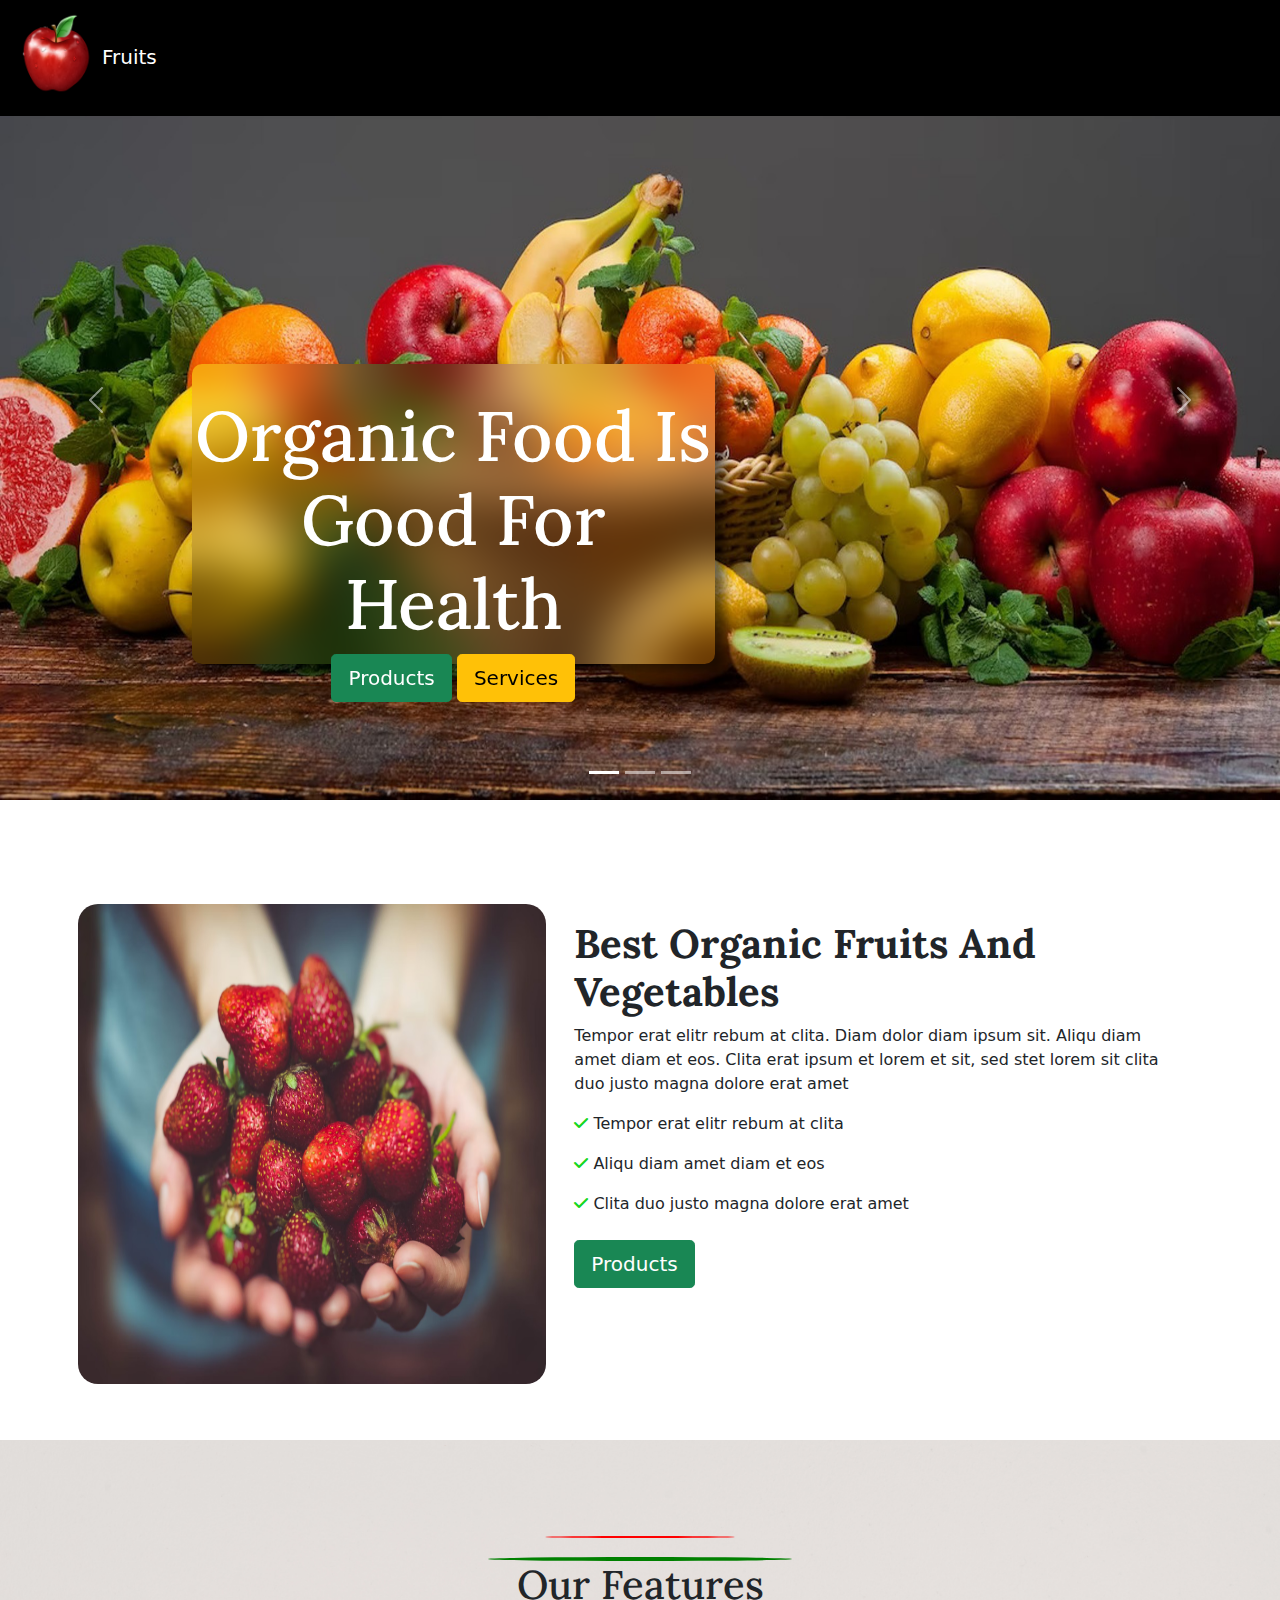
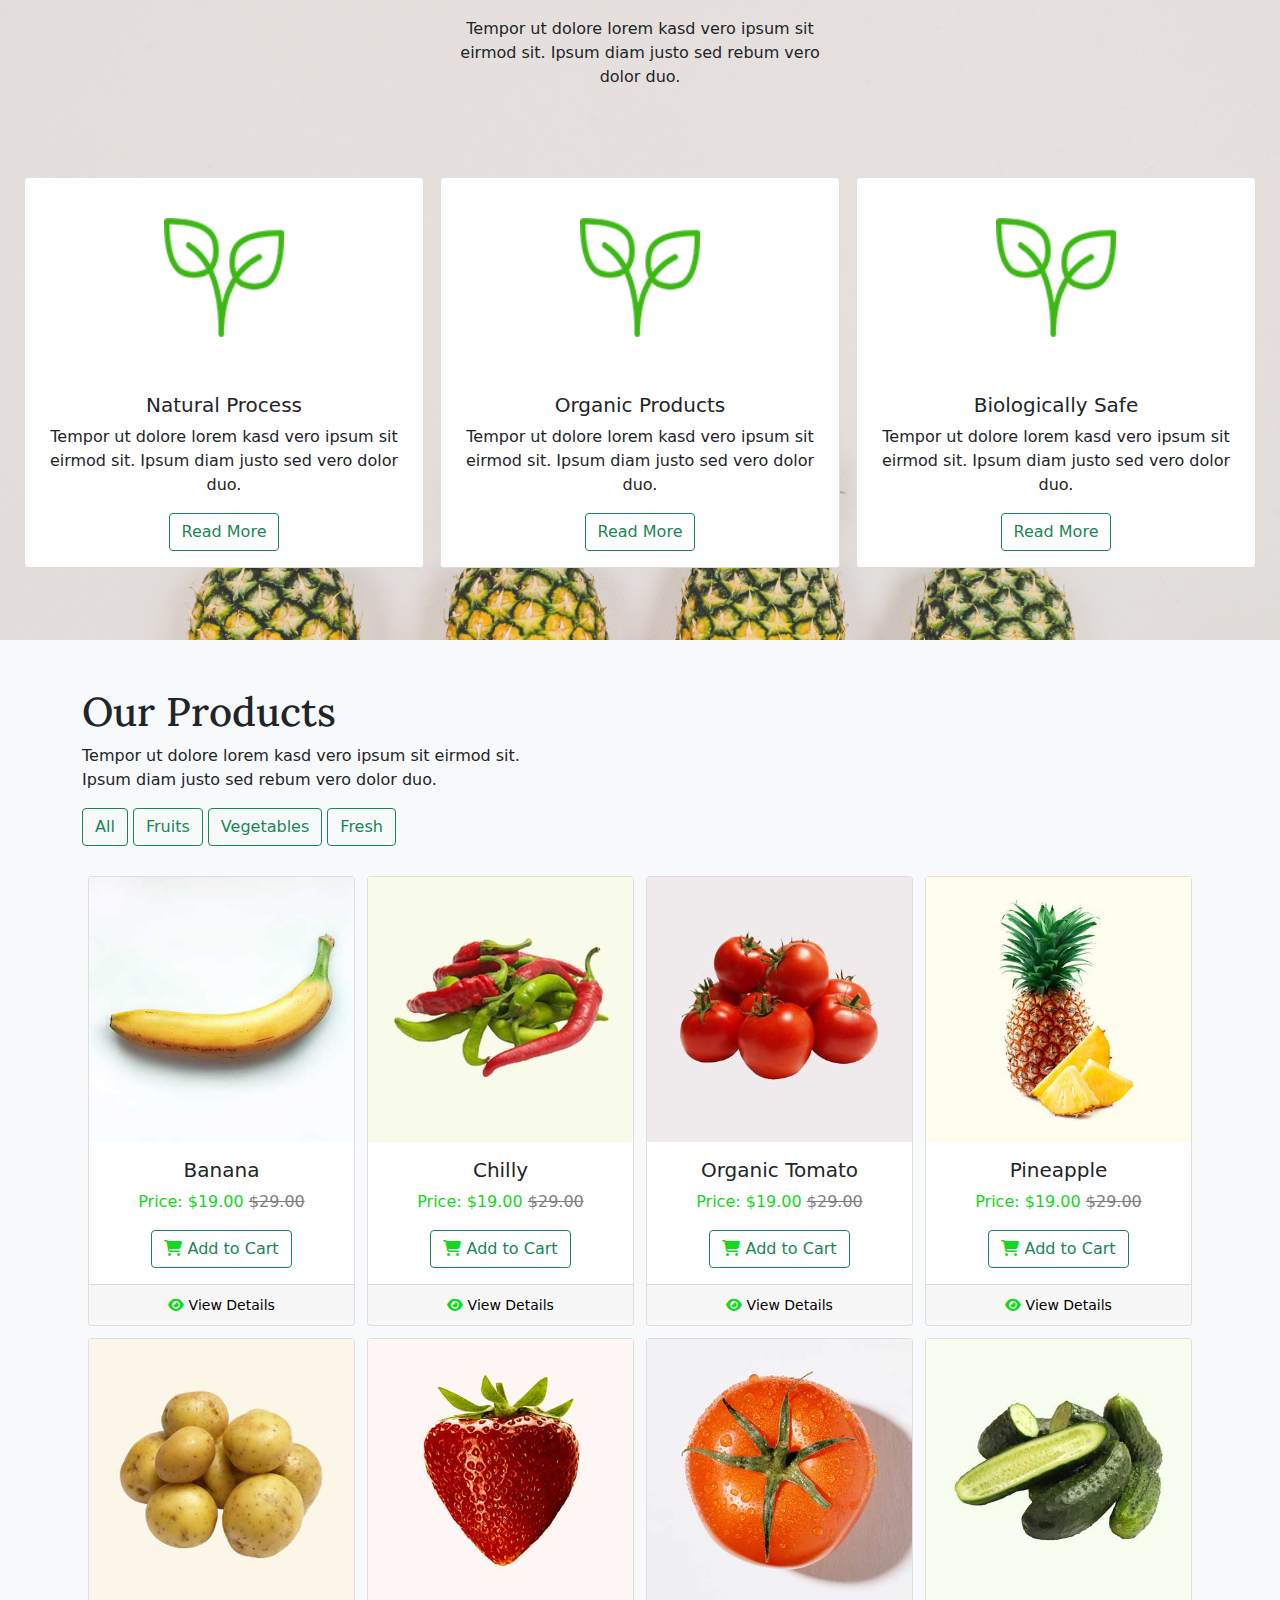
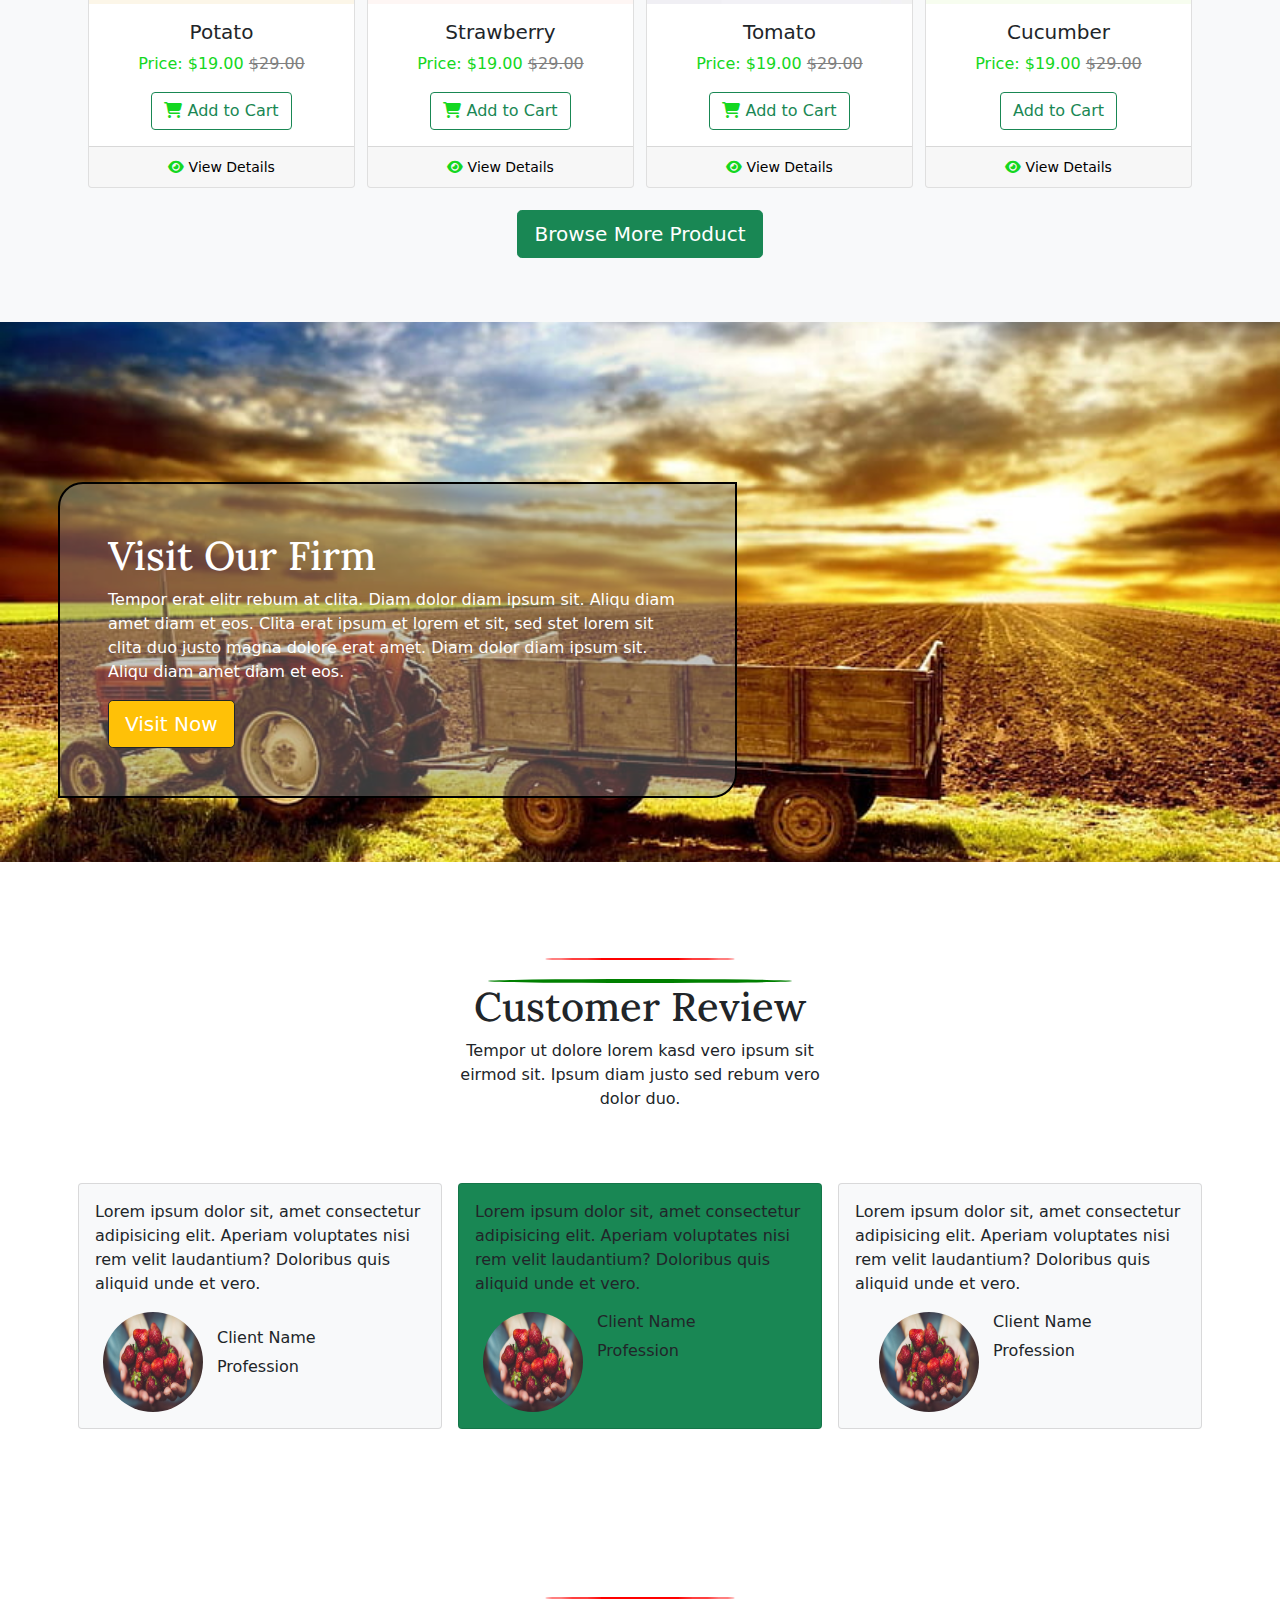
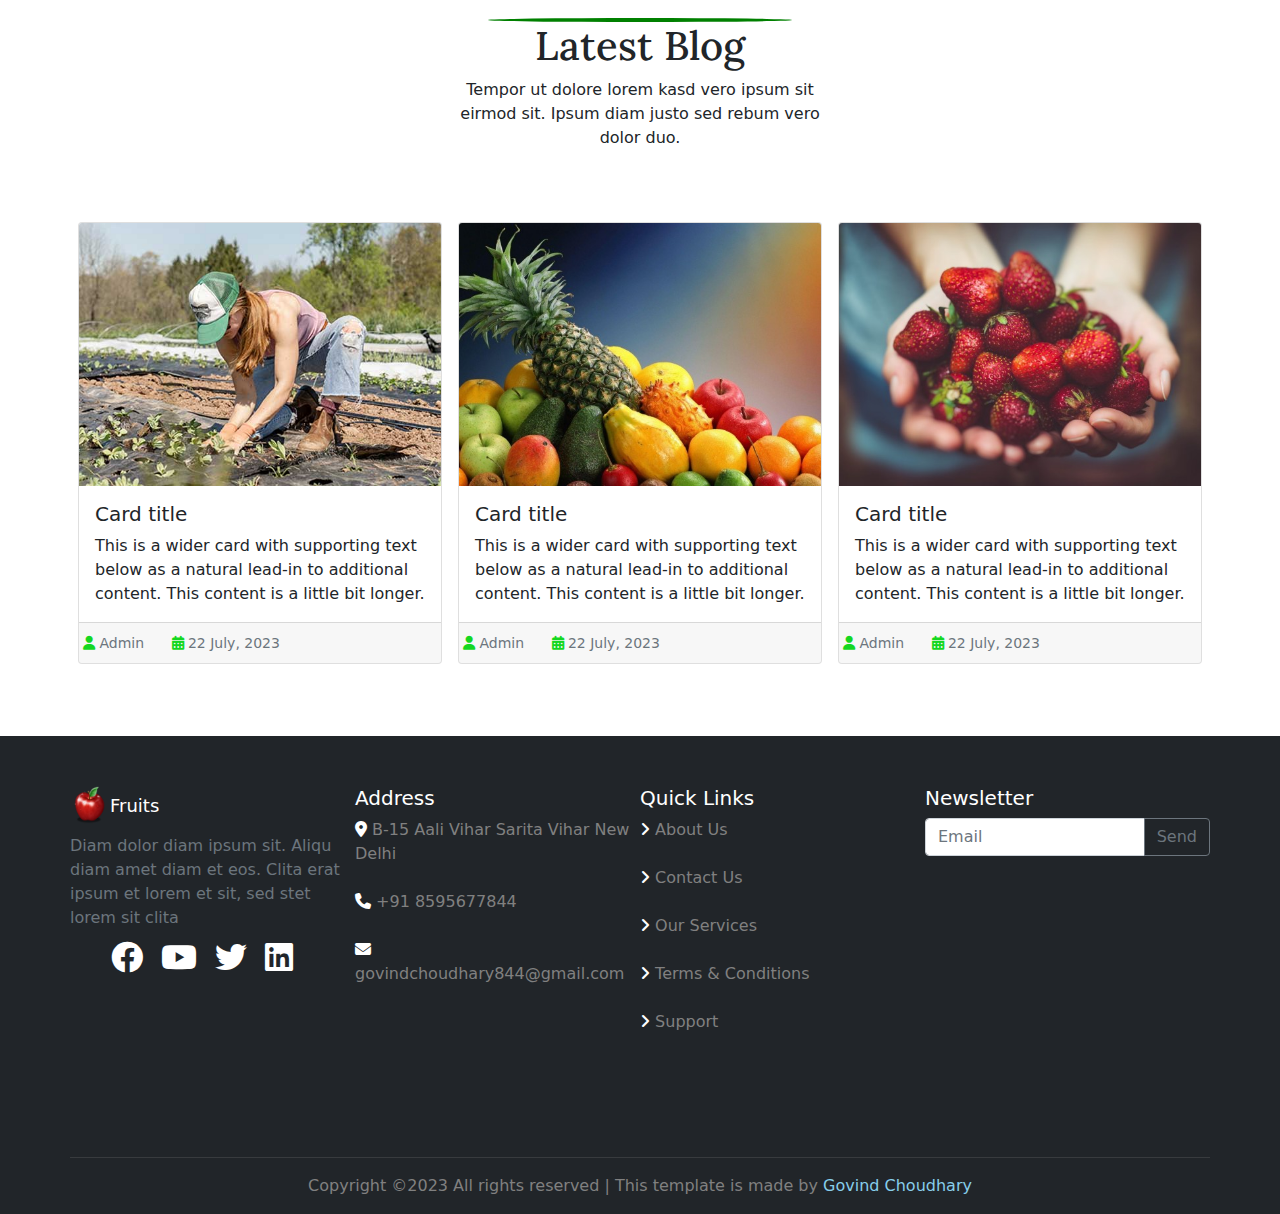
<file: index.html>
<!DOCTYPE html>
<html lang="en">

<head>
  <meta charset="UTF-8">
  <meta name="viewport" content="width=device-width, initial-scale=1.0">
  <title>Fruits - Organic Fruits Website</title>

  <link rel="preconnect" href="https://fonts.googleapis.com">
  <link rel="preconnect" href="https://fonts.gstatic.com" crossorigin>
  <link href="https://fonts.googleapis.com/css2?family=Lobster&family=Lora&family=Oswald:wght@300&display=swap"
    rel="stylesheet">
  <link rel="icon" type="Images/icon" href="Images/logo.png">
  <link rel="stylesheet" href="style.css">
  <link rel="stylesheet" href="https://cdn.jsdelivr.net/npm/bootstrap-icons@1.10.5/font/bootstrap-icons.css">

  <link rel="stylesheet" href="Fonts/CSS/all.min.css">
  <link href="https://cdn.jsdelivr.net/npm/bootstrap@5.3.1/dist/css/bootstrap.min.css" rel="stylesheet"
    integrity="sha384-4bw+/aepP/YC94hEpVNVgiZdgIC5+VKNBQNGCHeKRQN+PtmoHDEXuppvnDJzQIu9" crossorigin="anonymous">
  <link rel="stylesheet" href="Fonts/CSS/fontawesome.min.css">
  <link rel="stylesheet" href="bootstrap-5.0.2-dist/css/bootstrap.min.css">


  <!-- <link href="https://cdn.jsdelivr.net/npm/bootstrap@5.0.2/dist/css/bootstrap.min.css" rel="stylesheet"> -->


</head>

<body>


  <!-- ========================= navbar ========================== -->
  <section class="menu">
    <nav class="navbar navbar-expand-lg navbar-dark  fixed-top">
      <div class="container-fluid">
        <!-- logo -->
        <a class="navbar-brand" href="index.html">
          <img src="Images/logo.png" style="height: 10vh;">Fruits</a>
        </a>
        <!-- Toggle button -->
        <button class="navbar-toggler shadow-none border-0" type="button" data-bs-toggle="offcanvas"
          data-bs-target="#offcanvasDarkNavbar" aria-controls="offcanvasDarkNavbar">
          <span class="navbar-toggler-icon"></span>
        </button>
        <!-- Sidebar -->
        <div class="sidebar offcanvas offcanvas-start text-bg-dark" tabindex="-1" id="offcanvasDarkNavbar"
          aria-labelledby="offcanvasDarkNavbarLabel">
          <div class="offcanvas-header">
            <h5 class="offcanvas-title" id="offcanvasDarkNavbarLabel">
              <img src="Images/logo.png" style="height: 50px;">Fruits</a>
            </h5>
            <button type="button" class="btn-close btn-close-white" data-bs-dismiss="offcanvas"
              aria-label="Close"></button>
          </div>
          <div class="offcanvas-body">
            <ul class="navbar-nav justify-content-end flex-grow-1 pe-3">
              <li class="nav-item">
                <a class="nav-link" aria-current="page" href="index.html">Home</a>
              </li>
              <li class="nav-item">
                <a class="nav-link" href="About.html">About</a>
              </li>
              <li class="nav-item">
                <a class="nav-link" href="Products.html">Products</a>
              </li>
              <li class="nav-item dropdown">
                <a class="nav-link dropdown-toggle" href="#" role="button" data-bs-toggle="dropdown"
                  aria-expanded="false">
                  More
                </a>
                <ul class="dropdown-menu dropdown-menu-dark">
                  <li><a class="dropdown-item" href="Blog.html">Blog Grid</a></li>
                  <li><a class="dropdown-item" href="features.html">Our Features</a></li>
                  <li>
                    <hr class="dropdown-divider">
                  </li>
                  <li><a class="dropdown-item" href="contact.html">Contact Us</a></li>
                </ul>
              </li>
            </ul>
            <div class="navicons">
              <button class="btn btn-light btn-sm" data-dismiss="navicons">
                <i class="fa-solid fa-magnifying-glass" style="color: black;"></i>
              </button>
              <button class="btn btn-light btn-sm" data-bs-toggle="modal" data-bs-target="#Login">
                <i class="fa-solid fa-user" style="color: #000000;"></i>
              </button>
              <button class="btn btn-light btn-sm" id="cartIcon" data-bs-toggle="offcanvas"
                data-bs-target="#offcanvasWithBothOptions" aria-controls="offcanvasWithBothOptions">
                <i class="fa-solid fa-bag-shopping" style="color: #000000;"></i>
                <span class="position-absolute top-50 badge rounded-pill bg-primary" id="cartCount">0</span>
              </button>
            </div>
          </div>
        </div>
      </div>
    </nav>

    <!-- ================= cart offcancas =============== -->
    <div class="offcanvas offcanvas-end" data-bs-scroll="true" tabindex="-1" id="offcanvasWithBothOptions"
      aria-labelledby="offcanvasWithBothOptionsLabel">
      <div class="offcanvas-header text-bg-dark p-4">
        <h5 class="offcanvas-title" id="offcanvasWithBothOptionsLabel">Your Cart</h5>
        <button type="button" class="btn btn-dark btn-close" data-bs-dismiss="offcanvas" aria-label="Close"></button>
      </div>
      <div class="offcanvas-body">
        <ul class="list-group cart-items">
          <!-- Cart items will appear here -->
        </ul>
      </div>
      <div class="text-bg-dark p-3">
        <p>Total: <span class="total-price">$0.00</span></p>

      </div>
    </div>
  </section>
  <!-- Login The Modal -->
  <div class="modal" id="Login">

    <div class="modal-dialog">
      <div class="modal-content">

        <!-- Modal Header -->
        <div class="modal-header">
          <h1 class="modal-title">Login</h1>
          <button type="button" class="btn-close" data-bs-dismiss="modal"></button>
        </div>

        <!-- Modal body -->
        <div class="modal-body">
          <h4>Full Name</h4>
          <input type="text" id="Log-Name" class="form-control" placeholder="Name Here...">
          <h4>Email</h4>
          <input type="Email" id="Log-Email" class="form-control" placeholder="Email...">
          <h4>Password</h4>
          <input type="password" id="Log-Pass" class="form-control" placeholder="Password"><br>
          <a href="#" class="forget-pass">Forget Password</a>
        </div>

        <!-- Modal footer -->
        <div class="modal-footer">
          <p>Already have an Account?
            <button type="button" class="btn btn-link" data-bs-toggle="modal" data-bs-target="#SignUp"
              onclick="SignUp()" data-dismiss="modal">SignUp
            </button>
          </p>
          <button type="button" class="btn btn-dark" data-bs-dismiss="Login" onclick="Login()">Login</button>
        </div>

      </div>
    </div>
  </div>
  <!-- SignUp The Modal -->
  <div class="modal" id="SignUp">

    <div class="modal-dialog">
      <div class="modal-content">

        <!-- SignUp Modal Header -->
        <div class="modal-header">
          <h1 class="modal-title">SignUp</h1>
          <button type="button" class="btn-close" data-bs-dismiss="modal"></button>
        </div>

        <!-- SignUp Modal body -->
        <div class="modal-body">
          <h4>First Name</h4>
          <input type="text" id="Sign-FName" class="form-control" placeholder="First Name">
          <h4>Last Name</h4>
          <input type="text" id="Sign-LName" class="form-control" placeholder="Last Name">
          <h4>Email</h4>
          <input type="Email" id="Sign-Email" class="form-control" placeholder="Email...">
          <h4>Password</h4>
          <input type="password" id="Sign-Pass" class="form-control" placeholder="Password">
          <h4>Confirm Password</h4>
          <input type="password" id="Sign-CPass" class="form-control" placeholder="Confirm Password">
        </div>

        <!-- SignUp Modal footer -->
        <div class="modal-footer">
          <p>Already have an Account?
            <button type="button" class="btn btn-link" data-bs-toggle="modal" data-bs-target="#SignUp"
              onclick="Login()">Login</button>
          </p>
          <button type="button" class="btn btn-dark" data-bs-dismiss="SignUp" onclick="SignUp()">SignUp</button>
        </div>
      </div>
    </div>
  </div>

  <!------------------------CONTANT----------------------------->
  <!-- Carousel -->
  <div id="demo" class="carousel slide" data-bs-ride="carousel">
    <!-- Indicators/dots -->
    <div class="carousel-indicators">
      <button type="button" data-bs-target="#demo" data-bs-slide-to="0" class="active"></button>
      <button type="button" data-bs-target="#demo" data-bs-slide-to="1"></button>
      <button type="button" data-bs-target="#demo" data-bs-slide-to="2"></button>
    </div>
    <!-- The slideshow/carousel -->
    <div class="carousel-inner">
      <div class="carousel-item active" style="height: 800px">
        <img src="Images/Top_bg/topbg1.jpg" alt="Los Angeles" class="d-block">
        <div class="carousel-caption d-none d-md-block mb-5">
          <div class="container mb-5 ">
            <div class="row">
              <div class="col-xxl-7 col-xl-7 col-lg-7 col-md-12 col-sm-8 col-xs-6  row1">
                <h1 style="font-size: 70px;">Organic Food Is Good For Health</h1>
                <button class="btn btn-success btn-lg">Products</button>
                <button class="btn btn-warning btn-lg">Services</button>
              </div>
            </div>
          </div>
        </div>
      </div>
      <div class="carousel-item" style="height: 800px">
        <img src="Images/Top_bg/topbg2.jpg" alt="Chicago" class="d-block">
        <div class="carousel-caption d-none d-md-block mb-5">
          <div class="container mb-5 ">
            <div class="row">
              <div class="col-lg-7 row1">
                <h1 style="font-size: 70px;">Natural Food Is Always Healthy</h1>
                <button class="btn btn-success btn-lg">Products</button>
                <button class="btn btn-warning btn-lg">Services</button>
              </div>
            </div>
          </div>
        </div>
      </div>
      <div class="carousel-item" style="height: 800px">
        <img src="Images/Top_bg/topbg3.jpg" alt="New York" class="d-block">
        <div class="carousel-caption d-none d-md-block mb-5">
          <div class="container mb-5 ">
            <div class="row">
              <div class="col-lg-7 row1">
                <h1 style="font-size: 70px;">Organic Food Is Good For Health</h1>
                <button class="btn btn-success btn-lg">Products</button>
                <button class="btn btn-warning btn-lg">Services</button>
              </div>
            </div>
          </div>
        </div>
      </div>

      <!-- Left and right controls/icons -->
      <button class="carousel-control-prev" type="button" data-bs-target="#demo" data-bs-slide="prev">
        <span class="carousel-control-prev-icon"></span>
      </button>
      <button class="carousel-control-next" type="button" data-bs-target="#demo" data-bs-slide="next">
        <span class="carousel-control-next-icon"></span>
      </button>
    </div>
  </div>
  <!------------------------ Best Organic --------------------------------->
  <section class="Best-Organic">
    <div class="container mt-5">
      <div class="row mb-5">
        <div class="container mt-5">
          <div class="row m-2">
            <div class="col-xxl-5 col-xl-5 col-lg-5 col-md-9 col-sm-8 col-xs-6 ">
              <img class="imagestrowberry" src="Images/strowberry.jpg">
            </div>
            <div class="col-xxl-7 col-xl-7 col-lg-7 col-md-12 col-sm-12 col-xs-12">
              <div class="container best-org-content">
                <div class="row heading p-3">
                  <h1>Best Organic Fruits And Vegetables</h1>
                  <p>Tempor erat elitr rebum at clita. Diam dolor diam ipsum sit. Aliqu diam amet diam et eos. Clita
                    erat
                    ipsum et lorem et sit, sed stet lorem sit clita duo justo magna dolore erat amet</p>
                  <p><i class="fa-solid fa-check" style="color: #14d721;"></i> Tempor erat elitr rebum at clita
                  <p><i class="fa-solid fa-check" style="color: #14d721;"></i> Aliqu diam amet diam et eos
                  <p><i class="fa-solid fa-check" style="color: #14d721;"></i> Clita duo justo magna dolore erat amet
                    <br>
                    <button class="btn btn-success btn-lg mt-4">Products</button>
                  </p>
                </div>
              </div>
            </div>
          </div>
        </div>
      </div>
    </div>
  </section>

  <!--------------------------Our Features----------------------------- -->
  <section class="Features">
    <div class="container mt-5">
      <div class="row feat-top mt-5">
        <div class="col-lg-5 p-5 text-center m-auto">
          <div class="line"></div>
          <div class="line1"></div>
          <h1>Our Features</h1>
          <p>Tempor ut dolore lorem kasd vero ipsum sit eirmod sit. Ipsum diam justo sed rebum vero dolor duo.</p>
        </div>
      </div>
    </div>
    <!-- ------------------------Card----------------------------- -->
    <section class="feature-card">
      <div class="container-fluid mb-5">
        <div class="row p-3">
          <div class="col-xxl-4 col-xl-4 col-lg-4 col-md-4 col-sm-9 col-xs-9 p-2">
            <div class="card card1 text-center">
              <img src="Images/natural.png">
              <div class="card-body">
                <h5 class="card-title">Natural Process</h5>
                <p class="card-text">Tempor ut dolore lorem kasd vero ipsum sit eirmod sit. Ipsum diam justo sed vero
                  dolor duo.</p>
                <a href="#" class="btn btn-outline-success">Read More</a>
              </div>
            </div>
          </div>
          <div class="col-xxl-4 col-xl-4 col-lg-4 col-md-4 col-sm-9 col-xs-9 p-2">
            <div class="card card1 text-center">
              <img src="Images/natural.png">
              <div class="card-body">
                <h5 class="card-title">Organic Products</h5>
                <p class="card-text">Tempor ut dolore lorem kasd vero ipsum sit eirmod sit. Ipsum diam justo sed vero
                  dolor duo.</p>
                <a href="#" class="btn btn-outline-success">Read More</a>
              </div>
            </div>
          </div>
          <div class="col-xxl-4 col-xl-4 col-lg-4 col-md-4 col-sm-9 col-xs-9 p-2">
            <div class="card card1 text-center">
              <img src="Images/natural.png">
              <div class="card-body">
                <h5 class="card-title">Biologically Safe</h5>
                <p class="card-text">Tempor ut dolore lorem kasd vero ipsum sit eirmod sit. Ipsum diam justo sed vero
                  dolor duo.</p>
                <a href="#" class="btn btn-outline-success">Read More</a>
              </div>
            </div>
          </div>
        </div>
      </div>
    </section>
  </section>

  <!-- ------------Our Products-------------- -->
  <section class="Our-Products bg-light pb-3" id="Our-Products">
    <!-- Products -->
    <div class="container mt-5 ">
      <div class="container-fluid">
        <div class="col-lg-8 mt-5">
          <div class="row heading-main">
            <div class="col-lg-7">
              <h1>Our Products</h1>
              <p>Tempor ut dolore lorem kasd vero ipsum sit eirmod sit.
                Ipsum diam justo sed rebum vero dolor duo.</p>
            </div>
          </div>
        </div>
      </div>

      <div class="container products">
        <div class="row">
          <div class="col-md-12 mb-4">
            <!-- Filter buttons -->
            <button class="btn btn-outline-success filter-button" data-filter="all">All</button>
            <button class="btn btn-outline-success filter-button" data-filter="fruits">Fruits</button>
            <button class="btn btn-outline-success filter-button" data-filter="vegetables">Vegetables</button>
            <button class="btn btn-outline-success filter-button" data-filter="fresh">Fresh</button>
          </div>

          <!-- Product Card 1 -->
          <div class="col-md-3 col-sm-6 product-card fruits fresh">
            <div class="card card2 text-center">
              <div class="image-zoom">
                <img src="Images/Products/banana.jpg" class="w-100 product-image">
              </div>
              <div class="card-body">
                <h5 class="card-title Product-name">Banana</h5>
                <p style="color: #14d721;" class="Product-price">Price: $19.00 <del style="color: grey">$29.00</del>
                </p>
                <a class="btn btn-outline-success card2-footer add-to-cart mx-2"
                  onclick="addToCart(event, document.querySelector('.Product-name').innerText, parseFloat(document.querySelector('.Product-price').innerText.replace('Price: $', '')))">
                  <i class="fa-solid fa-cart-shopping" style="color: #14d721;"></i> Add to Cart</a>
              </div>
              <div class="card-footer">
                <a class="card2-footer mx-2" href="#">
                  <i class="fa-solid fa-eye text-center" style="color: #14d721;"></i> View Details</a>
              </div>
            </div>
          </div>
          <!-- Product Card 2 -->
          <div class="col-md-3 col-sm-6 product-card vegetables Fresh">
            <div class="card card2 text-center">
              <div class="image-zoom">
                <img src="Images/Products/chilly.jpg" class="w-100 product-image">
              </div>
              <div class="card-body">
                <h5 class="card-title Product-name">Chilly</h5>
                <p style="color: #14d721;" class="Product-price">Price: $19.00 <del style="color: grey">$29.00</del>
                </p>
                <a class="btn btn-outline-success card2-footer add-to-cart mx-2"
                  onclick="addToCart(event, document.querySelector('.Product-name').innerText, parseFloat(document.querySelector('.Product-price').innerText.replace('Price: $', '')))">
                  <i class="fa-solid fa-cart-shopping" style="color: #14d721;"></i> Add to Cart</a>
              </div>
              <div class="card-footer">
                <a class="card2-footer mx-2" href="#">
                  <i class="fa-solid fa-eye text-center" style="color: #14d721;"></i> View Details</a>
              </div>
            </div>
          </div>
          <!-- Product Card 3 -->
          <div class="col-md-3 col-sm-6 product-card Fruit vegetables Fresh">
            <div class="card card2 text-center">
              <div class="image-zoom">
                <img src="Images/Products/tomato.jpg" class="w-100 product-image">
              </div>
              <div class="card-body">
                <h5 class="card-title Product-name">Organic Tomato</h5>
                <p style="color: #14d721;" class="Product-price">Price: $19.00 <del style="color: grey">$29.00</del>
                </p>
                <a class="btn btn-outline-success card2-footer add-to-cart mx-2"
                  onclick="addToCart(event, document.querySelector('.Product-name').innerText, parseFloat(document.querySelector('.Product-price').innerText.replace('Price: $', '')))">
                  <i class="fa-solid fa-cart-shopping" style="color: #14d721;"></i> Add to Cart</a>
              </div>
              <div class="card-footer">
                <a class="card2-footer mx-2" href="#">
                  <i class="fa-solid fa-eye text-center" style="color: #14d721;"></i> View Details</a>
              </div>
            </div>
          </div>
          <!-- Product Card 4 -->
          <div class="col-md-3 col-sm-6 product-card fruits fresh">
            <div class="card card2 text-center">
              <div class="image-zoom">
                <img src="Images/Products/pineapple.jpg" class="w-100 product-image">
              </div>
              <div class="card-body">
                <h5 class="card-title Product-name">Pineapple</h5>
                <p style="color: #14d721;" class="Product-price">Price: $19.00 <del style="color: grey">$29.00</del>
                </p>
                <a class="btn btn-outline-success card2-footer add-to-cart mx-2"
                  onclick="addToCart(event, document.querySelector('.Product-name').innerText, parseFloat(document.querySelector('.Product-price').innerText.replace('Price: $', '')))">
                  <i class="fa-solid fa-cart-shopping" style="color: #14d721;"></i> Add to Cart</a>
              </div>
              <div class="card-footer">
                <a class="card2-footer mx-2" href="#">
                  <i class="fa-solid fa-eye text-center" style="color: #14d721;"></i> View Details</a>
              </div>
            </div>
          </div>
          <!-- Product Card 5 -->
          <div class="col-md-3 col-sm-6 product-card vegetables fresh">
            <div class="card card2 text-center">
              <div class="image-zoom">
                <img src="Images/Products/potato.jpg" class="w-100 product-image">
              </div>
              <div class="card-body">
                <h5 class="card-title Product-name">Potato</h5>
                <p style="color: #14d721;" class="Product-price">Price: $19.00 <del style="color: grey">$29.00</del>
                </p>
                <a class="btn btn-outline-success card2-footer add-to-cart mx-2"
                  onclick="addToCart(event, document.querySelector('.Product-name').innerText, parseFloat(document.querySelector('.Product-price').innerText.replace('Price: $', '')))">
                  <i class="fa-solid fa-cart-shopping" style="color: #14d721;"></i> Add to Cart</a>
              </div>
              <div class="card-footer">
                <a class="card2-footer mx-2" href="#">
                  <i class="fa-solid fa-eye text-center" style="color: #14d721;"></i> View Details</a>
              </div>
            </div>
          </div>
          <!-- Product Card 6 -->
          <div class="col-md-3 col-sm-6 product-card fruits fresh">
            <div class="card card2 text-center">
              <div class="image-zoom">
                <img src="Images/Products/strawberry.jpg" class="w-100 product-image">
              </div>
              <div class="card-body">
                <h5 class="card-title Product-name">Strawberry</h5>
                <p style="color: #14d721;" class="Product-price">Price: $19.00 <del style="color: grey">$29.00</del>
                </p>
                <a class="btn btn-outline-success card2-footer add-to-cart mx-2"
                  onclick="addToCart(event, document.querySelector('.Product-name').innerText, parseFloat(document.querySelector('.Product-price').innerText.replace('Price: $', '')))">
                  <i class="fa-solid fa-cart-shopping" style="color: #14d721;"></i> Add to Cart</a>
              </div>
              <div class="card-footer">
                <a class="card2-footer mx-2" href="#">
                  <i class="fa-solid fa-eye text-center" style="color: #14d721;"></i> View Details</a>
              </div>
            </div>
          </div>
          <!-- Product Card 7 -->
          <div class="col-md-3 col-sm-6 product-card fruits fresh">
            <div class="card card2 text-center">
              <div class="image-zoom">
                <img src="Images/Products/tomato2.jpg" class="w-100 product-image">
              </div>
              <div class="card-body">
                <h5 class="card-title Product-name">Tomato</h5>
                <p style="color: #14d721;" class="Product-price">Price: $19.00 <del style="color: grey">$29.00</del>
                </p>
                <a class="btn btn-outline-success card2-footer add-to-cart mx-2"
                  onclick="addToCart(event, document.querySelector('.Product-name').innerText, parseFloat(document.querySelector('.Product-price').innerText.replace('Price: $', '')))">
                  <i class="fa-solid fa-cart-shopping" style="color: #14d721;"></i> Add to Cart</a>
              </div>
              <div class="card-footer">
                <a class="card2-footer mx-2" href="#">
                  <i class="fa-solid fa-eye text-center" style="color: #14d721;"></i> View Details</a>
              </div>
            </div>
          </div>
          <!-- Product Card 8 -->
          <div class="col-md-3 col-sm-6 product-card vegetables fresh">
            <div class="card card2 text-center">
              <div class="image-zoom">
                <img src="Images/Products/Cucumber.jpg" class="w-100 product-image">
              </div>
              <div class="card-body">
                <h5 class="card-title Product-name">Cucumber</h5>
                <p style="color: #14d721;" class="Product-price">Price: $19.00 <del style="color: grey">$29.00</del>
                </p>
                <a class="btn btn-outline-success card2-footer add-to-cart mx-2"
                  onclick="addToCart(event, this.parentNode.querySelector('.Product-name').innerText, parseFloat(this.parentNode.querySelector('.Product-price').innerText.replace('Price: $', '')))">Add
                  to Cart</a>
              </div>
              <div class="card-footer">
                <a class="card2-footer mx-2" href="#">
                  <i class="fa-solid fa-eye text-center" style="color: #14d721;"></i> View Details</a>
              </div>
            </div>
          </div>


        </div>
      </div>

      <div class="container mt-3">
        <div class="row mb-5">
          <div class="col-lg-9 m-auto text-center">
            <a href="#" class="btn btn-success btn-lg" type="button">Browse More Product</a>
          </div>
        </div>
      </div>
    </div>
    </div>
    <!--------------------------->

  </section><!----------main section---------->

  <!-- ------------------------Visit Our Firm----------------------------- -->
  <section class="Firm-main">
    <div class="Firm-main-text">
      <div class="container">
        <div class="row">
          <div class="container mt-5">
            <div class="row">
              <div class="col-lg-7 visit-text-bg mt-5 p-5">
                <h1>Visit Our Firm</h1>
                <p>Tempor erat elitr rebum at clita. Diam dolor diam ipsum sit. Aliqu diam amet diam et eos. Clita
                  erat
                  ipsum et lorem et sit, sed stet lorem sit clita duo justo magna dolore erat amet. Diam dolor diam
                  ipsum sit. Aliqu diam amet diam et eos.</p>
                <button class="btn btn-warning btn-outline-dark btn-lg"><a href="index.html" class="btn-text">Visit
                    Now</a></button>
              </div>
            </div>
          </div>
        </div>
      </div>
    </div>
  </section>

  <!-----------Our Review--------------- -->
  <section class="Review-main">
    <div class="container mt-5">
      <div class="row mt-5">
        <div class="col-lg-5 p-5 text-center m-auto">
          <div class="line"></div>
          <div class="line1"></div>
          <h1>Customer Review</h1>
          <p>Tempor ut dolore lorem kasd vero ipsum sit eirmod sit. Ipsum diam justo sed rebum vero dolor duo.</p>
        </div>
      </div>
    </div>
    <!-- --------------------------------------------------------- -->
    <div class="container">
      <div class="row">
        <div class="col-xxl-4 col-xl-4 col-lg-4 col-md-4 col-sm-9 col-xs-9 rev-box p-2">
          <div class="card bg-light p-3">
            <p>Lorem ipsum dolor sit, amet consectetur adipisicing elit. Aperiam voluptates nisi rem velit laudantium?
              Doloribus quis aliquid unde et vero.</p>
            <div class="row revimg">
              <div class="col-lg-4">
                <img src="Images/strowberry.jpg">
              </div>
              <div class="col-lg-4 mx-3 mt-3">
                <h6>Client Name</h6>
                <p>Profession</p>
              </div>
            </div>
          </div>
        </div>
        <div class="col-xxl-4 col-xl-4 col-lg-4 col-md-4 col-sm-9 col-xs-9 rev-box p-2">
          <div class="card bg-success p-3">
            <p>Lorem ipsum dolor sit, amet consectetur adipisicing elit. Aperiam voluptates nisi rem velit laudantium?
              Doloribus quis aliquid unde et vero.</p>
            <div class="row revimg">
              <div class="col-lg-4">
                <img src="Images/strowberry.jpg">
              </div>
              <div class="col-lg-4 mx-3">
                <h6>Client Name</h6>
                <p>Profession</p>
              </div>
            </div>
          </div>
        </div>
        <div class="col-xxl-4 col-xl-4 col-lg-4 col-md-4 col-sm-9 col-xs-9 rev-box p-2">
          <div class="card bg-light p-3">
            <p>Lorem ipsum dolor sit, amet consectetur adipisicing elit. Aperiam voluptates nisi rem velit laudantium?
              Doloribus quis aliquid unde et vero.</p>
            <div class="row revimg">
              <div class="col-lg-4 mx-3">
                <img src="Images/strowberry.jpg">
              </div>
              <div class="col-lg-4">
                <h6>Client Name</h6>
                <p>Profession</p>
              </div>
            </div>
          </div>
        </div>
      </div>
    </div>
  </section>

  <!----------Latest Blog--------------- -->
  <section class="Review-main">
    <div class="container mt-5">
      <div class="row mt-5">
        <div class="col-lg-5 p-5 text-center m-auto">
          <div class="line"></div>
          <div class="line1"></div>
          <h1>Latest Blog</h1>
          <p>Tempor ut dolore lorem kasd vero ipsum sit eirmod sit. Ipsum diam justo sed rebum vero dolor duo.</p>
        </div>
      </div>
    </div>
    <div class="container">
      <div class="row">
        <div class="col-lg-4 blog-box p-2">
          <div class="card">
            <img src="Images/Latest Blog/blog-1.jpg" class="card-img-top">
            <div class="card-body">
              <h5 class="card-title">Card title</h5>
              <p class="card-text">This is a wider card with supporting text below as a natural lead-in to additional
                content. This content is a little bit longer.</p>
            </div>
            <div class="card-footer">
              <div class="row">
                <div class="col-lg-3">
                  <small class="text-muted">
                    <i class="fa-solid fa-user" style="color: #14d721;"></i> Admin</small>
                </div>
                <div class="col-lg-9">
                  <small class="text-muted">
                    <i class="fa-solid fa-calendar-days" style="color: #14d721;"></i> 22 July, 2023</small>
                </div>
              </div>
            </div>
          </div>
        </div>
        <div class="col-lg-4 blog-box p-2">
          <div class="card">
            <img src="Images/Latest Blog/blog-2.jpg" class="card-img-top">
            <div class="card-body">
              <h5 class="card-title">Card title</h5>
              <p class="card-text">This is a wider card with supporting text below as a natural lead-in to additional
                content. This content is a little bit longer.</p>
            </div>
            <div class="card-footer">
              <div class="row">
                <div class="col-lg-3">
                  <small class="text-muted">
                    <i class="fa-solid fa-user" style="color: #14d721;"></i> Admin</small>
                </div>
                <div class="col-lg-9">
                  <small class="text-muted">
                    <i class="fa-solid fa-calendar-days" style="color: #14d721;"></i> 22 July, 2023</small>
                </div>
              </div>
            </div>
          </div>
        </div>
        <div class="col-lg-4 blog-box p-2">
          <div class="card">
            <img src="Images/Latest Blog/blog-3.jpg" class="card-img-top">
            <div class="card-body">
              <h5 class="card-title">Card title</h5>
              <p class="card-text">This is a wider card with supporting text below as a natural lead-in to additional
                content. This content is a little bit longer.</p>
            </div>
            <div class="card-footer">
              <div class="row">
                <div class="col-lg-3">
                  <small class="text-muted">
                    <i class="fa-solid fa-user" style="color: #14d721;"></i> Admin</small>
                </div>
                <div class="col-lg-9">
                  <small class="text-muted">
                    <i class="fa-solid fa-calendar-days" style="color: #14d721;"></i> 22 July, 2023</small>
                </div>
              </div>
            </div>
          </div>
        </div>
      </div>
    </div>
  </section>

  <!-- ------------Footer---------- -->
  <section class="footer-main bg-dark">
    <div class="container bg-dark">
      <div class="row">
        <!-- =============1=============== -->
        <div class="footer-1 col-xxl-3 col-xl-3 col-lg-3 col-md-6 col-sm-3 col-xs-3">
          <div class="f1-top">
            <div class="f1-top-apple bg-dark"><img src="Images/logo.png"></div>
            <div class="f1-top-r">
              <h5>Fruits</h5>
            </div>
            <div class="f1-bottom-top">
              <p class="text-muted">Diam dolor diam ipsum sit. Aliqu diam amet diam et eos. Clita erat
                ipsum et lorem et sit, sed stet lorem sit clita</p>
            </div>
            <div class="f1-bottom-icon">
              <span><i class="fa-brands fa-facebook fa-2xl"></i></span>
              <span><i class="fa-brands fa-youtube fa-2xl"></i></span>
              <span><i class="fa-brands fa-twitter fa-2xl"></i></span>
              <span><i class="fa-brands fa-linkedin fa-2xl"></i></span>
            </div>
          </div>
        </div>
        <!-- =============2=============== -->
        <div class="footer-2 col-xxl-3 col-xl-3 col-lg-3 col-md-6 col-sm-3 col-xs-3">
          <div class="f2-top">
            <h5>Address</h5>
          </div>
          <div class="f2-bottom">
            <i class="fa-solid fa-location-dot"></i>
            <a
              href="https://www.google.com/maps/place/Aali+Vihar,+Sarita+Vihar,+Ali,+New+Delhi,+Delhi+110076/@28.5195881,77.3035786,17z/data=!3m1!4b1!4m6!3m5!1s0x390ce6bf03f4914d:0x427871aa9332abc6!8m2!3d28.5195381!4d77.3060981!16s%2Fg%2F11dylvrgkz?entry=ttu"></i>
              B-15 Aali Vihar Sarita Vihar New Delhi
            </a>
            <br><br>
            <i class="fa-solid fa-phone"></i><a href="#"> +91 8595677844</a> <br><br>
            <i class="fa-solid fa-envelope"></i><a href="#"> govindchoudhary844@gmail.com</a>
          </div>
        </div>
        <!-- =============3=============== -->
        <div class="footer-3 col-xxl-3 col-xl-3 col-lg-3 col-md-6 col-sm-3 col-xs-3">
          <div class="f3-top">
            <h5>Quick Links</h5>
          </div>
          <div class="f3-bottom">
            <i class="fa-solid fa-angle-right"></i>
            <a href="About.html">About Us</a> <br><br>
            <i class="fa-solid fa-angle-right"></i>
            <a href="contact.html">Contact Us</a> <br><br>
            <i class="fa-solid fa-angle-right"></i>
            <a href="#">Our Services</a> <br><br>
            <i class="fa-solid fa-angle-right"></i>
            <a href="#">Terms & Conditions</a> <br><br>
            <i class="fa-solid fa-angle-right"></i>
            <a href="#">Support</a> <br><br>
          </div>
        </div>
        <!-- =============4=============== -->
        <div class="footer-4 col-xxl-3 col-xl-3 col-lg-3 col-md-6 col-sm-3 col-xs-3">
          <div class="f4-top">
            <h5>Newsletter</h5>
          </div>
          <div class="f4-bottom">
            <div class="input-group">
              <input type="email" class="form-control" placeholder="Email" aria-label="Recipient's username"
                aria-describedby="button-addon2">
              <button class="btn btn-outline-secondary" type="button" id="button-addon2">Send</button>
            </div>
          </div>
        </div>
        <div class="copyright">
          <hr>
          <p class="text-center">Copyright &copy;2023 All rights reserved | This template is made by <a href="#">Govind
              Choudhary</a>
          </p>
        </div>
      </div>
    </div>
  </section>


  <!-- =====================JS=================== -->
  <script src="script.js"></script>
  <script src="https://code.jquery.com/jquery-3.6.0.min.js"></script>
  <script src="https://cdn.jsdelivr.net/npm/bootstrap@5.3.1/dist/js/bootstrap.bundle.min.js"
    integrity="sha384-HwwvtgBNo3bZJJLYd8oVXjrBZt8cqVSpeBNS5n7C8IVInixGAoxmnlMuBnhbgrkm"
    crossorigin="anonymous"></script>
  <script src="https://code.jquery.com/jquery-3.5.1.slim.min.js"></script>
  <!-- =====================JS End=================== -->



</body>

</html>
</file>
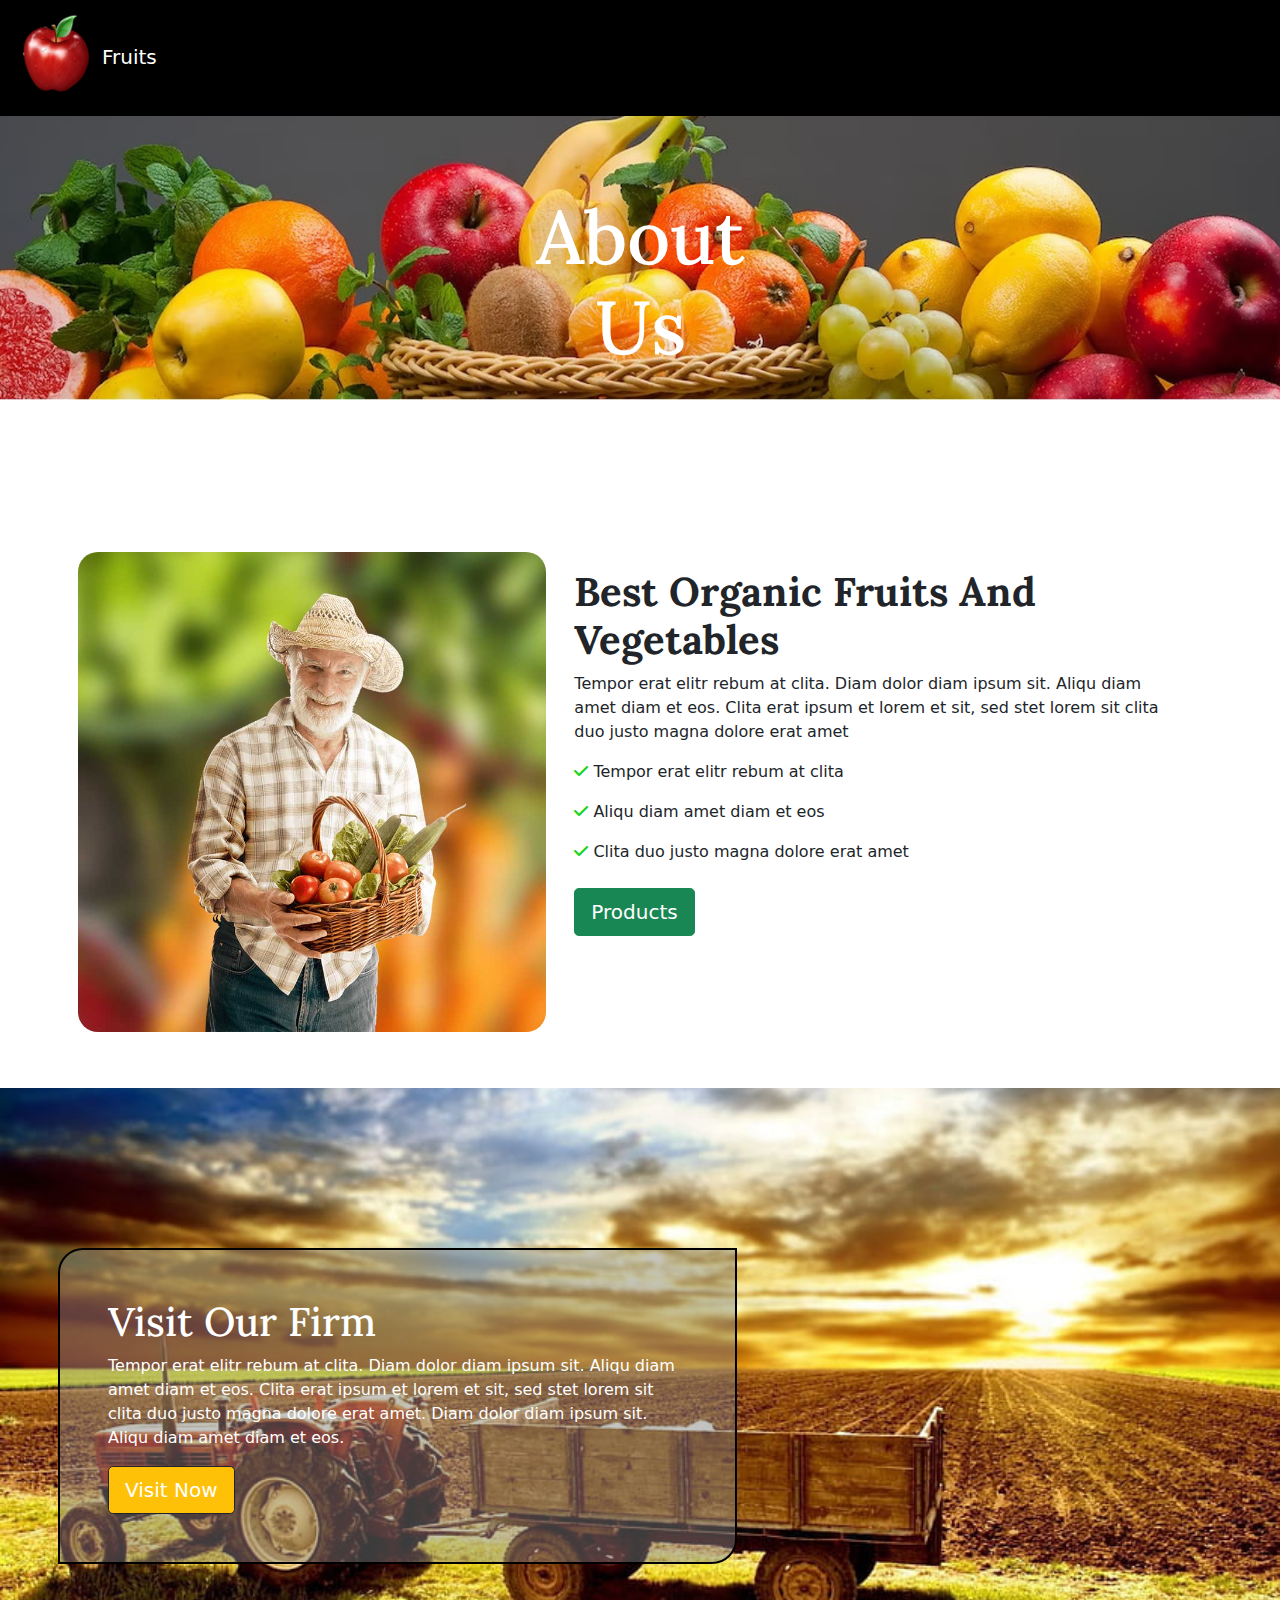
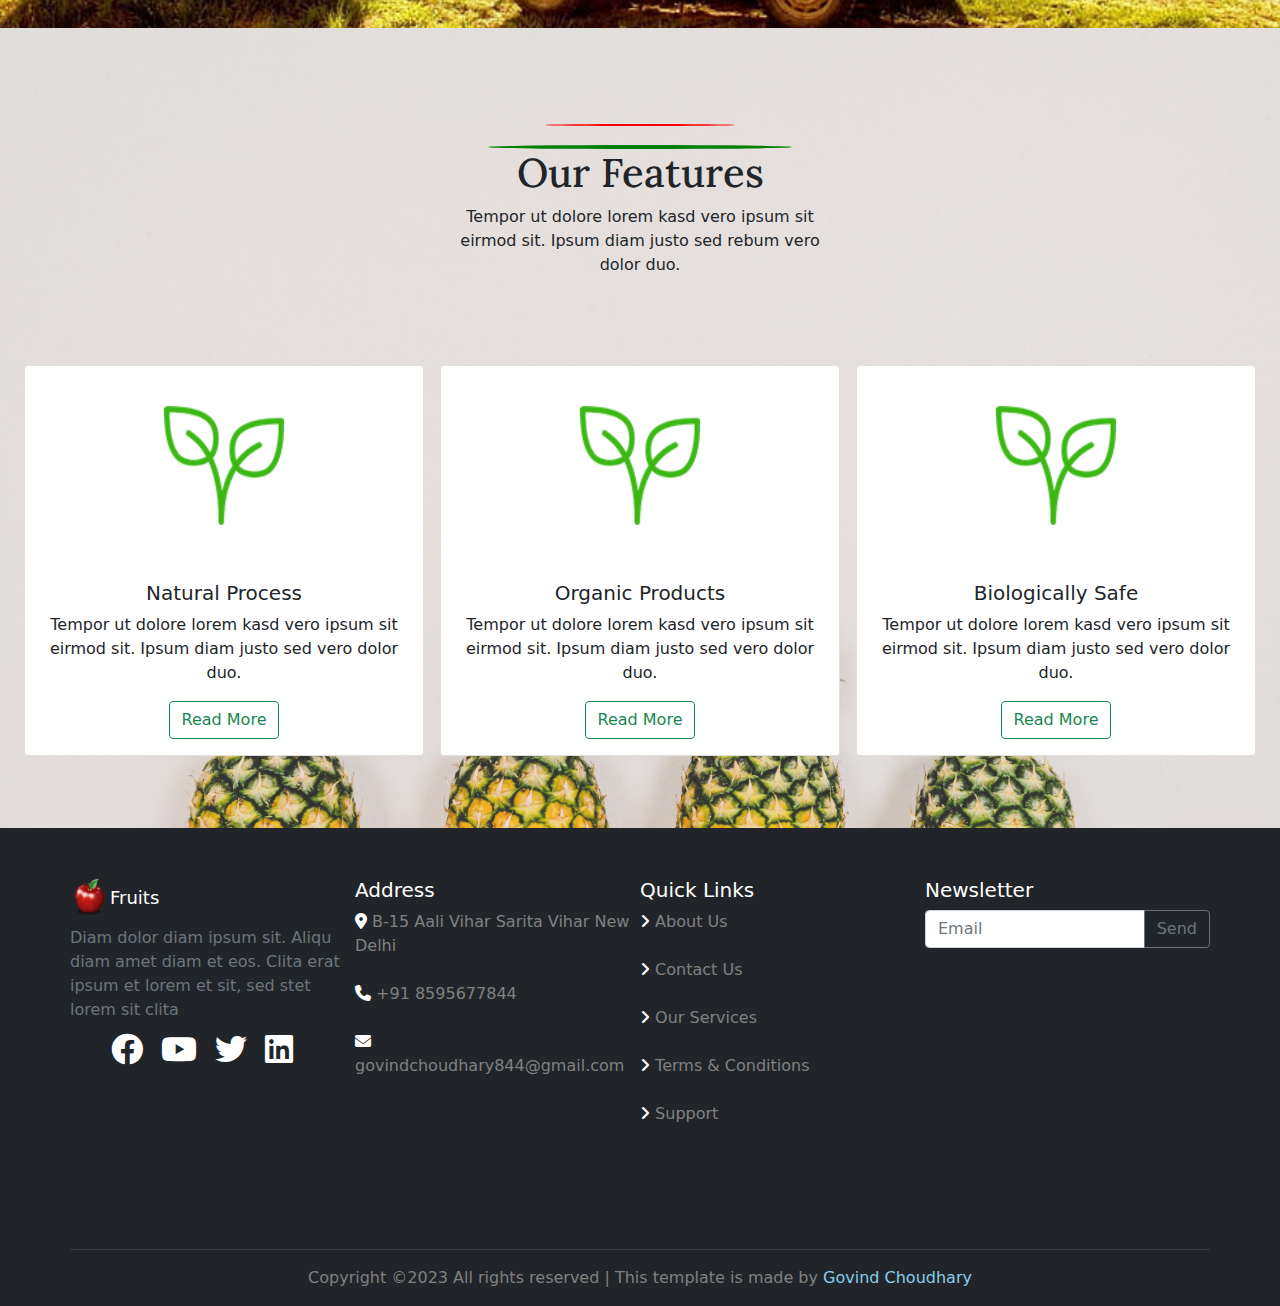
<file: About.html>
<!DOCTYPE html>
<html lang="en">

<head>
  <meta charset="UTF-8">
  <meta name="viewport" content="width=device-width, initial-scale=1.0">
  <title>About Us || Fruits</title>
  <link rel="preconnect" href="https://fonts.googleapis.com">
  <link rel="preconnect" href="https://fonts.gstatic.com" crossorigin>
  <link href="https://fonts.googleapis.com/css2?family=Lobster&family=Lora&family=Oswald:wght@300&display=swap"
    rel="stylesheet">
  <link rel="icon" type="Images/icon" href="Images/logo.png">
  <link rel="stylesheet" href="style.css">
  <link rel="stylesheet" href="https://cdn.jsdelivr.net/npm/bootstrap-icons@1.10.5/font/bootstrap-icons.css">

  <link rel="stylesheet" href="Fonts/CSS/all.min.css">
  <link href="https://cdn.jsdelivr.net/npm/bootstrap@5.3.1/dist/css/bootstrap.min.css" rel="stylesheet"
    integrity="sha384-4bw+/aepP/YC94hEpVNVgiZdgIC5+VKNBQNGCHeKRQN+PtmoHDEXuppvnDJzQIu9" crossorigin="anonymous">
  <link rel="stylesheet" href="Fonts/CSS/fontawesome.min.css">
  <link rel="stylesheet" href="bootstrap-5.0.2-dist/css/bootstrap.min.css">

</head>

<body>


  <!----------------------- navbar ----------------------->
  <section class="menu">
    <nav class="navbar navbar-expand-lg navbar-dark  fixed-top">
      <div class="container-fluid">
        <!-- logo -->
        <a class="navbar-brand" href="index.html">
          <img src="Images/logo.png" style="height: 10vh;">Fruits</a>
        </a>
        <!-- Toggle button -->
        <button class="navbar-toggler shadow-none border-0" type="button" data-bs-toggle="offcanvas"
          data-bs-target="#offcanvasDarkNavbar" aria-controls="offcanvasDarkNavbar">
          <span class="navbar-toggler-icon"></span>
        </button>
        <!-- Sidebar -->
        <div class="sidebar offcanvas offcanvas-start text-bg-dark" tabindex="-1" id="offcanvasDarkNavbar"
          aria-labelledby="offcanvasDarkNavbarLabel">
          <div class="offcanvas-header">
            <h5 class="offcanvas-title" id="offcanvasDarkNavbarLabel">
              <img src="Images/logo.png" style="height: 50px;">Fruits</a>
            </h5>
            <button type="button" class="btn-close btn-close-white" data-bs-dismiss="offcanvas"
              aria-label="Close"></button>
          </div>
          <div class="offcanvas-body">
            <ul class="navbar-nav justify-content-end flex-grow-1 pe-3">
              <li class="nav-item">
                <a class="nav-link" aria-current="page" href="index.html">Home</a>
              </li>
              <li class="nav-item">
                <a class="nav-link" href="About.html">About</a>
              </li>
              <li class="nav-item">
                <a class="nav-link" href="Products.html">Products</a>
              </li>
              <li class="nav-item dropdown">
                <a class="nav-link dropdown-toggle" href="#" role="button" data-bs-toggle="dropdown"
                  aria-expanded="false">
                  More
                </a>
                <ul class="dropdown-menu dropdown-menu-dark">
                  <li><a class="dropdown-item" href="Blog.html">Blog Grid</a></li>
                  <li><a class="dropdown-item" href="features.html">Our Features</a></li>
                  <li>
                    <hr class="dropdown-divider">
                  </li>
                  <li><a class="dropdown-item" href="contact.html">Contact Us</a></li>
                </ul>
              </li>
            </ul>
            <div class="navicons">
              <button class="btn btn-light btn-sm" data-dismiss="navicons">
                <i class="fa-solid fa-magnifying-glass" style="color: black;"></i>
              </button>
              <button class="btn btn-light btn-sm" data-bs-toggle="modal" data-bs-target="#Login">
                <i class="fa-solid fa-user" style="color: #000000;"></i>
              </button>
              <button class="btn btn-light btn-sm">
                <i class="fa-solid fa-bag-shopping" style="color: #000000;"></i>
              </button>
            </div>
          </div>
        </div>
      </div>
    </nav>
  </section>
  <!-- Login The Modal -->
  <div class="modal" id="Login">

    <div class="modal-dialog">
      <div class="modal-content">

        <!-- Modal Header -->
        <div class="modal-header">
          <h1 class="modal-title">Login</h1>
          <button type="button" class="btn-close" data-bs-dismiss="modal"></button>
        </div>

        <!-- Modal body -->
        <div class="modal-body">
          <h4>Full Name</h4>
          <input type="text" id="Log-Name" class="form-control" placeholder="Name Here...">
          <h4>Email</h4>
          <input type="Email" id="Log-Email" class="form-control" placeholder="Email...">
          <h4>Password</h4>
          <input type="password" id="Log-Pass" class="form-control" placeholder="Password"><br>
          <a href="#" class="forget-pass">Forget Password</a>
        </div>

        <!-- Modal footer -->
        <div class="modal-footer">
          <p>Already have an Account?
            <button type="button" class="btn btn-link" data-bs-toggle="modal" data-bs-target="#SignUp"
              onclick="SignUp()" data-dismiss="modal">SignUp
            </button>
          </p>
          <button type="button" class="btn btn-dark" data-bs-dismiss="Login" onclick="Login()">Login</button>
        </div>

      </div>
    </div>
  </div>
  <!-- SignUp The Modal -->
  <div class="modal" id="SignUp">

    <div class="modal-dialog">
      <div class="modal-content">

        <!-- SignUp Modal Header -->
        <div class="modal-header">
          <h1 class="modal-title">SignUp</h1>
          <button type="button" class="btn-close" data-bs-dismiss="modal"></button>
        </div>

        <!-- SignUp Modal body -->
        <div class="modal-body">
          <h4>First Name</h4>
          <input type="text" id="Sign-FName" class="form-control" placeholder="First Name">
          <h4>Last Name</h4>
          <input type="text" id="Sign-LName" class="form-control" placeholder="Last Name">
          <h4>Email</h4>
          <input type="Email" id="Sign-Email" class="form-control" placeholder="Email...">
          <h4>Password</h4>
          <input type="password" id="Sign-Pass" class="form-control" placeholder="Password">
          <h4>Confirm Password</h4>
          <input type="password" id="Sign-CPass" class="form-control" placeholder="Confirm Password">
        </div>

        <!-- SignUp Modal footer -->
        <div class="modal-footer">
          <p>Already have an Account?
            <button type="button" class="btn btn-link" data-bs-toggle="modal" data-bs-target="#SignUp"
              onclick="Login()">Login</button>
          </p>
          <button type="button" class="btn btn-dark" data-bs-dismiss="SignUp" onclick="SignUp()">SignUp</button>
        </div>
      </div>
    </div>
  </div>

  <!-- ------------------------top-----------------------------   -->
  <section class="about-top">
    <div class="container-fluid">
      <div class="row">
        <div class="container p-5 mt-5">
          <div class="row mt-5">
            <div class="col-lg-4 p-5 m-auto text-center">
              <h1 style="font-size: 75px; color: white;">About Us</h1>
            </div>
          </div>
        </div>
      </div>
    </div>
  </section>

  <!------------------------ Best Organic --------------------------------->
  <section class="Best-Organic mt-5">
    <div class="container mt-5">
      <div class="row mb-5">
        <div class="container mt-5">
          <div class="row m-2">
            <div class="col-xxl-5 col-xl-5 col-lg-5 col-md-9 col-sm-8 col-xs-6">
              <img class="imagestrowberry" src="Images/about.jpg">
            </div>
            <div class="col-xxl-7 col-xl-7 col-lg-7 col-md-12 col-sm-12 col-xs-12">
              <div class="container best-org-content">
                <div class="row heading p-3">
                  <h1>Best Organic Fruits And Vegetables</h1>
                  <p>Tempor erat elitr rebum at clita. Diam dolor diam ipsum sit. Aliqu diam amet diam et eos. Clita
                    erat
                    ipsum et lorem et sit, sed stet lorem sit clita duo justo magna dolore erat amet</p>
                  <p><i class="fa-solid fa-check" style="color: #14d721;"></i> Tempor erat elitr rebum at clita
                  <p><i class="fa-solid fa-check" style="color: #14d721;"></i> Aliqu diam amet diam et eos
                  <p><i class="fa-solid fa-check" style="color: #14d721;"></i> Clita duo justo magna dolore erat amet
                    <br>
                    <button class="btn btn-success btn-lg mt-4">Products</button>
                  </p>
                </div>
              </div>
            </div>
          </div>
        </div>
      </div>
    </div>
  </section>

  <!-- ------------------------Visit Our Firm----------------------------- -->
  <section class="Firm-main">
    <div class="Firm-main-text">
      <div class="container">
        <div class="row">
          <div class="container mt-5">
            <div class="row">
              <div class="col-lg-7 visit-text-bg mt-5 p-5">
                <h1>Visit Our Firm</h1>
                <p>Tempor erat elitr rebum at clita. Diam dolor diam ipsum sit. Aliqu diam amet diam et eos. Clita
                  erat
                  ipsum et lorem et sit, sed stet lorem sit clita duo justo magna dolore erat amet. Diam dolor diam
                  ipsum sit. Aliqu diam amet diam et eos.</p>
                <button class="btn btn-warning btn-outline-dark btn-lg"><a href="index.html" class="btn-text">Visit
                    Now</a></button>
              </div>
            </div>
          </div>
        </div>
      </div>
    </div>
  </section>

  <!--------------------------Our Features----------------------------- -->
  <section class="Features">
    <div class="container mt-5">
      <div class="row feat-top mt-5">
        <div class="col-lg-5 p-5 text-center m-auto">
          <div class="line"></div>
          <div class="line1"></div>
          <h1>Our Features</h1>
          <p>Tempor ut dolore lorem kasd vero ipsum sit eirmod sit. Ipsum diam justo sed rebum vero dolor duo.</p>
        </div>
      </div>
    </div>
    <!-- ------------------------Card----------------------------- -->
    <section class="feature-card">
      <div class="container-fluid mb-5">
        <div class="row p-3">
          <div class="col-xxl-4 col-xl-4 col-lg-4 col-md-4 col-sm-9 col-xs-9 p-2">
            <div class="card card1 text-center">
              <img src="Images/natural.png">
              <div class="card-body">
                <h5 class="card-title">Natural Process</h5>
                <p class="card-text">Tempor ut dolore lorem kasd vero ipsum sit eirmod sit. Ipsum diam justo sed vero
                  dolor duo.</p>
                <a href="#" class="btn btn-outline-success">Read More</a>
              </div>
            </div>
          </div>
          <div class="col-xxl-4 col-xl-4 col-lg-4 col-md-4 col-sm-9 col-xs-9 p-2">
            <div class="card card1 text-center">
              <img src="Images/natural.png">
              <div class="card-body">
                <h5 class="card-title">Organic Products</h5>
                <p class="card-text">Tempor ut dolore lorem kasd vero ipsum sit eirmod sit. Ipsum diam justo sed vero
                  dolor duo.</p>
                <a href="#" class="btn btn-outline-success">Read More</a>
              </div>
            </div>
          </div>
          <div class="col-xxl-4 col-xl-4 col-lg-4 col-md-4 col-sm-9 col-xs-9 p-2">
            <div class="card card1 text-center">
              <img src="Images/natural.png">
              <div class="card-body">
                <h5 class="card-title">Biologically Safe</h5>
                <p class="card-text">Tempor ut dolore lorem kasd vero ipsum sit eirmod sit. Ipsum diam justo sed vero
                  dolor duo.</p>
                <a href="#" class="btn btn-outline-success">Read More</a>
              </div>
            </div>
          </div>
        </div>
      </div>
    </section>
  </section>

  <!-- ------------------------Footer----------------------------- -->
  <section class="footer-main bg-dark">
    <div class="container bg-dark">
      <div class="row">
        <!-- =============1=============== -->
        <div class="footer-1 col-xxl-3 col-xl-3 col-lg-3 col-md-6 col-sm-3 col-xs-3">
          <div class="f1-top">
            <div class="f1-top-apple bg-dark"><img src="Images/logo.png"></div>
            <div class="f1-top-r">
              <h5>Fruits</h5>
            </div>
            <div class="f1-bottom-top">
              <p class="text-muted">Diam dolor diam ipsum sit. Aliqu diam amet diam et eos. Clita erat
                ipsum et lorem et sit, sed stet lorem sit clita</p>
            </div>
            <div class="f1-bottom-icon">
              <span><i class="fa-brands fa-facebook fa-2xl"></i></span>
              <span><i class="fa-brands fa-youtube fa-2xl"></i></span>
              <span><i class="fa-brands fa-twitter fa-2xl"></i></span>
              <span><i class="fa-brands fa-linkedin fa-2xl"></i></span>
            </div>
          </div>
        </div>
        <!-- =============2=============== -->
        <div class="footer-2 col-xxl-3 col-xl-3 col-lg-3 col-md-6 col-sm-3 col-xs-3">
          <div class="f2-top">
            <h5>Address</h5>
          </div>
          <div class="f2-bottom">
            <i class="fa-solid fa-location-dot"></i>
            <a
              href="https://www.google.com/maps/place/Aali+Vihar,+Sarita+Vihar,+Ali,+New+Delhi,+Delhi+110076/@28.5195881,77.3035786,17z/data=!3m1!4b1!4m6!3m5!1s0x390ce6bf03f4914d:0x427871aa9332abc6!8m2!3d28.5195381!4d77.3060981!16s%2Fg%2F11dylvrgkz?entry=ttu"></i>
              B-15 Aali Vihar Sarita Vihar New Delhi
            </a>
            <br><br>
            <i class="fa-solid fa-phone"></i><a href="#"> +91 8595677844</a> <br><br>
            <i class="fa-solid fa-envelope"></i><a href="#"> govindchoudhary844@gmail.com</a>
          </div>
        </div>
        <!-- =============3=============== -->
        <div class="footer-3 col-xxl-3 col-xl-3 col-lg-3 col-md-6 col-sm-3 col-xs-3">
          <div class="f3-top">
            <h5>Quick Links</h5>
          </div>
          <div class="f3-bottom">
            <i class="fa-solid fa-angle-right"></i>
            <a href="About.html">About Us</a> <br><br>
            <i class="fa-solid fa-angle-right"></i>
            <a href="contact.html">Contact Us</a> <br><br>
            <i class="fa-solid fa-angle-right"></i>
            <a href="#">Our Services</a> <br><br>
            <i class="fa-solid fa-angle-right"></i>
            <a href="#">Terms & Conditions</a> <br><br>
            <i class="fa-solid fa-angle-right"></i>
            <a href="#">Support</a> <br><br>
          </div>
        </div>
        <!-- =============4=============== -->
        <div class="footer-4 col-xxl-3 col-xl-3 col-lg-3 col-md-6 col-sm-3 col-xs-3">
          <div class="f4-top">
            <h5>Newsletter</h5>
          </div>
          <div class="f4-bottom">
            <div class="input-group">
              <input type="email" class="form-control" placeholder="Email" aria-label="Recipient's username"
                aria-describedby="button-addon2">
              <button class="btn btn-outline-secondary" type="button" id="button-addon2">Send</button>
            </div>
          </div>
        </div>
        <div class="copyright">
          <hr>
          <p class="text-center">Copyright &copy;2023 All rights reserved | This template is made by <a href="#">Govind
              Choudhary</a>
          </p>
        </div>
      </div>
    </div>
  </section>

  <!-- =====================JS=================== -->
  <script src="script.js"></script>
  <script src="https://cdn.jsdelivr.net/npm/bootstrap@5.3.1/dist/js/bootstrap.bundle.min.js"
    integrity="sha384-HwwvtgBNo3bZJJLYd8oVXjrBZt8cqVSpeBNS5n7C8IVInixGAoxmnlMuBnhbgrkm"
    crossorigin="anonymous"></script>
  <!-- =====================JS End=================== -->


</body>

</html>
</file>
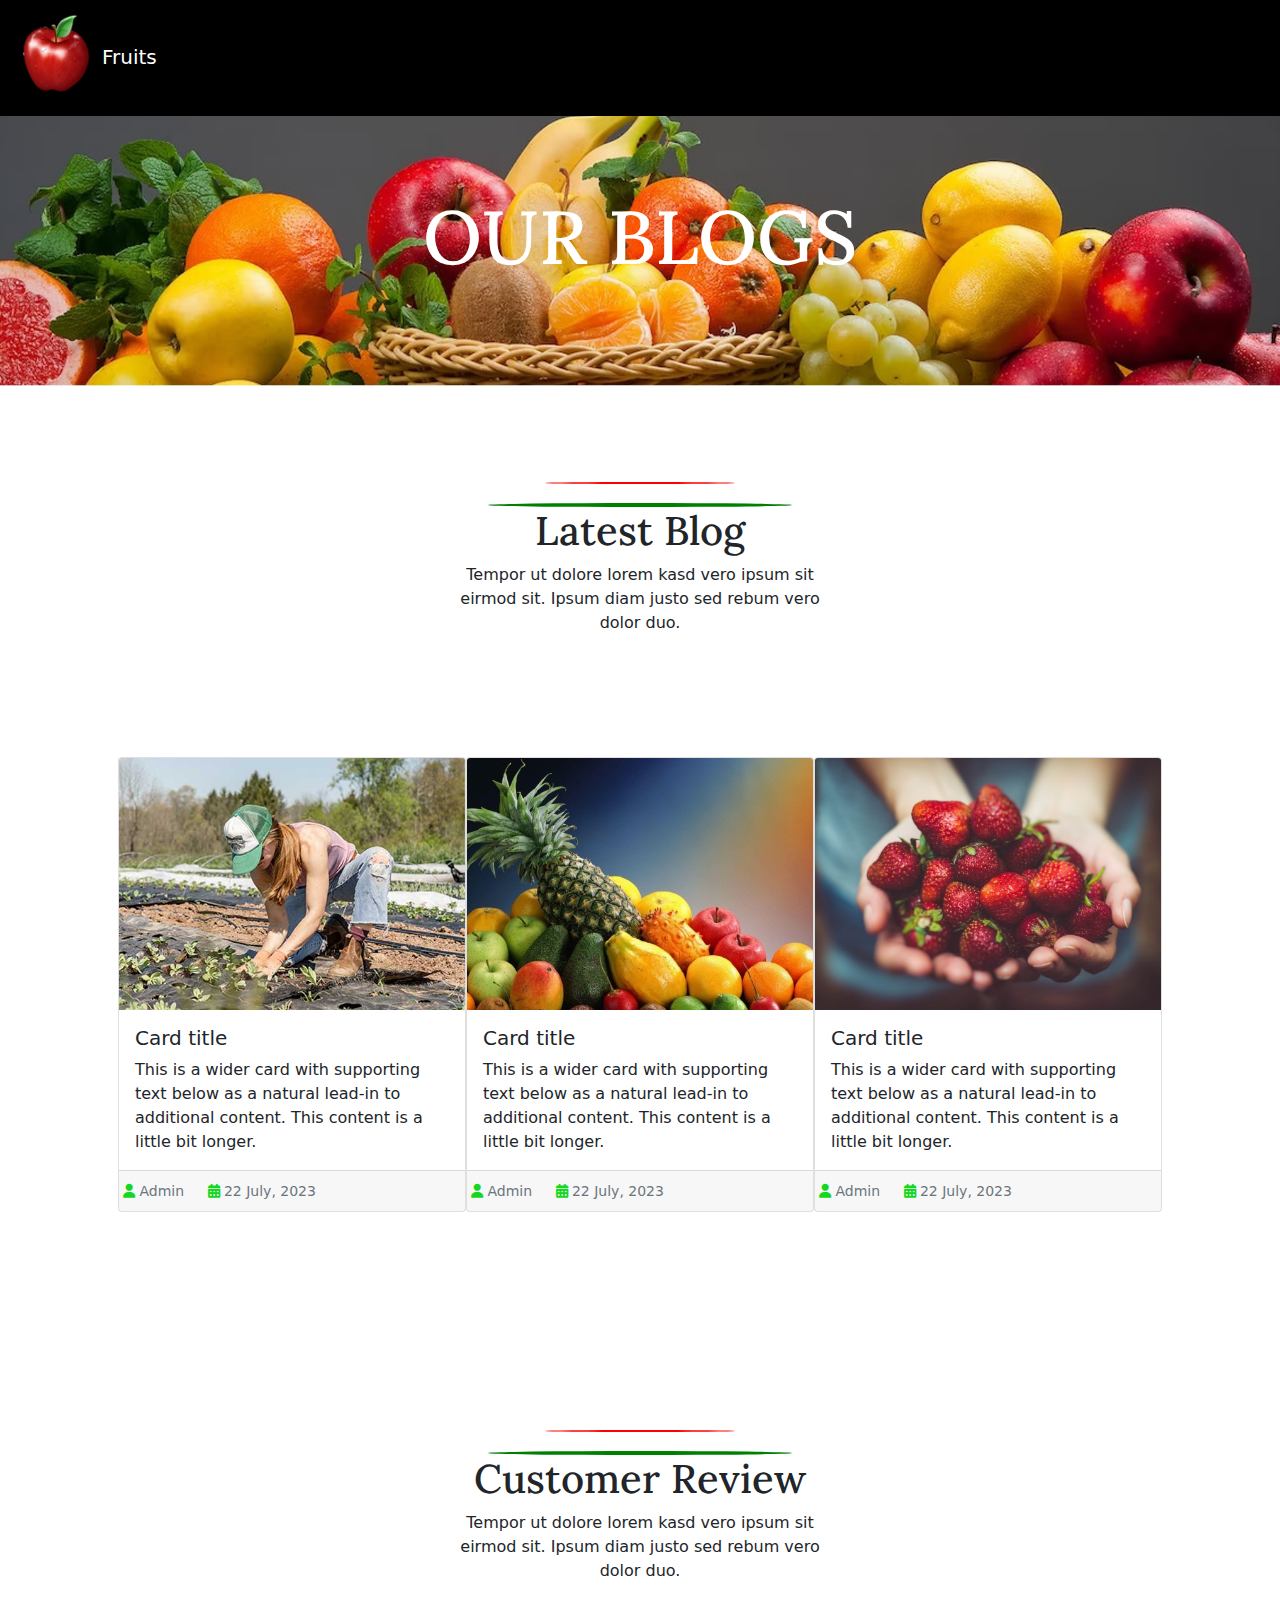
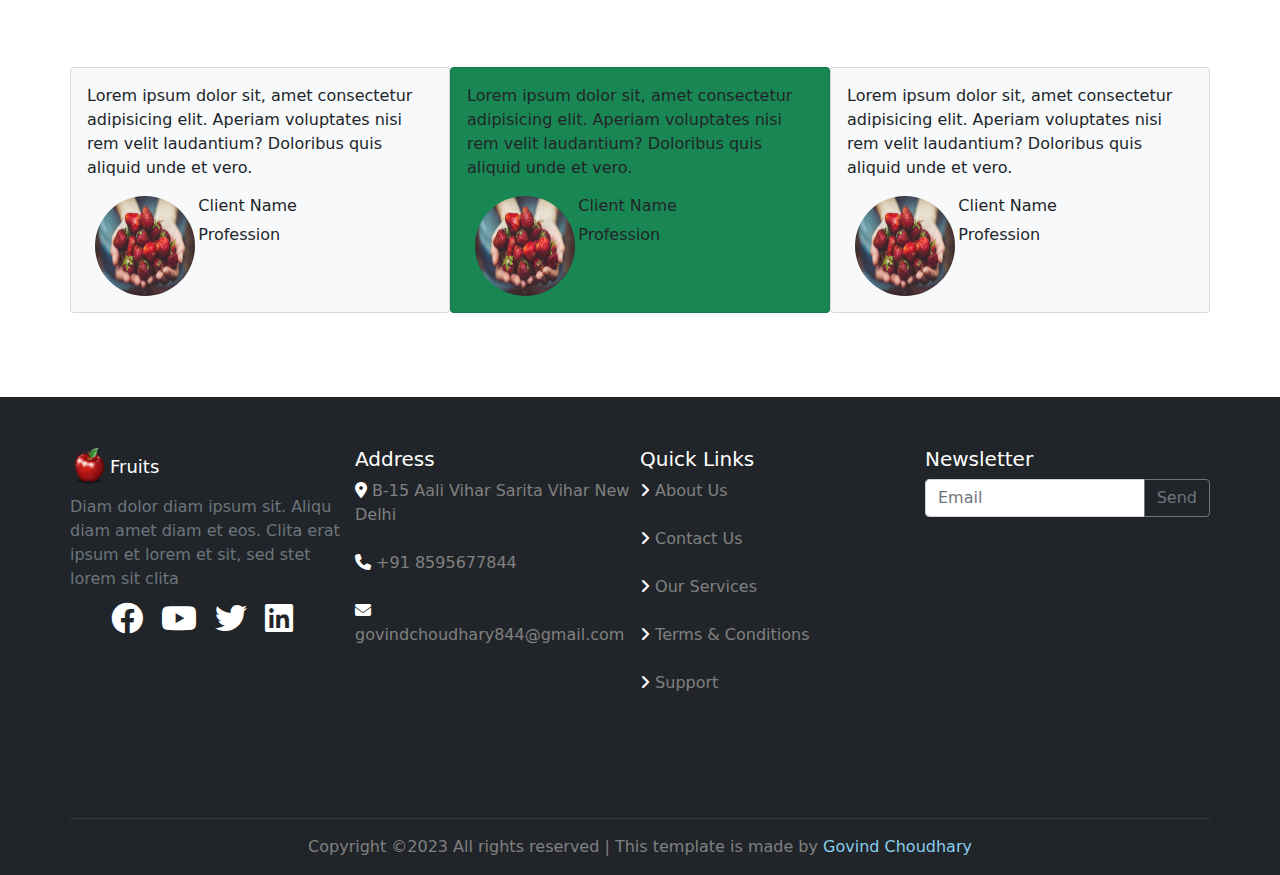
<file: Blog.html>
<!DOCTYPE html>
<html lang="en">

<head>
  <meta charset="UTF-8">
  <meta name="viewport" content="width=device-width, initial-scale=1.0">
  <title>Blog || Fruits</title>
  <link rel="preconnect" href="https://fonts.googleapis.com">
  <link rel="preconnect" href="https://fonts.gstatic.com" crossorigin>
  <link href="https://fonts.googleapis.com/css2?family=Lobster&family=Lora&family=Oswald:wght@300&display=swap"
    rel="stylesheet">
  <link rel="icon" type="Images/icon" href="Images/logo.png">
  <link rel="stylesheet" href="style.css">
  <link rel="stylesheet" href="https://cdn.jsdelivr.net/npm/bootstrap-icons@1.10.5/font/bootstrap-icons.css">

  <link rel="stylesheet" href="Fonts/CSS/all.min.css">
  <link href="https://cdn.jsdelivr.net/npm/bootstrap@5.3.1/dist/css/bootstrap.min.css" rel="stylesheet"
    integrity="sha384-4bw+/aepP/YC94hEpVNVgiZdgIC5+VKNBQNGCHeKRQN+PtmoHDEXuppvnDJzQIu9" crossorigin="anonymous">
  <link rel="stylesheet" href="Fonts/CSS/fontawesome.min.css">
  <link rel="stylesheet" href="bootstrap-5.0.2-dist/css/bootstrap.min.css">

</head>

<body>


  <!----------------------- navbar ----------------------->
  <section class="menu">
    <nav class="navbar navbar-expand-lg navbar-dark  fixed-top">
      <div class="container-fluid">
        <!-- logo -->
        <a class="navbar-brand" href="index.html">
          <img src="Images/logo.png" style="height: 10vh;">Fruits</a>
        </a>
        <!-- Toggle button -->
        <button class="navbar-toggler shadow-none border-0" type="button" data-bs-toggle="offcanvas"
          data-bs-target="#offcanvasDarkNavbar" aria-controls="offcanvasDarkNavbar">
          <span class="navbar-toggler-icon"></span>
        </button>
        <!-- Sidebar -->
        <div class="sidebar offcanvas offcanvas-start text-bg-dark" tabindex="-1" id="offcanvasDarkNavbar"
          aria-labelledby="offcanvasDarkNavbarLabel">
          <div class="offcanvas-header">
            <h5 class="offcanvas-title" id="offcanvasDarkNavbarLabel">
              <img src="Images/logo.png" style="height: 50px;">Fruits</a>
            </h5>
            <button type="button" class="btn-close btn-close-white" data-bs-dismiss="offcanvas"
              aria-label="Close"></button>
          </div>
          <div class="offcanvas-body">
            <ul class="navbar-nav justify-content-end flex-grow-1 pe-3">
              <li class="nav-item">
                <a class="nav-link" aria-current="page" href="index.html">Home</a>
              </li>
              <li class="nav-item">
                <a class="nav-link" href="About.html">About</a>
              </li>
              <li class="nav-item">
                <a class="nav-link" href="Products.html">Products</a>
              </li>
              <li class="nav-item dropdown">
                <a class="nav-link dropdown-toggle" href="#" role="button" data-bs-toggle="dropdown"
                  aria-expanded="false">
                  More
                </a>
                <ul class="dropdown-menu dropdown-menu-dark">
                  <li><a class="dropdown-item" href="Blog.html">Blog Grid</a></li>
                  <li><a class="dropdown-item" href="features.html">Our Features</a></li>
                  <li>
                    <hr class="dropdown-divider">
                  </li>
                  <li><a class="dropdown-item" href="contact.html">Contact Us</a></li>
                </ul>
              </li>
            </ul>
            <div class="navicons">
              <button class="btn btn-light btn-sm" data-dismiss="navicons">
                <i class="fa-solid fa-magnifying-glass" style="color: black;"></i>
              </button>
              <button class="btn btn-light btn-sm" data-bs-toggle="modal" data-bs-target="#Login">
                <i class="fa-solid fa-user" style="color: #000000;"></i>
              </button>
              <button class="btn btn-light btn-sm">
                <i class="fa-solid fa-bag-shopping" style="color: #000000;"></i>
              </button>
            </div>
          </div>
        </div>
      </div>
    </nav>
  </section>
  <!-- Login The Modal -->
  <div class="modal" id="Login">

    <div class="modal-dialog">
      <div class="modal-content">

        <!-- Modal Header -->
        <div class="modal-header">
          <h1 class="modal-title">Login</h1>
          <button type="button" class="btn-close" data-bs-dismiss="modal"></button>
        </div>

        <!-- Modal body -->
        <div class="modal-body">
          <h4>Full Name</h4>
          <input type="text" id="Log-Name" class="form-control" placeholder="Name Here...">
          <h4>Email</h4>
          <input type="Email" id="Log-Email" class="form-control" placeholder="Email...">
          <h4>Password</h4>
          <input type="password" id="Log-Pass" class="form-control" placeholder="Password"><br>
          <a href="#" class="forget-pass">Forget Password</a>
        </div>

        <!-- Modal footer -->
        <div class="modal-footer">
          <p>Already have an Account?
            <button type="button" class="btn btn-link" data-bs-toggle="modal" data-bs-target="#SignUp"
              onclick="SignUp()" data-dismiss="modal">SignUp
            </button>
          </p>
          <button type="button" class="btn btn-dark" data-bs-dismiss="Login" onclick="Login()">Login</button>
        </div>

      </div>
    </div>
  </div>
  <!-- SignUp The Modal -->
  <div class="modal" id="SignUp">

    <div class="modal-dialog">
      <div class="modal-content">

        <!-- SignUp Modal Header -->
        <div class="modal-header">
          <h1 class="modal-title">SignUp</h1>
          <button type="button" class="btn-close" data-bs-dismiss="modal"></button>
        </div>

        <!-- SignUp Modal body -->
        <div class="modal-body">
          <h4>First Name</h4>
          <input type="text" id="Sign-FName" class="form-control" placeholder="First Name">
          <h4>Last Name</h4>
          <input type="text" id="Sign-LName" class="form-control" placeholder="Last Name">
          <h4>Email</h4>
          <input type="Email" id="Sign-Email" class="form-control" placeholder="Email...">
          <h4>Password</h4>
          <input type="password" id="Sign-Pass" class="form-control" placeholder="Password">
          <h4>Confirm Password</h4>
          <input type="password" id="Sign-CPass" class="form-control" placeholder="Confirm Password">
        </div>

        <!-- SignUp Modal footer -->
        <div class="modal-footer">
          <p>Already have an Account?
            <button type="button" class="btn btn-link" data-bs-toggle="modal" data-bs-target="#SignUp"
              onclick="Login()">Login</button>
          </p>
          <button type="button" class="btn btn-dark" data-bs-dismiss="SignUp" onclick="SignUp()">SignUp</button>
        </div>
      </div>
    </div>
  </div>

  <!-- ------------------------top-----------------------------   -->
  <section class="about-top">
    <div class="container-fluid">
      <div class="row">
        <div class="container p-5 mt-5">
          <div class="row mt-5">
            <div class="col-lg-6 p-5 m-auto text-center">
              <h1 style="font-size: 75px; color: white;">OUR BLOGS</h1>
            </div>
          </div>
        </div>
      </div>
    </div>
  </section>

  <!--------------------------Latest Blog----------------------------- -->
  <section class="Review-main">
    <div class="container mt-5">
      <div class="row mt-5">
        <div class="col-lg-5 p-5 text-center m-auto">
          <div class="line"></div>
          <div class="line1"></div>
          <h1>Latest Blog</h1>
          <p>Tempor ut dolore lorem kasd vero ipsum sit eirmod sit. Ipsum diam justo sed rebum vero dolor duo.</p>
        </div>
      </div>
    </div>
    <div class="container">
      <div class="row p-5">
        <div class="col-lg-4 blog-box">
          <div class="card">
            <img src="Images/Latest Blog/blog-1.jpg" class="card-img-top">
            <div class="card-body">
              <h5 class="card-title">Card title</h5>
              <p class="card-text">This is a wider card with supporting text below as a natural lead-in to additional
                content. This content is a little bit longer.</p>
            </div>
            <div class="card-footer">
              <div class="row">
                <div class="col-lg-3">
                  <small class="text-muted">
                    <i class="fa-solid fa-user" style="color: #14d721;"></i> Admin</small>
                </div>
                <div class="col-lg-9">
                  <small class="text-muted">
                    <i class="fa-solid fa-calendar-days" style="color: #14d721;"></i> 22 July, 2023</small>
                </div>
              </div>
            </div>
          </div>
        </div>
        <div class="col-lg-4 blog-box">
          <div class="card">
            <img src="Images/Latest Blog/blog-2.jpg" class="card-img-top">
            <div class="card-body">
              <h5 class="card-title">Card title</h5>
              <p class="card-text">This is a wider card with supporting text below as a natural lead-in to additional
                content. This content is a little bit longer.</p>
            </div>
            <div class="card-footer">
              <div class="row">
                <div class="col-lg-3">
                  <small class="text-muted">
                    <i class="fa-solid fa-user" style="color: #14d721;"></i> Admin</small>
                </div>
                <div class="col-lg-9">
                  <small class="text-muted">
                    <i class="fa-solid fa-calendar-days" style="color: #14d721;"></i> 22 July, 2023</small>
                </div>
              </div>
            </div>
          </div>
        </div>
        <div class="col-lg-4 blog-box">
          <div class="card">
            <img src="Images/Latest Blog/blog-3.jpg" class="card-img-top">
            <div class="card-body">
              <h5 class="card-title">Card title</h5>
              <p class="card-text">This is a wider card with supporting text below as a natural lead-in to additional
                content. This content is a little bit longer.</p>
            </div>
            <div class="card-footer">
              <div class="row">
                <div class="col-lg-3">
                  <small class="text-muted">
                    <i class="fa-solid fa-user" style="color: #14d721;"></i> Admin</small>
                </div>
                <div class="col-lg-9">
                  <small class="text-muted">
                    <i class="fa-solid fa-calendar-days" style="color: #14d721;"></i> 22 July, 2023</small>
                </div>
              </div>
            </div>
          </div>
        </div>
      </div>
    </div>
  </section>

  <!--------------------------Our Review----------------------------- -->
  <section class="Review-main">
    <div class="container mt-5">
      <div class="row mt-5">
        <div class="col-lg-5 p-5 text-center m-auto">
          <div class="line"></div>
          <div class="line1"></div>
          <h1>Customer Review</h1>
          <p>Tempor ut dolore lorem kasd vero ipsum sit eirmod sit. Ipsum diam justo sed rebum vero dolor duo.</p>
        </div>
      </div>
    </div>
    <!-- --------------------------------------------------------- -->
    <div class="container">
      <div class="row">
        <div class="col-xxl-4 col-xl-4 col-lg-4 col-md-4 col-sm-9 col-xs-9 rev-box">
          <div class="card bg-light p-3">
            <p>Lorem ipsum dolor sit, amet consectetur adipisicing elit. Aperiam voluptates nisi rem velit laudantium?
              Doloribus quis aliquid unde et vero.</p>
            <div class="row revimg">
              <div class="col-lg-4">
                <img src="Images/strowberry.jpg">
              </div>
              <div class="col-lg-4">
                <h6>Client Name</h6>
                <p>Profession</p>
              </div>
            </div>
          </div>
        </div>
        <div class="col-xxl-4 col-xl-4 col-lg-4 col-md-4 col-sm-9 col-xs-9 rev-box">
          <div class="card bg-success p-3">
            <p>Lorem ipsum dolor sit, amet consectetur adipisicing elit. Aperiam voluptates nisi rem velit laudantium?
              Doloribus quis aliquid unde et vero.</p>
            <div class="row revimg">
              <div class="col-lg-4">
                <img src="Images/strowberry.jpg">
              </div>
              <div class="col-lg-4">
                <h6>Client Name</h6>
                <p>Profession</p>
              </div>
            </div>
          </div>
        </div>
        <div class="col-xxl-4 col-xl-4 col-lg-4 col-md-4 col-sm-9 col-xs-9 rev-box">
          <div class="card bg-light p-3">
            <p>Lorem ipsum dolor sit, amet consectetur adipisicing elit. Aperiam voluptates nisi rem velit laudantium?
              Doloribus quis aliquid unde et vero.</p>
            <div class="row revimg">
              <div class="col-lg-4">
                <img src="Images/strowberry.jpg">
              </div>
              <div class="col-lg-4">
                <h6>Client Name</h6>
                <p>Profession</p>
              </div>
            </div>
          </div>
        </div>
      </div>
    </div>
  </section>

  <!-- ------------------------Footer----------------------------- -->
  <section class="footer-main bg-dark">
    <div class="container bg-dark">
      <div class="row">
        <!-- =============1=============== -->
        <div class="footer-1 col-xxl-3 col-xl-3 col-lg-3 col-md-6 col-sm-3 col-xs-3">
          <div class="f1-top">
            <div class="f1-top-apple bg-dark"><img src="Images/logo.png"></div>
            <div class="f1-top-r">
              <h5>Fruits</h5>
            </div>
            <div class="f1-bottom-top">
              <p class="text-muted">Diam dolor diam ipsum sit. Aliqu diam amet diam et eos. Clita erat
                ipsum et lorem et sit, sed stet lorem sit clita</p>
            </div>
            <div class="f1-bottom-icon">
              <span><i class="fa-brands fa-facebook fa-2xl"></i></span>
              <span><i class="fa-brands fa-youtube fa-2xl"></i></span>
              <span><i class="fa-brands fa-twitter fa-2xl"></i></span>
              <span><i class="fa-brands fa-linkedin fa-2xl"></i></span>
            </div>
          </div>
        </div>
        <!-- =============2=============== -->
        <div class="footer-2 col-xxl-3 col-xl-3 col-lg-3 col-md-6 col-sm-3 col-xs-3">
          <div class="f2-top">
            <h5>Address</h5>
          </div>
          <div class="f2-bottom">
            <i class="fa-solid fa-location-dot"></i>
            <a
              href="https://www.google.com/maps/place/Aali+Vihar,+Sarita+Vihar,+Ali,+New+Delhi,+Delhi+110076/@28.5195881,77.3035786,17z/data=!3m1!4b1!4m6!3m5!1s0x390ce6bf03f4914d:0x427871aa9332abc6!8m2!3d28.5195381!4d77.3060981!16s%2Fg%2F11dylvrgkz?entry=ttu"></i>
              B-15 Aali Vihar Sarita Vihar New Delhi
            </a>
            <br><br>
            <i class="fa-solid fa-phone"></i><a href="#"> +91 8595677844</a> <br><br>
            <i class="fa-solid fa-envelope"></i><a href="#"> govindchoudhary844@gmail.com</a>
          </div>
        </div>
        <!-- =============3=============== -->
        <div class="footer-3 col-xxl-3 col-xl-3 col-lg-3 col-md-6 col-sm-3 col-xs-3">
          <div class="f3-top">
            <h5>Quick Links</h5>
          </div>
          <div class="f3-bottom">
            <i class="fa-solid fa-angle-right"></i>
            <a href="About.html">About Us</a> <br><br>
            <i class="fa-solid fa-angle-right"></i>
            <a href="contact.html">Contact Us</a> <br><br>
            <i class="fa-solid fa-angle-right"></i>
            <a href="#">Our Services</a> <br><br>
            <i class="fa-solid fa-angle-right"></i>
            <a href="#">Terms & Conditions</a> <br><br>
            <i class="fa-solid fa-angle-right"></i>
            <a href="#">Support</a> <br><br>
          </div>
        </div>
        <!-- =============4=============== -->
        <div class="footer-4 col-xxl-3 col-xl-3 col-lg-3 col-md-6 col-sm-3 col-xs-3">
          <div class="f4-top">
            <h5>Newsletter</h5>
          </div>
          <div class="f4-bottom">
            <div class="input-group">
              <input type="email" class="form-control" placeholder="Email" aria-label="Recipient's username"
                aria-describedby="button-addon2">
              <button class="btn btn-outline-secondary" type="button" id="button-addon2">Send</button>
            </div>
          </div>
        </div>
        <div class="copyright">
          <hr>
          <p class="text-center">Copyright &copy;2023 All rights reserved | This template is made by <a href="#">Govind
              Choudhary</a>
          </p>
        </div>
      </div>
    </div>
  </section>

  <!-- =====================JS=================== -->
  <script src="script.js"></script>
  <script src="https://cdn.jsdelivr.net/npm/bootstrap@5.3.1/dist/js/bootstrap.bundle.min.js"
    integrity="sha384-HwwvtgBNo3bZJJLYd8oVXjrBZt8cqVSpeBNS5n7C8IVInixGAoxmnlMuBnhbgrkm"
    crossorigin="anonymous"></script>
  <!-- =====================JS End=================== -->



</body>

</html>
</file>
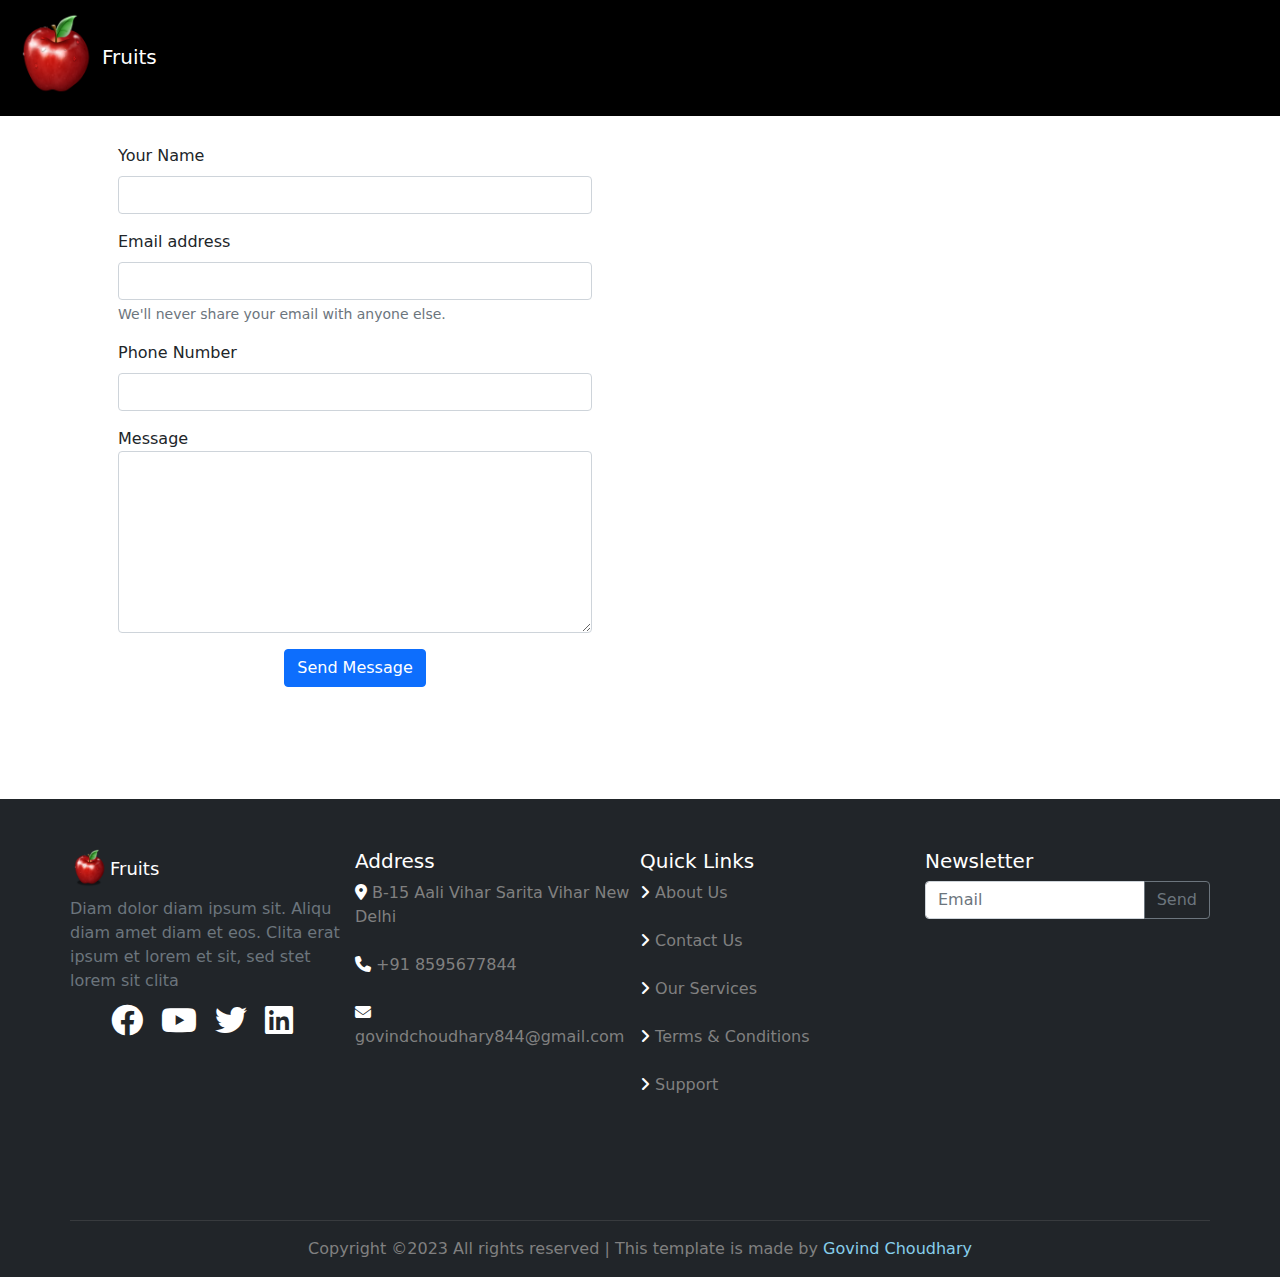
<file: contact.html>
<!DOCTYPE html>
<html lang="en">

<head>
  <meta charset="UTF-8">
  <meta name="viewport" content="width=device-width, initial-scale=1.0">
  <title>Fruits - Organic Fruits Website</title>

  <link rel="preconnect" href="https://fonts.googleapis.com">
  <link rel="preconnect" href="https://fonts.gstatic.com" crossorigin>
  <link href="https://fonts.googleapis.com/css2?family=Lobster&family=Lora&family=Oswald:wght@300&display=swap"
    rel="stylesheet">
  <link rel="icon" type="Images/icon" href="Images/logo.png">
  <link rel="stylesheet" href="style.css">
  <link rel="stylesheet" href="https://cdn.jsdelivr.net/npm/bootstrap-icons@1.10.5/font/bootstrap-icons.css">

  <link rel="stylesheet" href="Fonts/CSS/all.min.css">
  <link href="https://cdn.jsdelivr.net/npm/bootstrap@5.3.1/dist/css/bootstrap.min.css" rel="stylesheet"
    integrity="sha384-4bw+/aepP/YC94hEpVNVgiZdgIC5+VKNBQNGCHeKRQN+PtmoHDEXuppvnDJzQIu9" crossorigin="anonymous">
  <link rel="stylesheet" href="Fonts/CSS/fontawesome.min.css">
  <link rel="stylesheet" href="bootstrap-5.0.2-dist/css/bootstrap.min.css">

</head>

<body>

  <!-- ========================== navbar ========================= -->
  <section class="menu">
    <nav class="navbar navbar-expand-lg navbar-dark  fixed-top">
      <div class="container-fluid">
        <!-- logo -->
        <a class="navbar-brand" href="index.html">
          <img src="Images/logo.png" style="height: 10vh;">Fruits</a>
        </a>
        <!-- Toggle button -->
        <button class="navbar-toggler shadow-none border-0" type="button" data-bs-toggle="offcanvas"
          data-bs-target="#offcanvasDarkNavbar" aria-controls="offcanvasDarkNavbar">
          <span class="navbar-toggler-icon"></span>
        </button>
        <!-- Sidebar -->
        <div class="sidebar offcanvas offcanvas-start text-bg-dark" tabindex="-1" id="offcanvasDarkNavbar"
          aria-labelledby="offcanvasDarkNavbarLabel">
          <div class="offcanvas-header">
            <h5 class="offcanvas-title" id="offcanvasDarkNavbarLabel">
              <img src="Images/logo.png" style="height: 50px;">Fruits</a>
            </h5>
            <button type="button" class="btn-close btn-close-white" data-bs-dismiss="offcanvas"
              aria-label="Close"></button>
          </div>
          <div class="offcanvas-body">
            <ul class="navbar-nav justify-content-end flex-grow-1 pe-3">
              <li class="nav-item">
                <a class="nav-link" aria-current="page" href="index.html">Home</a>
              </li>
              <li class="nav-item">
                <a class="nav-link" href="About.html">About</a>
              </li>
              <li class="nav-item">
                <a class="nav-link" href="Products.html">Products</a>
              </li>
              <li class="nav-item dropdown">
                <a class="nav-link dropdown-toggle" href="#" role="button" data-bs-toggle="dropdown"
                  aria-expanded="false">
                  More
                </a>
                <ul class="dropdown-menu dropdown-menu-dark">
                  <li><a class="dropdown-item" href="Blog.html">Blog Grid</a></li>
                  <li><a class="dropdown-item" href="features.html">Our Features</a></li>
                  <li>
                    <hr class="dropdown-divider">
                  </li>
                  <li><a class="dropdown-item" href="contact.html">Contact Us</a></li>
                </ul>
              </li>
            </ul>
            <div class="navicons">
              <button class="btn btn-light btn-sm" data-dismiss="navicons">
                <i class="fa-solid fa-magnifying-glass" style="color: black;"></i>
              </button>
              <button class="btn btn-light btn-sm" data-bs-toggle="modal" data-bs-target="#Login">
                <i class="fa-solid fa-user" style="color: #000000;"></i>
              </button>
              <button class="btn btn-light btn-sm">
                <i class="fa-solid fa-bag-shopping" style="color: #000000;"></i>
              </button>
            </div>
          </div>
        </div>
      </div>
    </nav>
  </section>
  <!-- Login The Modal -->
  <div class="modal" id="Login">

    <div class="modal-dialog">
      <div class="modal-content">

        <!-- Modal Header -->
        <div class="modal-header">
          <h1 class="modal-title">Login</h1>
          <button type="button" class="btn-close" data-bs-dismiss="modal"></button>
        </div>

        <!-- Modal body -->
        <div class="modal-body">
          <h4>Full Name</h4>
          <input type="text" id="Log-Name" class="form-control" placeholder="Name Here...">
          <h4>Email</h4>
          <input type="Email" id="Log-Email" class="form-control" placeholder="Email...">
          <h4>Password</h4>
          <input type="password" id="Log-Pass" class="form-control" placeholder="Password"><br>
          <a href="#" class="forget-pass">Forget Password</a>
        </div>

        <!-- Modal footer -->
        <div class="modal-footer">
          <p>Already have an Account?
            <button type="button" class="btn btn-link" data-bs-toggle="modal" data-bs-target="#SignUp"
              onclick="SignUp()" data-dismiss="modal">SignUp
            </button>
          </p>
          <button type="button" class="btn btn-dark" data-bs-dismiss="Login" onclick="Login()">Login</button>
        </div>

      </div>
    </div>
  </div>
  <!-- SignUp The Modal -->
  <div class="modal" id="SignUp">

    <div class="modal-dialog">
      <div class="modal-content">

        <!-- SignUp Modal Header -->
        <div class="modal-header">
          <h1 class="modal-title">SignUp</h1>
          <button type="button" class="btn-close" data-bs-dismiss="modal"></button>
        </div>

        <!-- SignUp Modal body -->
        <div class="modal-body">
          <h4>First Name</h4>
          <input type="text" id="Sign-FName" class="form-control" placeholder="First Name">
          <h4>Last Name</h4>
          <input type="text" id="Sign-LName" class="form-control" placeholder="Last Name">
          <h4>Email</h4>
          <input type="Email" id="Sign-Email" class="form-control" placeholder="Email...">
          <h4>Password</h4>
          <input type="password" id="Sign-Pass" class="form-control" placeholder="Password">
          <h4>Confirm Password</h4>
          <input type="password" id="Sign-CPass" class="form-control" placeholder="Confirm Password">
        </div>

        <!-- SignUp Modal footer -->
        <div class="modal-footer">
          <p>Already have an Account?
            <button type="button" class="btn btn-link" data-bs-toggle="modal" data-bs-target="#SignUp"
              onclick="Login()">Login</button>
          </p>
          <button type="button" class="btn btn-dark" data-bs-dismiss="SignUp" onclick="SignUp()">SignUp</button>
        </div>
      </div>
    </div>
  </div>

  <!-- ====================contact form===================== -->
  <section class="contact_Email p-5">
    <div class="container">
      <div class="row mt-5">
        <div class="col-lg-6 p-5">
          <form action="https://formspree.io/f/mdorpenq" method="POST">
            <div class="form-group mb-3">
              <label for="Name" class="form-label">Your Name</label>
              <input type="text" class="form-control" name="name" id="Name" autocomplete="off" required>
            </div>
            <div class="form-group mb-3">
              <label for="Email" class="form-label">Email address</label>
              <input type="email" class="form-control" name="email" id="email" autocomplete="off" required>
              <div id="emailHelp" class="form-text">We'll never share your email with anyone else.</div>
            </div>
            <div class="form-group mb-3">
              <label for="phone" class="form-label">Phone Number</label>
              <input type="number" class="form-control" name="Phone" id="phone" autocomplete="off" required>
            </div>
            <div class="form-group">
              <label for="name">Message</label>
              <textarea class="form-control" name="message" id="message" rows="7" autocomplete="off"
                required></textarea>
            </div>
            <div class="text-center my-3">
              <button onclick="sendMail()" class="btn btn-primary" type="submit">Send Message</button>
            </div>
          </form>
        </div>
        <!-- ==================================== -->
        <div class="col-lg-6 p-5">
          <div class="ratio ratio-1x1 p-5">
            <iframe
              src="https://www.google.com/maps/embed?pb=!1m18!1m12!1m3!1d224345.89797036335!2d77.04417242604605!3d28.52755440901783!2m3!1f0!2f0!3f0!3m2!1i1024!2i768!4f13.1!3m3!1m2!1s0x390cfd5b347eb62d%3A0x52c2b7494e204dce!2sNew%20Delhi%2C%20Delhi!5e0!3m2!1sen!2sin!4v1693148097615!5m2!1sen!2sin"
              width="100%" height="290px" style="border:0;" allowfullscreen="" loading="lazy"
              referrerpolicy="no-referrer-when-downgrade">
            </iframe>
          </div>
        </div>
      </div>
    </div>
  </section>
  <!-- ====================== End Contact ======================= -->

  <!-- ------------------------Footer----------------------------- -->
  <section class="footer-main bg-dark">
    <div class="container bg-dark">
      <div class="row">
        <!-- =============1=============== -->
        <div class="footer-1 col-xxl-3 col-xl-3 col-lg-3 col-md-6 col-sm-3 col-xs-3">
          <div class="f1-top">
            <div class="f1-top-apple bg-dark"><img src="Images/logo.png"></div>
            <div class="f1-top-r">
              <h5>Fruits</h5>
            </div>
            <div class="f1-bottom-top">
              <p class="text-muted">Diam dolor diam ipsum sit. Aliqu diam amet diam et eos. Clita erat
                ipsum et lorem et sit, sed stet lorem sit clita</p>
            </div>
            <div class="f1-bottom-icon">
              <span><i class="fa-brands fa-facebook fa-2xl"></i></span>
              <span><i class="fa-brands fa-youtube fa-2xl"></i></span>
              <span><i class="fa-brands fa-twitter fa-2xl"></i></span>
              <span><i class="fa-brands fa-linkedin fa-2xl"></i></span>
            </div>
          </div>
        </div>
        <!-- =============2=============== -->
        <div class="footer-2 col-xxl-3 col-xl-3 col-lg-3 col-md-6 col-sm-3 col-xs-3">
          <div class="f2-top">
            <h5>Address</h5>
          </div>
          <div class="f2-bottom">
            <i class="fa-solid fa-location-dot"></i>
            <a
              href="https://www.google.com/maps/place/Aali+Vihar,+Sarita+Vihar,+Ali,+New+Delhi,+Delhi+110076/@28.5195881,77.3035786,17z/data=!3m1!4b1!4m6!3m5!1s0x390ce6bf03f4914d:0x427871aa9332abc6!8m2!3d28.5195381!4d77.3060981!16s%2Fg%2F11dylvrgkz?entry=ttu"></i>
              B-15 Aali Vihar Sarita Vihar New Delhi
            </a>
            <br><br>
            <i class="fa-solid fa-phone"></i><a href="#"> +91 8595677844</a> <br><br>
            <i class="fa-solid fa-envelope"></i><a href="#"> govindchoudhary844@gmail.com</a>
          </div>
        </div>
        <!-- =============3=============== -->
        <div class="footer-3 col-xxl-3 col-xl-3 col-lg-3 col-md-6 col-sm-3 col-xs-3">
          <div class="f3-top">
            <h5>Quick Links</h5>
          </div>
          <div class="f3-bottom">
            <i class="fa-solid fa-angle-right"></i>
            <a href="About.html">About Us</a> <br><br>
            <i class="fa-solid fa-angle-right"></i>
            <a href="">Contact Us</a> <br><br>
            <i class="fa-solid fa-angle-right"></i>
            <a href="#">Our Services</a> <br><br>
            <i class="fa-solid fa-angle-right"></i>
            <a href="#">Terms & Conditions</a> <br><br>
            <i class="fa-solid fa-angle-right"></i>
            <a href="#">Support</a> <br><br>
          </div>
        </div>
        <!-- =============4=============== -->
        <div class="footer-4 col-xxl-3 col-xl-3 col-lg-3 col-md-6 col-sm-3 col-xs-3">
          <div class="f4-top">
            <h5>Newsletter</h5>
          </div>
          <div class="f4-bottom">
            <div class="input-group">
              <input type="email" class="form-control" placeholder="Email" aria-label="Recipient's username"
                aria-describedby="button-addon2">
              <button class="btn btn-outline-secondary" type="button" id="button-addon2">Send</button>
            </div>
          </div>
        </div>
        <div class="copyright">
          <hr>
          <p class="text-center">Copyright &copy;2023 All rights reserved | This template is made by <a href="#">Govind
              Choudhary</a>
          </p>
        </div>
      </div>
    </div>
  </section>


  <!-- =====================JS=================== -->
  <script src="script.js"></script>
  <script src="https://cdn.jsdelivr.net/npm/bootstrap@5.3.1/dist/js/bootstrap.bundle.min.js"
    integrity="sha384-HwwvtgBNo3bZJJLYd8oVXjrBZt8cqVSpeBNS5n7C8IVInixGAoxmnlMuBnhbgrkm"
    crossorigin="anonymous"></script>
  <script src="https://smtpjs.com/v3/smtp.js"></script>
  <!-- =====================JS End=================== -->

</body>

</html>
</file>
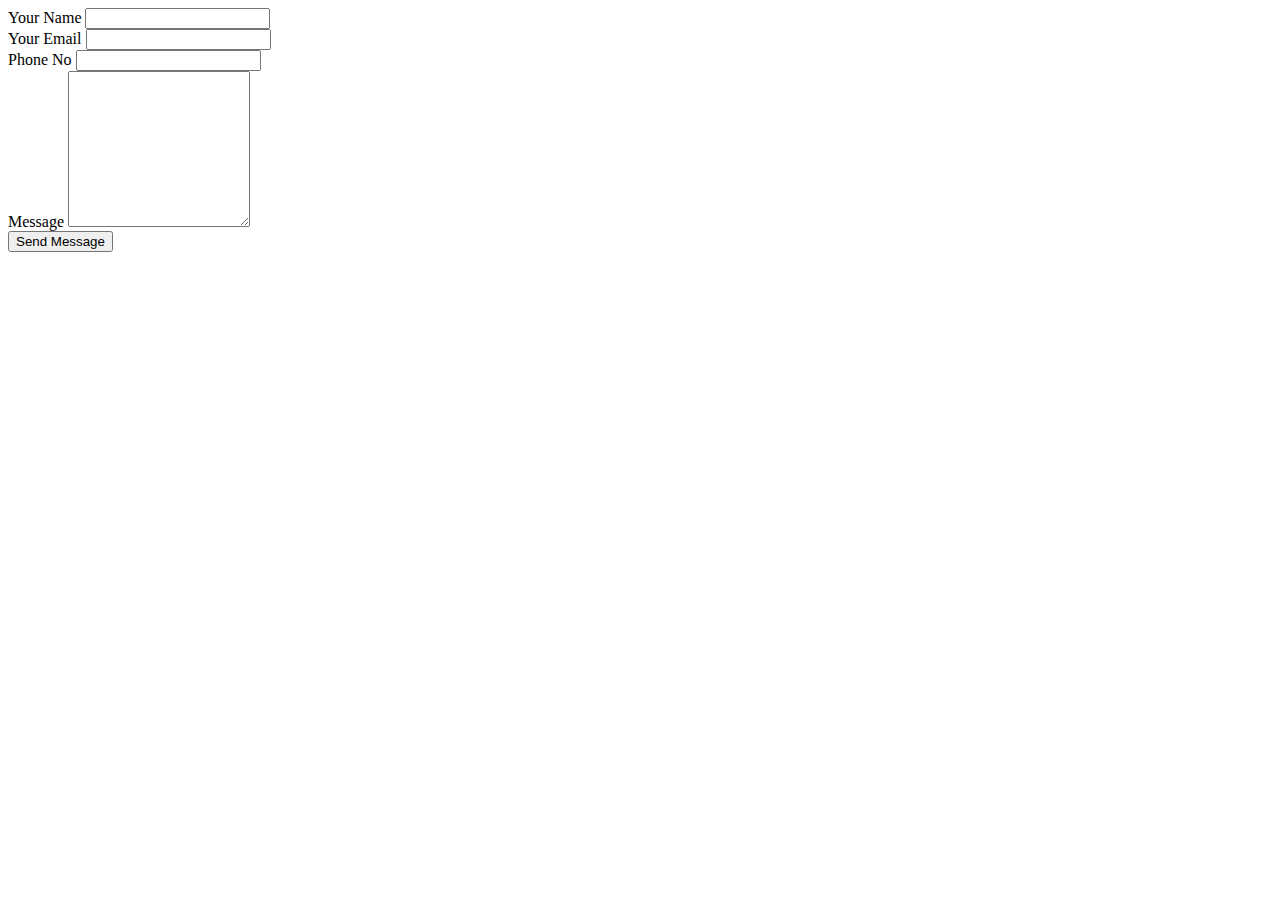
<file: email.html>
<!DOCTYPE html>
<html lang="en">

<head>
    <meta charset="UTF-8">
    <meta name="viewport" content="width=device-width, initial-scale=1.0">
    <title>Document</title>
    <link href="https://cdn.jsdelivr.net/npm/bootstrap@5.3.2/dist/css/bootstrap.min.css" rel="stylesheet" integrity="sha384-T3c6CoIi6uLrA9TneNEoa7RxnatzjcDSCmG1MXxSR1GAsXEV/Dwwykc2MPK8M2HN" crossorigin="anonymous">


</head>

<body>
    <section class="contact_Email">
        <div class="container p-5">
            <div class="col-lg-7 mt-5 mt-lg-0 d-flex align-items-stretch">
                <form onsubmit="sendEmail(); reset(); return false; ">
                <!-- <form action="https://formsubmit.co/govindchoudhary844@gmail.com" method="POST"> -->
                    <div class="row">
                        <div class="form-group col-md-6">
                            <label for="name">Your Name</label>
                            <input type="text" name="name" class="form-control" id="name" required>
                        </div>
                        <div class="form-group col-md-6">
                            <label for="name">Your Email</label>
                            <input type="email" class="form-control" name="email" id="email" required>
                        </div>
                    </div>
                    <div class="form-group">
                        <label for="name">Phone No</label>
                        <input type="text" class="form-control" name="Phone" id="phone" required>
                    </div>
                    <div class="form-group">
                        <label for="name">Message</label>
                        <textarea class="form-control" name="message" id="message" rows="10" required></textarea>
                    </div>
                    <div class="text-center my-3">
                        <button class="btn btn-primary" type="submit">Send Message</button>
                    </div>
                </form>
            </div>

        </div>
    </section>


    <script src="https://cdn.jsdelivr.net/npm/bootstrap@5.3.2/dist/js/bootstrap.bundle.min.js" integrity="sha384-C6RzsynM9kWDrMNeT87bh95OGNyZPhcTNXj1NW7RuBCsyN/o0jlpcV8Qyq46cDfL" crossorigin="anonymous"></script>
    
    <script src="https://smtpjs.com/v3/smtp.js">
    </script>
    <script>
        function sendEmail() {
            Email.send({
                Host: "smtp.gmail.com",
                Username: "govindchoudhary844@gmail.com",
                Password: "Aryan8595@.",
                To: 'govindchoudhary844@gmail.com',
                From: document.getElementById("email").value,
                Subject: "New Contact Form Enquiry",
                Body: "Name: " + document.getElementById("name").value
                    + "<br> Email: " + document.getElementById("email").value
                    + "<br> Phone no: " + document.getElementById("phone").value
                    + "<br> Message: " + document.getElementById("message").value
            }).then(
                message => alert("Message Sent Successfully")
            );
        }
    </script>
</body>

</html>
</file>
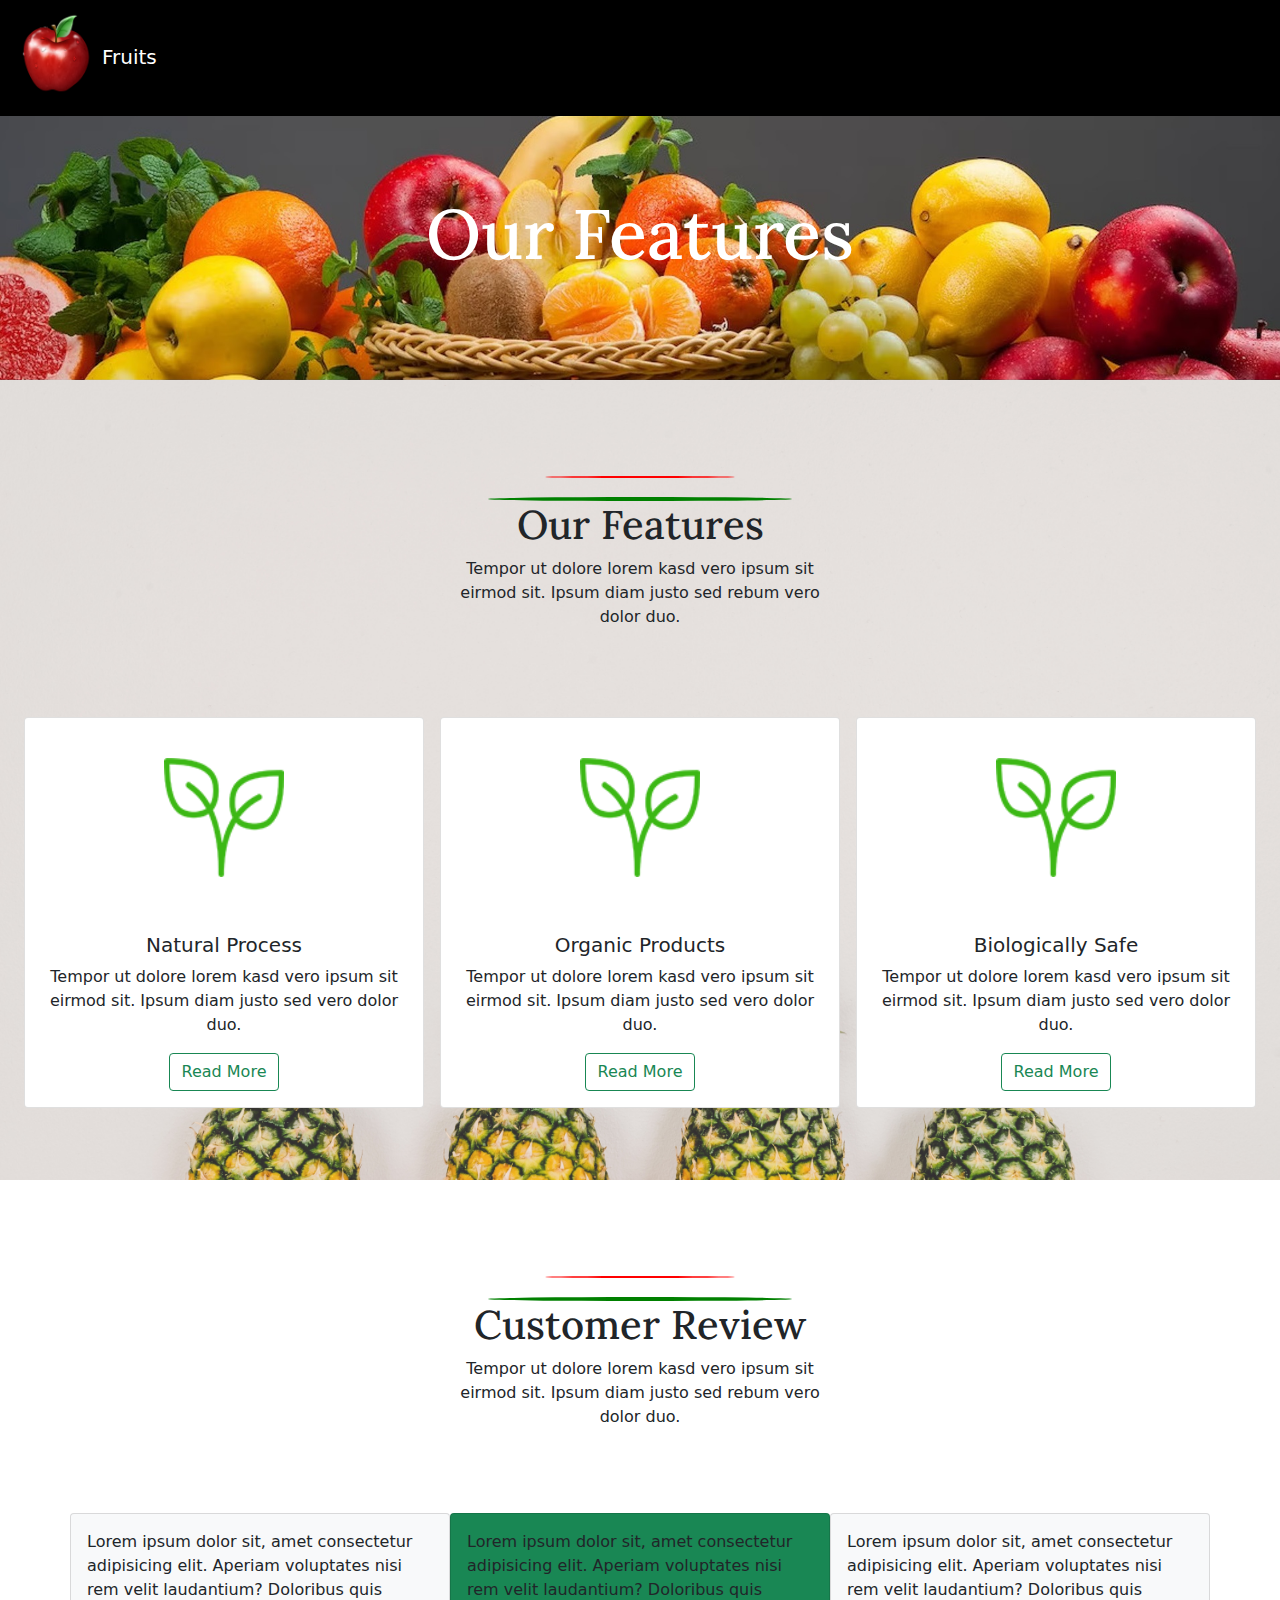
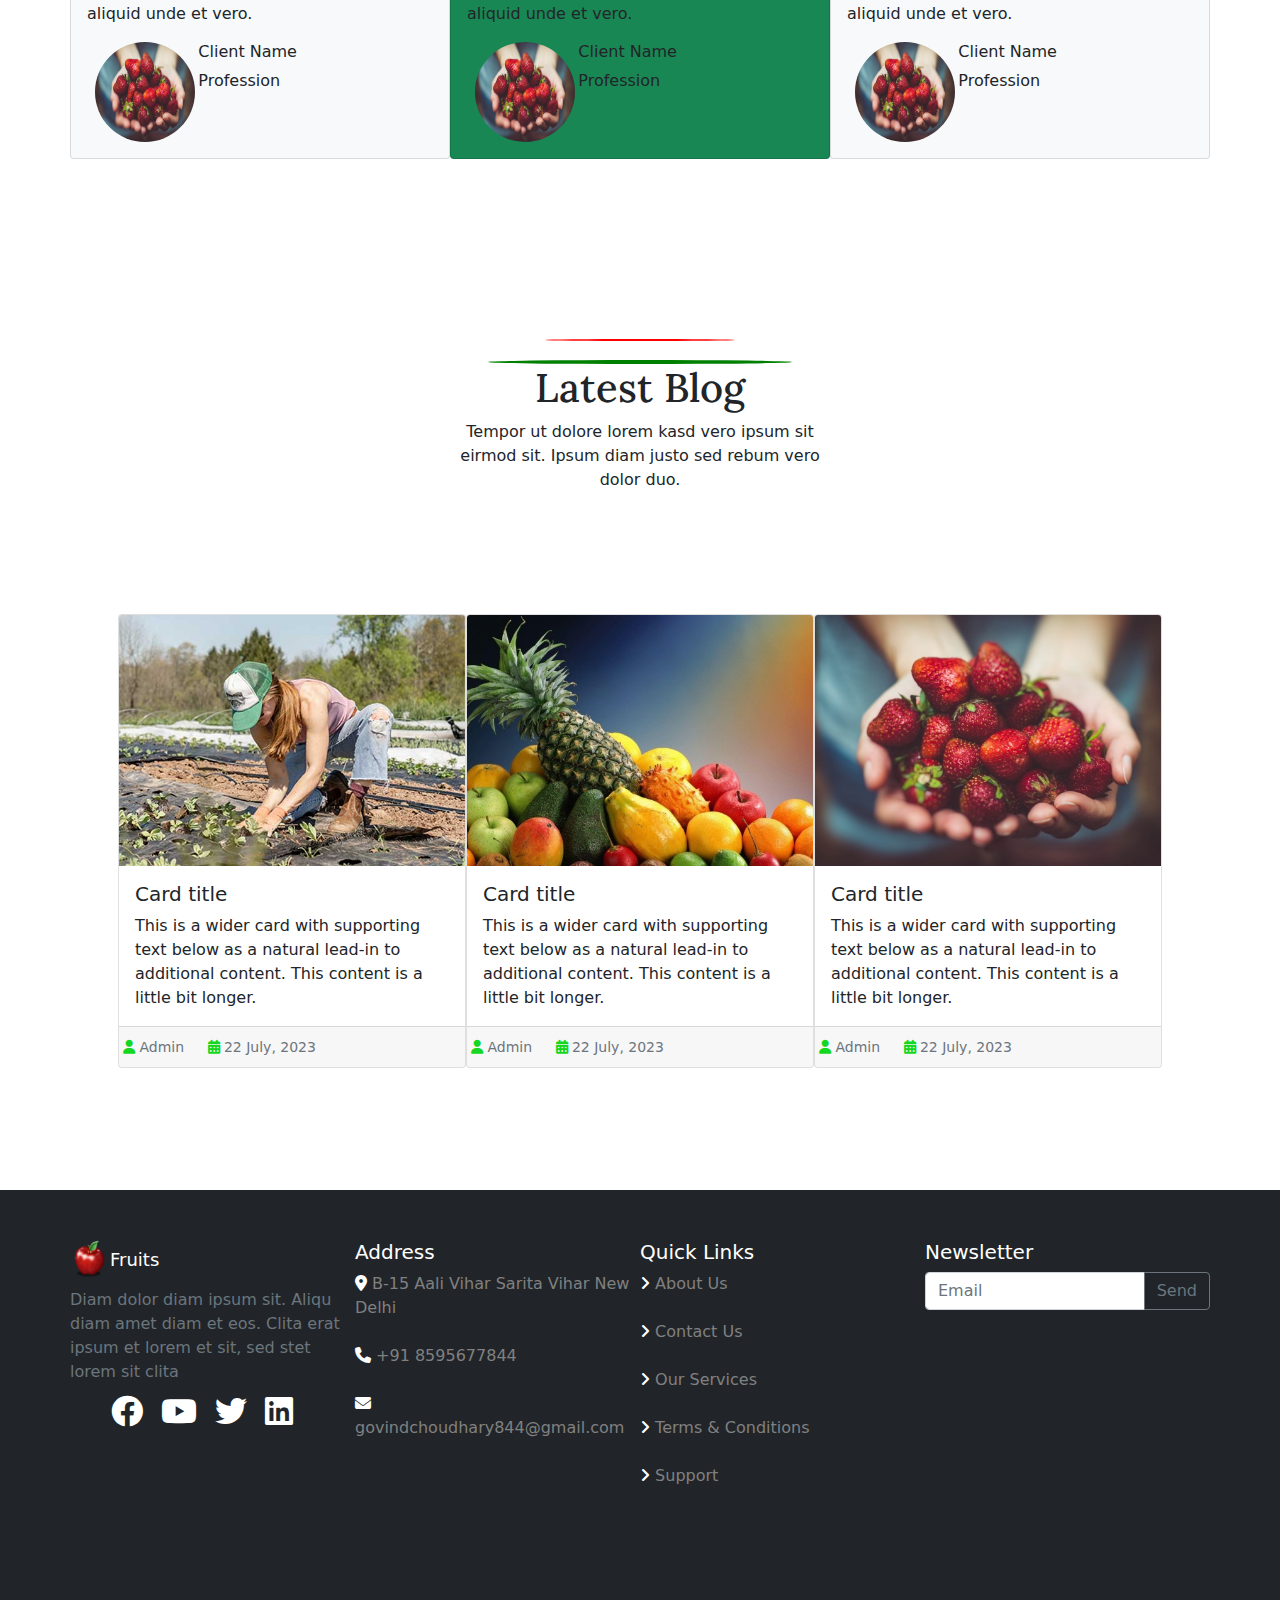
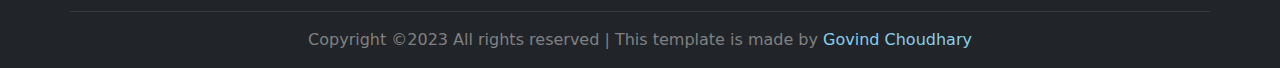
<file: features.html>
<!DOCTYPE html>
<html lang="en">

<head>
  <meta charset="UTF-8">
  <meta name="viewport" content="width=device-width, initial-scale=1.0">
  <title>Features || Fruits</title>
  <link rel="preconnect" href="https://fonts.googleapis.com">
  <link rel="preconnect" href="https://fonts.gstatic.com" crossorigin>
  <link href="https://fonts.googleapis.com/css2?family=Lobster&family=Lora&family=Oswald:wght@300&display=swap"
    rel="stylesheet">
  <link rel="icon" type="Images/icon" href="Images/logo.png">
  <link rel="stylesheet" href="style.css">
  <link rel="stylesheet" href="https://cdn.jsdelivr.net/npm/bootstrap-icons@1.10.5/font/bootstrap-icons.css">

  <link rel="stylesheet" href="Fonts/CSS/all.min.css">
  <link href="https://cdn.jsdelivr.net/npm/bootstrap@5.3.1/dist/css/bootstrap.min.css" rel="stylesheet"
    integrity="sha384-4bw+/aepP/YC94hEpVNVgiZdgIC5+VKNBQNGCHeKRQN+PtmoHDEXuppvnDJzQIu9" crossorigin="anonymous">
  <link rel="stylesheet" href="Fonts/CSS/fontawesome.min.css">
  <link rel="stylesheet" href="bootstrap-5.0.2-dist/css/bootstrap.min.css">

</head>

<body>
  <!-- =====================JS=================== -->
  <script src="script.js"></script>
  <script src="https://cdn.jsdelivr.net/npm/bootstrap@5.3.1/dist/js/bootstrap.bundle.min.js"
  integrity="sha384-HwwvtgBNo3bZJJLYd8oVXjrBZt8cqVSpeBNS5n7C8IVInixGAoxmnlMuBnhbgrkm"
  crossorigin="anonymous"></script>
  <!-- =====================JS End=================== -->

  <!----------------------- navbar ----------------------->
  <section class="menu">
    <nav class="navbar navbar-expand-lg navbar-dark  fixed-top">
      <div class="container-fluid">
        <!-- logo -->
        <a class="navbar-brand" href="index.html">
          <img src="Images/logo.png" style="height: 10vh;">Fruits</a>
        </a>
        <!-- Toggle button -->
        <button class="navbar-toggler shadow-none border-0" type="button" data-bs-toggle="offcanvas"
          data-bs-target="#offcanvasDarkNavbar" aria-controls="offcanvasDarkNavbar">
          <span class="navbar-toggler-icon"></span>
        </button>
        <!-- Sidebar -->
        <div class="sidebar offcanvas offcanvas-start text-bg-dark" tabindex="-1" id="offcanvasDarkNavbar"
          aria-labelledby="offcanvasDarkNavbarLabel">
          <div class="offcanvas-header">
            <h5 class="offcanvas-title" id="offcanvasDarkNavbarLabel">
              <img src="Images/logo.png" style="height: 50px;">Fruits</a>
            </h5>
            <button type="button" class="btn-close btn-close-white" data-bs-dismiss="offcanvas"
              aria-label="Close"></button>
          </div>
          <div class="offcanvas-body">
            <ul class="navbar-nav justify-content-end flex-grow-1 pe-3">
              <li class="nav-item">
                <a class="nav-link active" aria-current="page" href="index.html">Home</a>
              </li>
              <li class="nav-item">
                <a class="nav-link" href="About.html">About</a>
              </li>
              <li class="nav-item">
                <a class="nav-link" href="Products.html">Products</a>
              </li>
              <li class="nav-item dropdown">
                <a class="nav-link dropdown-toggle" href="#" role="button" data-bs-toggle="dropdown"
                  aria-expanded="false">
                  More
                </a>
                <ul class="dropdown-menu dropdown-menu-dark">
                  <li><a class="dropdown-item" href="Blog.html">Blog Grid</a></li>
                  <li><a class="dropdown-item" href="features.html">Our Features</a></li>
                  <li>
                    <hr class="dropdown-divider">
                  </li>
                  <li><a class="dropdown-item" href="contact.html">Contact Us</a></li>
                </ul>
              </li>
            </ul>
            <div class="navicons">
              <button class="btn btn-light btn-sm" data-dismiss="navicons">
                <i class="fa-solid fa-magnifying-glass" style="color: black;"></i>
              </button>
              <button class="btn btn-light btn-sm" data-bs-toggle="modal" data-bs-target="#Login">
                <i class="fa-solid fa-user" style="color: #000000;"></i>
              </button>
              <button class="btn btn-light btn-sm">
                <i class="fa-solid fa-bag-shopping" style="color: #000000;"></i>
              </button>
            </div>
          </div>
        </div>
      </div>
    </nav>
  </section>
  <!-- Login The Modal -->
  <div class="modal" id="Login">

    <div class="modal-dialog">
      <div class="modal-content">

        <!-- Modal Header -->
        <div class="modal-header">
          <h1 class="modal-title">Login</h1>
          <button type="button" class="btn-close" data-bs-dismiss="modal"></button>
        </div>

        <!-- Modal body -->
        <div class="modal-body">
          <h4>Full Name</h4>
          <input type="text" id="Log-Name" class="form-control" placeholder="Name Here...">
          <h4>Email</h4>
          <input type="Email" id="Log-Email" class="form-control" placeholder="Email...">
          <h4>Password</h4>
          <input type="password" id="Log-Pass" class="form-control" placeholder="Password"><br>
          <a href="#" class="forget-pass">Forget Password</a>
        </div>

        <!-- Modal footer -->
        <div class="modal-footer">
          <p>Already have an Account?
            <button type="button" class="btn btn-link" data-bs-toggle="modal" data-bs-target="#SignUp"
              onclick="SignUp()" data-dismiss="modal">SignUp
            </button>
          </p>
          <button type="button" class="btn btn-dark" data-bs-dismiss="Login" onclick="Login()">Login</button>
        </div>

      </div>
    </div>
  </div>
  <!-- SignUp The Modal -->
  <div class="modal" id="SignUp">

    <div class="modal-dialog">
      <div class="modal-content">

        <!-- SignUp Modal Header -->
        <div class="modal-header">
          <h1 class="modal-title">SignUp</h1>
          <button type="button" class="btn-close" data-bs-dismiss="modal"></button>
        </div>

        <!-- SignUp Modal body -->
        <div class="modal-body">
          <h4>First Name</h4>
          <input type="text" id="Sign-FName" class="form-control" placeholder="First Name">
          <h4>Last Name</h4>
          <input type="text" id="Sign-LName" class="form-control" placeholder="Last Name">
          <h4>Email</h4>
          <input type="Email" id="Sign-Email" class="form-control" placeholder="Email...">
          <h4>Password</h4>
          <input type="password" id="Sign-Pass" class="form-control" placeholder="Password">
          <h4>Confirm Password</h4>
          <input type="password" id="Sign-CPass" class="form-control" placeholder="Confirm Password">
        </div>

        <!-- SignUp Modal footer -->
        <div class="modal-footer">
          <p>Already have an Account?
            <button type="button" class="btn btn-link" data-bs-toggle="modal" data-bs-target="#SignUp"
              onclick="Login()">Login</button>
          </p>
          <button type="button" class="btn btn-dark" data-bs-dismiss="SignUp" onclick="SignUp()">SignUp</button>
        </div>
      </div>
    </div>
  </div>

  <!-- ------------------------top-----------------------------   -->
  <section class="about-top">
    <div class="container-fluid">
      <div class="row">
        <div class="container p-5 mt-5">
          <div class="row mt-5">
            <div class="col-lg-6 p-5 m-auto text-center">
              <h1 style="font-size: 70px; color: white;">Our Features</h1>
            </div>
          </div>
        </div>
      </div>
    </div>
  </section>

  <!--------------------------Our Features----------------------------- -->
  <section class="Features">
    <div class="container mt-5">
      <div class="row feat-top mt-5">
        <div class="col-lg-5 p-5 text-center m-auto">
          <div class="line"></div>
          <div class="line1"></div>
          <h1>Our Features</h1>
          <p>Tempor ut dolore lorem kasd vero ipsum sit eirmod sit. Ipsum diam justo sed rebum vero dolor duo.</p>
        </div>
      </div>
    </div>
    <!-- ------------------------Card----------------------------- -->
    <section class="feature-card">
      <div class="container-fluid mb-5">
        <div class="row p-3">
          <div class="col-xxl-4 col-xl-4 col-lg-4 col-md-4 col-sm-9 col-xs-9 p-2">
            <div class="card card1 text-center">
              <img src="Images/natural.png">
              <div class="card-body">
                <h5 class="card-title">Natural Process</h5>
                <p class="card-text">Tempor ut dolore lorem kasd vero ipsum sit eirmod sit. Ipsum diam justo sed vero
                  dolor duo.</p>
                <a href="#" class="btn btn-outline-success">Read More</a>
              </div>
            </div>
          </div>
          <div class="col-xxl-4 col-xl-4 col-lg-4 col-md-4 col-sm-9 col-xs-9 p-2">
            <div class="card card1 text-center">
              <img src="Images/natural.png">
              <div class="card-body">
                <h5 class="card-title">Organic Products</h5>
                <p class="card-text">Tempor ut dolore lorem kasd vero ipsum sit eirmod sit. Ipsum diam justo sed vero
                  dolor duo.</p>
                <a href="#" class="btn btn-outline-success">Read More</a>
              </div>
            </div>
          </div>
          <div class="col-xxl-4 col-xl-4 col-lg-4 col-md-4 col-sm-9 col-xs-9 p-2">
            <div class="card card1 text-center">
              <img src="Images/natural.png">
              <div class="card-body">
                <h5 class="card-title">Biologically Safe</h5>
                <p class="card-text">Tempor ut dolore lorem kasd vero ipsum sit eirmod sit. Ipsum diam justo sed vero
                  dolor duo.</p>
                <a href="#" class="btn btn-outline-success">Read More</a>
              </div>
            </div>
          </div>
        </div>
      </div>
    </section>
  </section>
  <!--------------------------Our Review----------------------------- -->
  <section class="Review-main">
    <div class="container mt-5">
      <div class="row mt-5">
        <div class="col-lg-5 p-5 text-center m-auto">
          <div class="line"></div>
          <div class="line1"></div>
          <h1>Customer Review</h1>
          <p>Tempor ut dolore lorem kasd vero ipsum sit eirmod sit. Ipsum diam justo sed rebum vero dolor duo.</p>
        </div>
      </div>
    </div>
    <!-- --------------------------------------------------------- -->
    <div class="container">
      <div class="row">
        <div class="col-xxl-4 col-xl-4 col-lg-4 col-md-4 col-sm-9 col-xs-9 rev-box">
          <div class="card bg-light p-3">
            <p>Lorem ipsum dolor sit, amet consectetur adipisicing elit. Aperiam voluptates nisi rem velit laudantium?
              Doloribus quis aliquid unde et vero.</p>
            <div class="row revimg">
              <div class="col-lg-4">
                <img src="Images/strowberry.jpg">
              </div>
              <div class="col-lg-4">
                <h6>Client Name</h6>
                <p>Profession</p>
              </div>
            </div>
          </div>
        </div>
        <div class="col-xxl-4 col-xl-4 col-lg-4 col-md-4 col-sm-9 col-xs-9 rev-box">
          <div class="card bg-success p-3">
            <p>Lorem ipsum dolor sit, amet consectetur adipisicing elit. Aperiam voluptates nisi rem velit laudantium?
              Doloribus quis aliquid unde et vero.</p>
            <div class="row revimg">
              <div class="col-lg-4">
                <img src="Images/strowberry.jpg">
              </div>
              <div class="col-lg-4">
                <h6>Client Name</h6>
                <p>Profession</p>
              </div>
            </div>
          </div>
        </div>
        <div class="col-xxl-4 col-xl-4 col-lg-4 col-md-4 col-sm-9 col-xs-9 rev-box">
          <div class="card bg-light p-3">
            <p>Lorem ipsum dolor sit, amet consectetur adipisicing elit. Aperiam voluptates nisi rem velit laudantium?
              Doloribus quis aliquid unde et vero.</p>
            <div class="row revimg">
              <div class="col-lg-4">
                <img src="Images/strowberry.jpg">
              </div>
              <div class="col-lg-4">
                <h6>Client Name</h6>
                <p>Profession</p>
              </div>
            </div>
          </div>
        </div>
      </div>
    </div>
  </section>

  <!--------------------------Latest Blog----------------------------- -->
  <section class="Review-main">
    <div class="container mt-5">
      <div class="row mt-5">
        <div class="col-lg-5 p-5 text-center m-auto">
          <div class="line"></div>
          <div class="line1"></div>
          <h1>Latest Blog</h1>
          <p>Tempor ut dolore lorem kasd vero ipsum sit eirmod sit. Ipsum diam justo sed rebum vero dolor duo.</p>
        </div>
      </div>
    </div>
    <div class="container">
      <div class="row p-5">
        <div class="col-lg-4 blog-box">
          <div class="card">
            <img src="Images/Latest Blog/blog-1.jpg" class="card-img-top">
            <div class="card-body">
              <h5 class="card-title">Card title</h5>
              <p class="card-text">This is a wider card with supporting text below as a natural lead-in to additional
                content. This content is a little bit longer.</p>
            </div>
            <div class="card-footer">
              <div class="row">
                <div class="col-lg-3">
                  <small class="text-muted">
                    <i class="fa-solid fa-user" style="color: #14d721;"></i> Admin</small>
                </div>
                <div class="col-lg-9">
                  <small class="text-muted">
                    <i class="fa-solid fa-calendar-days" style="color: #14d721;"></i> 22 July, 2023</small>
                </div>
              </div>
            </div>
          </div>
        </div>
        <div class="col-lg-4 blog-box">
          <div class="card">
            <img src="Images/Latest Blog/blog-2.jpg" class="card-img-top">
            <div class="card-body">
              <h5 class="card-title">Card title</h5>
              <p class="card-text">This is a wider card with supporting text below as a natural lead-in to additional
                content. This content is a little bit longer.</p>
            </div>
            <div class="card-footer">
              <div class="row">
                <div class="col-lg-3">
                  <small class="text-muted">
                    <i class="fa-solid fa-user" style="color: #14d721;"></i> Admin</small>
                </div>
                <div class="col-lg-9">
                  <small class="text-muted">
                    <i class="fa-solid fa-calendar-days" style="color: #14d721;"></i> 22 July, 2023</small>
                </div>
              </div>
            </div>
          </div>
        </div>
        <div class="col-lg-4 blog-box">
          <div class="card">
            <img src="Images/Latest Blog/blog-3.jpg" class="card-img-top">
            <div class="card-body">
              <h5 class="card-title">Card title</h5>
              <p class="card-text">This is a wider card with supporting text below as a natural lead-in to additional
                content. This content is a little bit longer.</p>
            </div>
            <div class="card-footer">
              <div class="row">
                <div class="col-lg-3">
                  <small class="text-muted">
                    <i class="fa-solid fa-user" style="color: #14d721;"></i> Admin</small>
                </div>
                <div class="col-lg-9">
                  <small class="text-muted">
                    <i class="fa-solid fa-calendar-days" style="color: #14d721;"></i> 22 July, 2023</small>
                </div>
              </div>
            </div>
          </div>
        </div>
      </div>
    </div>
  </section>
  <!-- ------------------------Footer----------------------------- -->
  <section class="footer-main bg-dark">
    <div class="container bg-dark">
      <div class="row">
        <!-- =============1=============== -->
        <div class="footer-1 col-xxl-3 col-xl-3 col-lg-3 col-md-6 col-sm-3 col-xs-3">
          <div class="f1-top">
            <div class="f1-top-apple bg-dark"><img src="Images/logo.png"></div>
            <div class="f1-top-r">
              <h5>Fruits</h5>
            </div>
            <div class="f1-bottom-top">
              <p class="text-muted">Diam dolor diam ipsum sit. Aliqu diam amet diam et eos. Clita erat
                ipsum et lorem et sit, sed stet lorem sit clita</p>
            </div>
            <div class="f1-bottom-icon">
              <span><i class="fa-brands fa-facebook fa-2xl"></i></span>
              <span><i class="fa-brands fa-youtube fa-2xl"></i></span>
              <span><i class="fa-brands fa-twitter fa-2xl"></i></span>
              <span><i class="fa-brands fa-linkedin fa-2xl"></i></span>
            </div>
          </div>
        </div>
        <!-- =============2=============== -->
        <div class="footer-2 col-xxl-3 col-xl-3 col-lg-3 col-md-6 col-sm-3 col-xs-3">
          <div class="f2-top">
            <h5>Address</h5>
          </div>
          <div class="f2-bottom">
            <i class="fa-solid fa-location-dot"></i>
            <a
              href="https://www.google.com/maps/place/Aali+Vihar,+Sarita+Vihar,+Ali,+New+Delhi,+Delhi+110076/@28.5195881,77.3035786,17z/data=!3m1!4b1!4m6!3m5!1s0x390ce6bf03f4914d:0x427871aa9332abc6!8m2!3d28.5195381!4d77.3060981!16s%2Fg%2F11dylvrgkz?entry=ttu"></i>
              B-15 Aali Vihar Sarita Vihar New Delhi
            </a>
            <br><br>
            <i class="fa-solid fa-phone"></i><a href="#"> +91 8595677844</a> <br><br>
            <i class="fa-solid fa-envelope"></i><a href="#"> govindchoudhary844@gmail.com</a>
          </div>
        </div>
        <!-- =============3=============== -->
        <div class="footer-3 col-xxl-3 col-xl-3 col-lg-3 col-md-6 col-sm-3 col-xs-3">
          <div class="f3-top">
            <h5>Quick Links</h5>
          </div>
          <div class="f3-bottom">
            <i class="fa-solid fa-angle-right"></i>
            <a href="About.html">About Us</a> <br><br>
            <i class="fa-solid fa-angle-right"></i>
            <a href="contact.html">Contact Us</a> <br><br>
            <i class="fa-solid fa-angle-right"></i>
            <a href="#">Our Services</a> <br><br>
            <i class="fa-solid fa-angle-right"></i>
            <a href="#">Terms & Conditions</a> <br><br>
            <i class="fa-solid fa-angle-right"></i>
            <a href="#">Support</a> <br><br>
          </div>
        </div>
        <!-- =============4=============== -->
        <div class="footer-4 col-xxl-3 col-xl-3 col-lg-3 col-md-6 col-sm-3 col-xs-3">
          <div class="f4-top">
            <h5>Newsletter</h5>
          </div>
          <div class="f4-bottom">
            <div class="input-group">
              <input type="email" class="form-control" placeholder="Email" aria-label="Recipient's username"
                aria-describedby="button-addon2">
              <button class="btn btn-outline-secondary" type="button" id="button-addon2">Send</button>
            </div>
          </div>
        </div>
        <div class="copyright">
          <hr>
          <p class="text-center">Copyright &copy;2023 All rights reserved | This template is made by <a href="#">Govind
              Choudhary</a>
          </p>
        </div>
      </div>
    </div>
  </section>
</body>

</html>
</file>
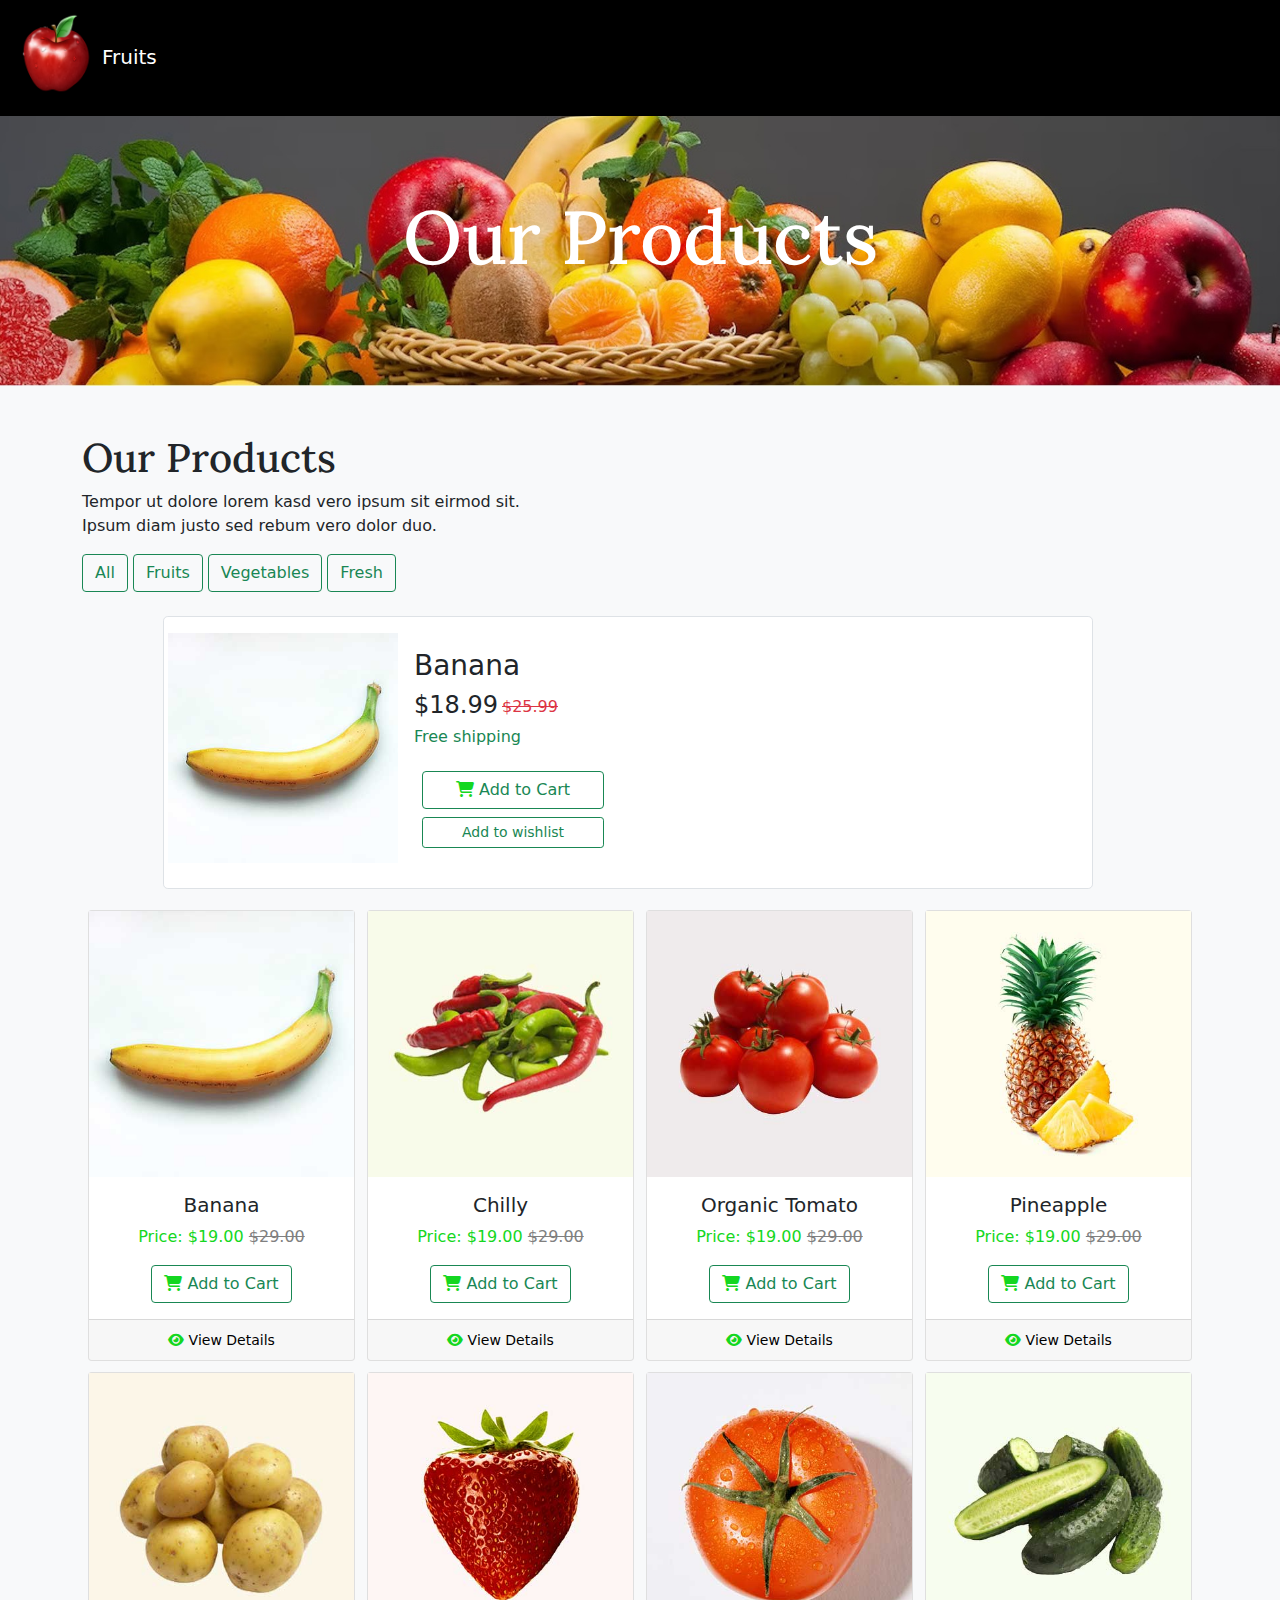
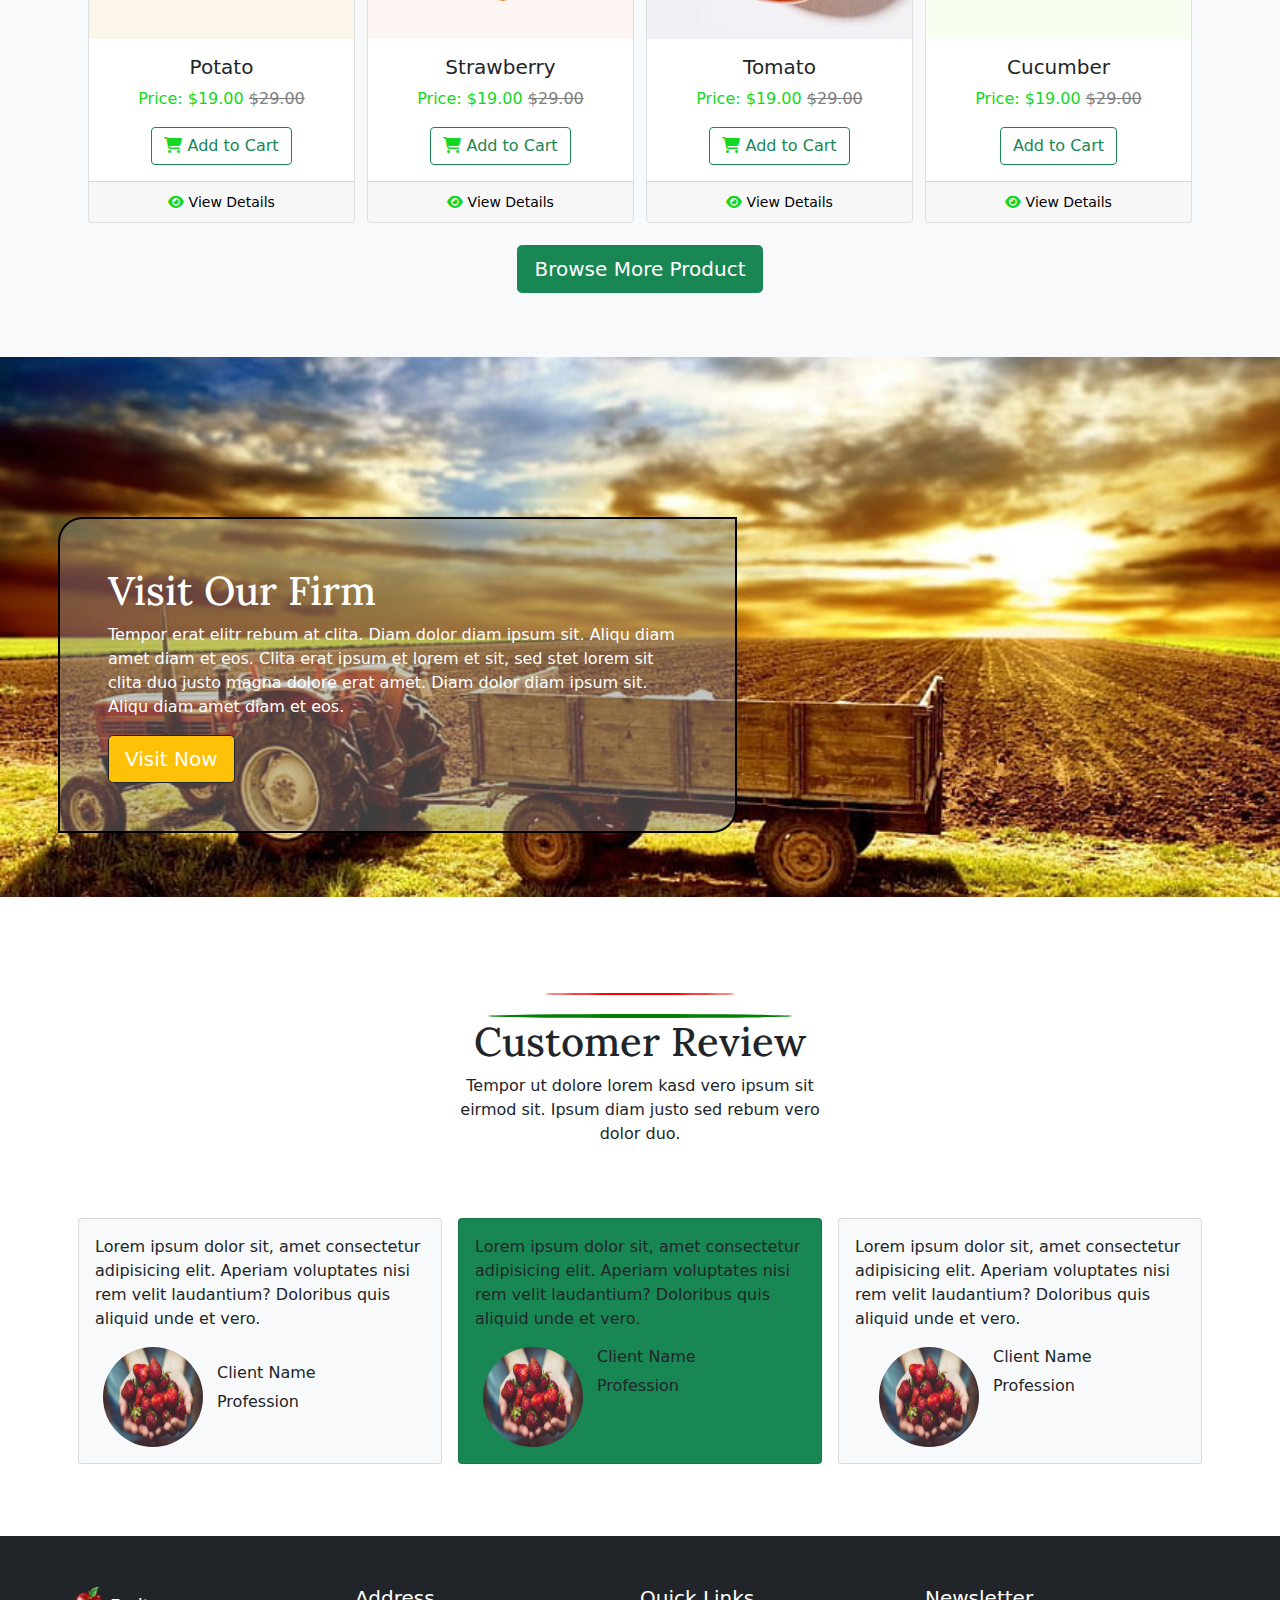
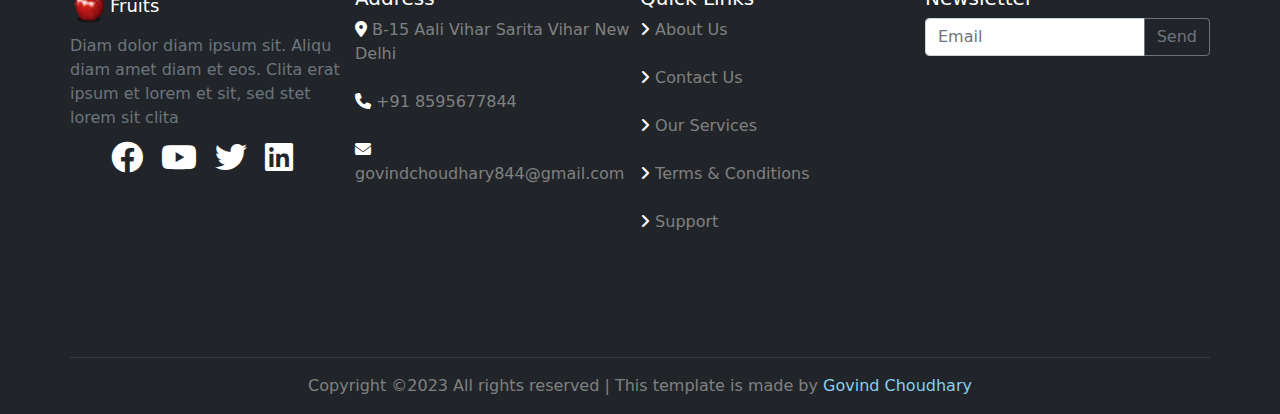
<file: Products copy.html>
<!DOCTYPE html>
<html lang="en">

<head>
  <meta charset="UTF-8">
  <meta name="viewport" content="width=device-width, initial-scale=1.0">
  <title>Our Products || Fruits</title>
  <link rel="preconnect" href="https://fonts.googleapis.com">
  <link rel="preconnect" href="https://fonts.gstatic.com" crossorigin>
  <link href="https://fonts.googleapis.com/css2?family=Lobster&family=Lora&family=Oswald:wght@300&display=swap"
    rel="stylesheet">
  <link rel="icon" type="Images/icon" href="Images/logo.png">
  <link rel="stylesheet" href="style.css">
  <link rel="stylesheet" href="https://cdn.jsdelivr.net/npm/bootstrap-icons@1.10.5/font/bootstrap-icons.css">

  <link rel="stylesheet" href="Fonts/CSS/all.min.css">
  <link href="https://cdn.jsdelivr.net/npm/bootstrap@5.3.1/dist/css/bootstrap.min.css" rel="stylesheet"
    integrity="sha384-4bw+/aepP/YC94hEpVNVgiZdgIC5+VKNBQNGCHeKRQN+PtmoHDEXuppvnDJzQIu9" crossorigin="anonymous">
  <link rel="stylesheet" href="Fonts/CSS/fontawesome.min.css">
  <link rel="stylesheet" href="bootstrap-5.0.2-dist/css/bootstrap.min.css">

  <script src="https://code.jquery.com/jquery-3.6.0.min.js"></script>

</head>

<body>


  <!----------------------- navbar ----------------------->
  <section class="menu">
    <nav class="navbar navbar-expand-lg navbar-dark  fixed-top">
      <div class="container-fluid">
        <!-- logo -->
        <a class="navbar-brand" href="index.html">
          <img src="Images/logo.png" style="height: 10vh;">Fruits</a>
        </a>
        <!-- Toggle button -->
        <button class="navbar-toggler shadow-none border-0" type="button" data-bs-toggle="offcanvas"
          data-bs-target="#offcanvasDarkNavbar" aria-controls="offcanvasDarkNavbar">
          <span class="navbar-toggler-icon"></span>
        </button>
        <!-- Sidebar -->
        <div class="sidebar offcanvas offcanvas-start text-bg-dark" tabindex="-1" id="offcanvasDarkNavbar"
          aria-labelledby="offcanvasDarkNavbarLabel">
          <div class="offcanvas-header">
            <h5 class="offcanvas-title" id="offcanvasDarkNavbarLabel">
              <img src="Images/logo.png" style="height: 50px;">Fruits</a>
            </h5>
            <button type="button" class="btn-close btn-close-white" data-bs-dismiss="offcanvas"
              aria-label="Close"></button>
          </div>
          <div class="offcanvas-body">
            <ul class="navbar-nav justify-content-end flex-grow-1 pe-3">
              <li class="nav-item">
                <a class="nav-link" aria-current="page" href="index.html">Home</a>
              </li>
              <li class="nav-item">
                <a class="nav-link" href="About.html">About</a>
              </li>
              <li class="nav-item">
                <a class="nav-link" href="Products.html">Products</a>
              </li>
              <li class="nav-item dropdown">
                <a class="nav-link dropdown-toggle" href="#" role="button" data-bs-toggle="dropdown"
                  aria-expanded="false">
                  More
                </a>
                <ul class="dropdown-menu dropdown-menu-dark">
                  <li><a class="dropdown-item" href="Blog.html">Blog Grid</a></li>
                  <li><a class="dropdown-item" href="features.html">Our Features</a></li>
                  <li>
                    <hr class="dropdown-divider">
                  </li>
                  <li><a class="dropdown-item" href="contact.html">Contact Us</a></li>
                </ul>
              </li>
            </ul>
            <div class="navicons">
              <button class="btn btn-light btn-sm" data-dismiss="navicons">
                <i class="fa-solid fa-magnifying-glass" style="color: black;"></i>
              </button>
              <button class="btn btn-light btn-sm" data-bs-toggle="modal" data-bs-target="#Login">
                <i class="fa-solid fa-user" style="color: #000000;"></i>
              </button>
              <button class="btn btn-light btn-sm" id="cartIcon" data-bs-toggle="offcanvas"
                data-bs-target="#offcanvasWithBothOptions" aria-controls="offcanvasWithBothOptions">
                <i class="fa-solid fa-bag-shopping" style="color: #000000;"></i>
                <span class="position-absolute top-50 badge rounded-pill bg-primary" id="cartCount">0</span>
              </button>
            </div>
          </div>
        </div>
      </div>
    </nav>

    <!-- ================= cart offcancas =============== -->
    <div class="offcanvas offcanvas-end" data-bs-scroll="true" tabindex="-1" id="offcanvasWithBothOptions"
      aria-labelledby="offcanvasWithBothOptionsLabel">
      <div class="offcanvas-header text-bg-dark p-4">
        <h5 class="offcanvas-title" id="offcanvasWithBothOptionsLabel">Your Cart</h5>
        <button type="button" class="btn btn-dark btn-close" data-bs-dismiss="offcanvas" aria-label="Close"></button>
      </div>
      <div class="offcanvas-body">
        <ul class="list-group cart-items">
          <!-- Cart items will appear here -->
        </ul>
      </div>
      <div class="text-bg-dark p-3">
        <p>Total: <span class="total-price">$0.00</span></p>

      </div>
    </div>
  </section>
  <!-- Login The Modal -->
  <div class="modal" id="Login">

    <div class="modal-dialog">
      <div class="modal-content">

        <!-- Modal Header -->
        <div class="modal-header">
          <h1 class="modal-title">Login</h1>
          <button type="button" class="btn-close" data-bs-dismiss="modal"></button>
        </div>

        <!-- Modal body -->
        <div class="modal-body">
          <h4>Full Name</h4>
          <input type="text" id="Log-Name" class="form-control" placeholder="Name Here...">
          <h4>Email</h4>
          <input type="Email" id="Log-Email" class="form-control" placeholder="Email...">
          <h4>Password</h4>
          <input type="password" id="Log-Pass" class="form-control" placeholder="Password"><br>
          <a href="#" class="forget-pass">Forget Password</a>
        </div>

        <!-- Modal footer -->
        <div class="modal-footer">
          <p>Already have an Account?
            <button type="button" class="btn btn-link" data-bs-toggle="modal" data-bs-target="#SignUp"
              onclick="SignUp()" data-dismiss="modal">SignUp
            </button>
          </p>
          <button type="button" class="btn btn-dark" data-bs-dismiss="Login" onclick="Login()">Login</button>
        </div>

      </div>
    </div>
  </div>
  <!-- SignUp The Modal -->
  <div class="modal" id="SignUp">

    <div class="modal-dialog">
      <div class="modal-content">

        <!-- SignUp Modal Header -->
        <div class="modal-header">
          <h1 class="modal-title">SignUp</h1>
          <button type="button" class="btn-close" data-bs-dismiss="modal"></button>
        </div>

        <!-- SignUp Modal body -->
        <div class="modal-body">
          <h4>First Name</h4>
          <input type="text" id="Sign-FName" class="form-control" placeholder="First Name">
          <h4>Last Name</h4>
          <input type="text" id="Sign-LName" class="form-control" placeholder="Last Name">
          <h4>Email</h4>
          <input type="Email" id="Sign-Email" class="form-control" placeholder="Email...">
          <h4>Password</h4>
          <input type="password" id="Sign-Pass" class="form-control" placeholder="Password">
          <h4>Confirm Password</h4>
          <input type="password" id="Sign-CPass" class="form-control" placeholder="Confirm Password">
        </div>

        <!-- SignUp Modal footer -->
        <div class="modal-footer">
          <p>Already have an Account?
            <button type="button" class="btn btn-link" data-bs-toggle="modal" data-bs-target="#SignUp"
              onclick="Login()">Login</button>
          </p>
          <button type="button" class="btn btn-dark" data-bs-dismiss="SignUp" onclick="SignUp()">SignUp</button>
        </div>
      </div>
    </div>
  </div>
  <!-- ------------------------top-----------------------------   -->
  <section class="about-top">
    <div class="container-fluid">
      <div class="row">
        <div class="container p-5 mt-5">
          <div class="row mt-5">
            <div class="col-lg-6 p-5 m-auto text-center">
              <h1 style="font-size: 75px; color: white;">Our Products</h1>
            </div>
          </div>
        </div>
      </div>
    </div>
  </section>

  <!-- ------------Our Products-------------- -->
  <section class="Our-Products bg-light pb-3" id="Our-Products">
    <!-- Products -->
    <div class="container mt-5 ">
      <div class="container-fluid">
        <div class="col-lg-8 mt-5">
          <div class="row heading-main">
            <div class="col-lg-7">
              <h1>Our Products</h1>
              <p>Tempor ut dolore lorem kasd vero ipsum sit eirmod sit.
                Ipsum diam justo sed rebum vero dolor duo.</p>
            </div>
          </div>
        </div>
      </div>

      <div class="container products">
        <div class="row">
          <div class="col-md-12 mb-4">
            <!-- Filter buttons -->
            <button class="btn btn-outline-success filter-button" data-filter="all">All</button>
            <button class="btn btn-outline-success filter-button" data-filter="fruits">Fruits</button>
            <button class="btn btn-outline-success filter-button" data-filter="vegetables">Vegetables</button>
            <button class="btn btn-outline-success filter-button" data-filter="fresh">Fresh</button>
          </div>

          <div class="row justify-content-center mb-3">
            <div class="col-md-6 col-xl-10">
              <div class="card shadow-0 border rounded-3">
                <div class="card-body">
                  <div class="row">
                    <div class="col-sm-6 col-md-12 col-lg-3 col-xl-3 mb-4 mb-lg-0">
                      <div class="image-zoom">
                        <img src="Images/Products/banana.jpg" class="w-100 product-image">
                      </div>
                    </div>
                    <div class="col-sm-6 col-md-12 col-lg-3 col-xl-3 p-3">
                      <h3 class="card-title Product-name">Banana</h3>
                      <div class="d-flex flex-row align-items-center mb-1">
                        <h4 class="mb-1 me-1">$18.99</h4>
                        <span class="text-danger"><s>$25.99</s></span>
                      </div>
                      <h6 class="text-success">Free shipping</h6>
                      <div class="d-flex flex-column mt-4">
                        <button class="btn btn-outline-success card2-footer add-to-cart mx-2"
                          onclick="addToCart(event)">
                          <i class="fa-solid fa-cart-shopping" style="color: #14d721;"></i> Add to Cart</button>
                        <button class="btn btn-outline-success btn-sm m-2" type="button">
                          Add to wishlist
                        </button>
                      </div>
                    </div>
                  </div>
                </div>
              </div>
            </div>
          </div>

          <!-- Product Card 1 -->
          <div class="col-md-3 col-sm-6 product-card fruits fresh">
            <div class="card card2 text-center">
              <div class="image-zoom">
                <img src="Images/Products/banana.jpg" class="w-100 product-image">
              </div>
              <div class="card-body">
                <h5 class="card-title Product-name">Banana</h5>
                <p style="color: #14d721;" class="Product-price">Price: $19.00 <del style="color: grey">$29.00</del>
                </p>
                <a class="btn btn-outline-success card2-footer add-to-cart mx-2"
                  onclick="addToCart(event, document.querySelector('.Product-name').innerText, parseFloat(document.querySelector('.Product-price').innerText.replace('Price: $', '')))">
                  <i class="fa-solid fa-cart-shopping" style="color: #14d721;"></i> Add to Cart</a>
              </div>
              <div class="card-footer">
                <a class="card2-footer mx-2" href="#">
                  <i class="fa-solid fa-eye text-center" style="color: #14d721;"></i> View Details</a>
              </div>
            </div>
          </div>
          <!-- Product Card 2 -->
          <div class="col-md-3 col-sm-6 product-card vegetables Fresh">
            <div class="card card2 text-center">
              <div class="image-zoom">
                <img src="Images/Products/chilly.jpg" class="w-100 product-image">
              </div>
              <div class="card-body">
                <h5 class="card-title Product-name">Chilly</h5>
                <p style="color: #14d721;" class="Product-price">Price: $19.00 <del style="color: grey">$29.00</del>
                </p>
                <a class="btn btn-outline-success card2-footer add-to-cart mx-2"
                  onclick="addToCart(event, document.querySelector('.Product-name').innerText, parseFloat(document.querySelector('.Product-price').innerText.replace('Price: $', '')))">
                  <i class="fa-solid fa-cart-shopping" style="color: #14d721;"></i> Add to Cart</a>
              </div>
              <div class="card-footer">
                <a class="card2-footer mx-2" href="#">
                  <i class="fa-solid fa-eye text-center" style="color: #14d721;"></i> View Details</a>
              </div>
            </div>
          </div>
          <!-- Product Card 3 -->
          <div class="col-md-3 col-sm-6 product-card Fruit vegetables Fresh">
            <div class="card card2 text-center">
              <div class="image-zoom">
                <img src="Images/Products/tomato.jpg" class="w-100 product-image">
              </div>
              <div class="card-body">
                <h5 class="card-title Product-name">Organic Tomato</h5>
                <p style="color: #14d721;" class="Product-price">Price: $19.00 <del style="color: grey">$29.00</del>
                </p>
                <a class="btn btn-outline-success card2-footer add-to-cart mx-2"
                  onclick="addToCart(event, document.querySelector('.Product-name').innerText, parseFloat(document.querySelector('.Product-price').innerText.replace('Price: $', '')))">
                  <i class="fa-solid fa-cart-shopping" style="color: #14d721;"></i> Add to Cart</a>
              </div>
              <div class="card-footer">
                <a class="card2-footer mx-2" href="#">
                  <i class="fa-solid fa-eye text-center" style="color: #14d721;"></i> View Details</a>
              </div>
            </div>
          </div>
          <!-- Product Card 4 -->
          <div class="col-md-3 col-sm-6 product-card fruits fresh">
            <div class="card card2 text-center">
              <div class="image-zoom">
                <img src="Images/Products/pineapple.jpg" class="w-100 product-image">
              </div>
              <div class="card-body">
                <h5 class="card-title Product-name">Pineapple</h5>
                <p style="color: #14d721;" class="Product-price">Price: $19.00 <del style="color: grey">$29.00</del>
                </p>
                <a class="btn btn-outline-success card2-footer add-to-cart mx-2"
                  onclick="addToCart(event, document.querySelector('.Product-name').innerText, parseFloat(document.querySelector('.Product-price').innerText.replace('Price: $', '')))">
                  <i class="fa-solid fa-cart-shopping" style="color: #14d721;"></i> Add to Cart</a>
              </div>
              <div class="card-footer">
                <a class="card2-footer mx-2" href="#">
                  <i class="fa-solid fa-eye text-center" style="color: #14d721;"></i> View Details</a>
              </div>
            </div>
          </div>
          <!-- Product Card 5 -->
          <div class="col-md-3 col-sm-6 product-card vegetables fresh">
            <div class="card card2 text-center">
              <div class="image-zoom">
                <img src="Images/Products/potato.jpg" class="w-100 product-image">
              </div>
              <div class="card-body">
                <h5 class="card-title Product-name">Potato</h5>
                <p style="color: #14d721;" class="Product-price">Price: $19.00 <del style="color: grey">$29.00</del>
                </p>
                <a class="btn btn-outline-success card2-footer add-to-cart mx-2"
                  onclick="addToCart(event, document.querySelector('.Product-name').innerText, parseFloat(document.querySelector('.Product-price').innerText.replace('Price: $', '')))">
                  <i class="fa-solid fa-cart-shopping" style="color: #14d721;"></i> Add to Cart</a>
              </div>
              <div class="card-footer">
                <a class="card2-footer mx-2" href="#">
                  <i class="fa-solid fa-eye text-center" style="color: #14d721;"></i> View Details</a>
              </div>
            </div>
          </div>
          <!-- Product Card 6 -->
          <div class="col-md-3 col-sm-6 product-card fruits fresh">
            <div class="card card2 text-center">
              <div class="image-zoom">
                <img src="Images/Products/strawberry.jpg" class="w-100 product-image">
              </div>
              <div class="card-body">
                <h5 class="card-title Product-name">Strawberry</h5>
                <p style="color: #14d721;" class="Product-price">Price: $19.00 <del style="color: grey">$29.00</del>
                </p>
                <a class="btn btn-outline-success card2-footer add-to-cart mx-2"
                  onclick="addToCart(event, document.querySelector('.Product-name').innerText, parseFloat(document.querySelector('.Product-price').innerText.replace('Price: $', '')))">
                  <i class="fa-solid fa-cart-shopping" style="color: #14d721;"></i> Add to Cart</a>
              </div>
              <div class="card-footer">
                <a class="card2-footer mx-2" href="#">
                  <i class="fa-solid fa-eye text-center" style="color: #14d721;"></i> View Details</a>
              </div>
            </div>
          </div>
          <!-- Product Card 7 -->
          <div class="col-md-3 col-sm-6 product-card fruits fresh">
            <div class="card card2 text-center">
              <div class="image-zoom">
                <img src="Images/Products/tomato2.jpg" class="w-100 product-image">
              </div>
              <div class="card-body">
                <h5 class="card-title Product-name">Tomato</h5>
                <p style="color: #14d721;" class="Product-price">Price: $19.00 <del style="color: grey">$29.00</del>
                </p>
                <a class="btn btn-outline-success card2-footer add-to-cart mx-2"
                  onclick="addToCart(event, document.querySelector('.Product-name').innerText, parseFloat(document.querySelector('.Product-price').innerText.replace('Price: $', '')))">
                  <i class="fa-solid fa-cart-shopping" style="color: #14d721;"></i> Add to Cart</a>
              </div>
              <div class="card-footer">
                <a class="card2-footer mx-2" href="#">
                  <i class="fa-solid fa-eye text-center" style="color: #14d721;"></i> View Details</a>
              </div>
            </div>
          </div>
          <!-- Product Card 8 -->
          <div class="col-md-3 col-sm-6 product-card vegetables fresh">
            <div class="card card2 text-center">
              <div class="image-zoom">
                <img src="Images/Products/Cucumber.jpg" class="w-100 product-image">
              </div>
              <div class="card-body">
                <h5 class="card-title Product-name">Cucumber</h5>
                <p style="color: #14d721;" class="Product-price">Price: $19.00 <del style="color: grey">$29.00</del>
                </p>
                <a class="btn btn-outline-success card2-footer add-to-cart mx-2"
                  onclick="addToCart(event, this.parentNode.querySelector('.Product-name').innerText, parseFloat(this.parentNode.querySelector('.Product-price').innerText.replace('Price: $', '')))">Add
                  to Cart</a>
              </div>
              <div class="card-footer">
                <a class="card2-footer mx-2" href="#">
                  <i class="fa-solid fa-eye text-center" style="color: #14d721;"></i> View Details</a>
              </div>
            </div>
          </div>


        </div>
      </div>

      <div class="container mt-3">
        <div class="row mb-5">
          <div class="col-lg-9 m-auto text-center">
            <a href="#" class="btn btn-success btn-lg" type="button">Browse More Product</a>
          </div>
        </div>
      </div>
    </div>
    </div>
    <!--------------------------->

  </section><!----------main section---------->

  <!-- ------------------------Visit Our Firm----------------------------- -->
  <section class="Firm-main">
    <div class="Firm-main-text">
      <div class="container">
        <div class="row">
          <div class="container mt-5">
            <div class="row">
              <div class="col-lg-7 visit-text-bg mt-5 p-5">
                <h1>Visit Our Firm</h1>
                <p>Tempor erat elitr rebum at clita. Diam dolor diam ipsum sit. Aliqu diam amet diam et eos. Clita
                  erat
                  ipsum et lorem et sit, sed stet lorem sit clita duo justo magna dolore erat amet. Diam dolor diam
                  ipsum sit. Aliqu diam amet diam et eos.</p>
                <button class="btn btn-warning btn-outline-dark btn-lg"><a href="index.html" class="btn-text">Visit
                    Now</a></button>
              </div>
            </div>
          </div>
        </div>
      </div>
    </div>
  </section>

  <!--------------------------Our Review----------------------------- -->
  <section class="Review-main">
    <div class="container mt-5">
      <div class="row mt-5">
        <div class="col-lg-5 p-5 text-center m-auto">
          <div class="line"></div>
          <div class="line1"></div>
          <h1>Customer Review</h1>
          <p>Tempor ut dolore lorem kasd vero ipsum sit eirmod sit. Ipsum diam justo sed rebum vero dolor duo.</p>
        </div>
      </div>
    </div>
    <!-- --------------------------------------------------------- -->
    <div class="container">
      <div class="row">
        <div class="col-xxl-4 col-xl-4 col-lg-4 col-md-4 col-sm-9 col-xs-9 rev-box p-2">
          <div class="card bg-light p-3">
            <p>Lorem ipsum dolor sit, amet consectetur adipisicing elit. Aperiam voluptates nisi rem velit laudantium?
              Doloribus quis aliquid unde et vero.</p>
            <div class="row revimg">
              <div class="col-lg-4">
                <img src="Images/strowberry.jpg">
              </div>
              <div class="col-lg-4 mx-3 mt-3">
                <h6>Client Name</h6>
                <p>Profession</p>
              </div>
            </div>
          </div>
        </div>
        <div class="col-xxl-4 col-xl-4 col-lg-4 col-md-4 col-sm-9 col-xs-9 rev-box p-2">
          <div class="card bg-success p-3">
            <p>Lorem ipsum dolor sit, amet consectetur adipisicing elit. Aperiam voluptates nisi rem velit laudantium?
              Doloribus quis aliquid unde et vero.</p>
            <div class="row revimg">
              <div class="col-lg-4">
                <img src="Images/strowberry.jpg">
              </div>
              <div class="col-lg-4 mx-3">
                <h6>Client Name</h6>
                <p>Profession</p>
              </div>
            </div>
          </div>
        </div>
        <div class="col-xxl-4 col-xl-4 col-lg-4 col-md-4 col-sm-9 col-xs-9 rev-box p-2">
          <div class="card bg-light p-3">
            <p>Lorem ipsum dolor sit, amet consectetur adipisicing elit. Aperiam voluptates nisi rem velit laudantium?
              Doloribus quis aliquid unde et vero.</p>
            <div class="row revimg">
              <div class="col-lg-4 mx-3">
                <img src="Images/strowberry.jpg">
              </div>
              <div class="col-lg-4">
                <h6>Client Name</h6>
                <p>Profession</p>
              </div>
            </div>
          </div>
        </div>
      </div>
    </div>
  </section>

  <!-- ------------------------Footer----------------------------- -->
  <section class="footer-main bg-dark">
    <div class="container bg-dark">
      <div class="row">
        <!-- =============1=============== -->
        <div class="footer-1 col-xxl-3 col-xl-3 col-lg-3 col-md-6 col-sm-3 col-xs-3">
          <div class="f1-top">
            <div class="f1-top-apple bg-dark"><img src="Images/logo.png"></div>
            <div class="f1-top-r">
              <h5>Fruits</h5>
            </div>
            <div class="f1-bottom-top">
              <p class="text-muted">Diam dolor diam ipsum sit. Aliqu diam amet diam et eos. Clita erat
                ipsum et lorem et sit, sed stet lorem sit clita</p>
            </div>
            <div class="f1-bottom-icon">
              <span><i class="fa-brands fa-facebook fa-2xl"></i></span>
              <span><i class="fa-brands fa-youtube fa-2xl"></i></span>
              <span><i class="fa-brands fa-twitter fa-2xl"></i></span>
              <span><i class="fa-brands fa-linkedin fa-2xl"></i></span>
            </div>
          </div>
        </div>
        <!-- =============2=============== -->
        <div class="footer-2 col-xxl-3 col-xl-3 col-lg-3 col-md-6 col-sm-3 col-xs-3">
          <div class="f2-top">
            <h5>Address</h5>
          </div>
          <div class="f2-bottom">
            <i class="fa-solid fa-location-dot"></i>
            <a
              href="https://www.google.com/maps/place/Aali+Vihar,+Sarita+Vihar,+Ali,+New+Delhi,+Delhi+110076/@28.5195881,77.3035786,17z/data=!3m1!4b1!4m6!3m5!1s0x390ce6bf03f4914d:0x427871aa9332abc6!8m2!3d28.5195381!4d77.3060981!16s%2Fg%2F11dylvrgkz?entry=ttu"></i>
              B-15 Aali Vihar Sarita Vihar New Delhi
            </a>
            <br><br>
            <i class="fa-solid fa-phone"></i><a href="#"> +91 8595677844</a> <br><br>
            <i class="fa-solid fa-envelope"></i><a href="#"> govindchoudhary844@gmail.com</a>
          </div>
        </div>
        <!-- =============3=============== -->
        <div class="footer-3 col-xxl-3 col-xl-3 col-lg-3 col-md-6 col-sm-3 col-xs-3">
          <div class="f3-top">
            <h5>Quick Links</h5>
          </div>
          <div class="f3-bottom">
            <i class="fa-solid fa-angle-right"></i>
            <a href="About.html">About Us</a> <br><br>
            <i class="fa-solid fa-angle-right"></i>
            <a href="contact.html">Contact Us</a> <br><br>
            <i class="fa-solid fa-angle-right"></i>
            <a href="#">Our Services</a> <br><br>
            <i class="fa-solid fa-angle-right"></i>
            <a href="#">Terms & Conditions</a> <br><br>
            <i class="fa-solid fa-angle-right"></i>
            <a href="#">Support</a> <br><br>
          </div>
        </div>
        <!-- =============4=============== -->
        <div class="footer-4 col-xxl-3 col-xl-3 col-lg-3 col-md-6 col-sm-3 col-xs-3">
          <div class="f4-top">
            <h5>Newsletter</h5>
          </div>
          <div class="f4-bottom">
            <div class="input-group">
              <input type="email" class="form-control" placeholder="Email" aria-label="Recipient's username"
                aria-describedby="button-addon2">
              <button class="btn btn-outline-secondary" type="button" id="button-addon2">Send</button>
            </div>
          </div>
        </div>
        <div class="copyright">
          <hr>
          <p class="text-center">Copyright &copy;2023 All rights reserved | This template is made by <a href="#">Govind
              Choudhary</a>
          </p>
        </div>
      </div>
    </div>
  </section>



  <!-- =====================JS=================== -->
  <script src="script.js"></script>
  <script src="https://cdn.jsdelivr.net/npm/bootstrap@5.3.1/dist/js/bootstrap.bundle.min.js"
    integrity="sha384-HwwvtgBNo3bZJJLYd8oVXjrBZt8cqVSpeBNS5n7C8IVInixGAoxmnlMuBnhbgrkm"
    crossorigin="anonymous"></script>
  <script src="https://code.jquery.com/jquery-3.5.1.slim.min.js"></script>
  <!-- =====================JS End=================== -->



</body>

</html>
</file>
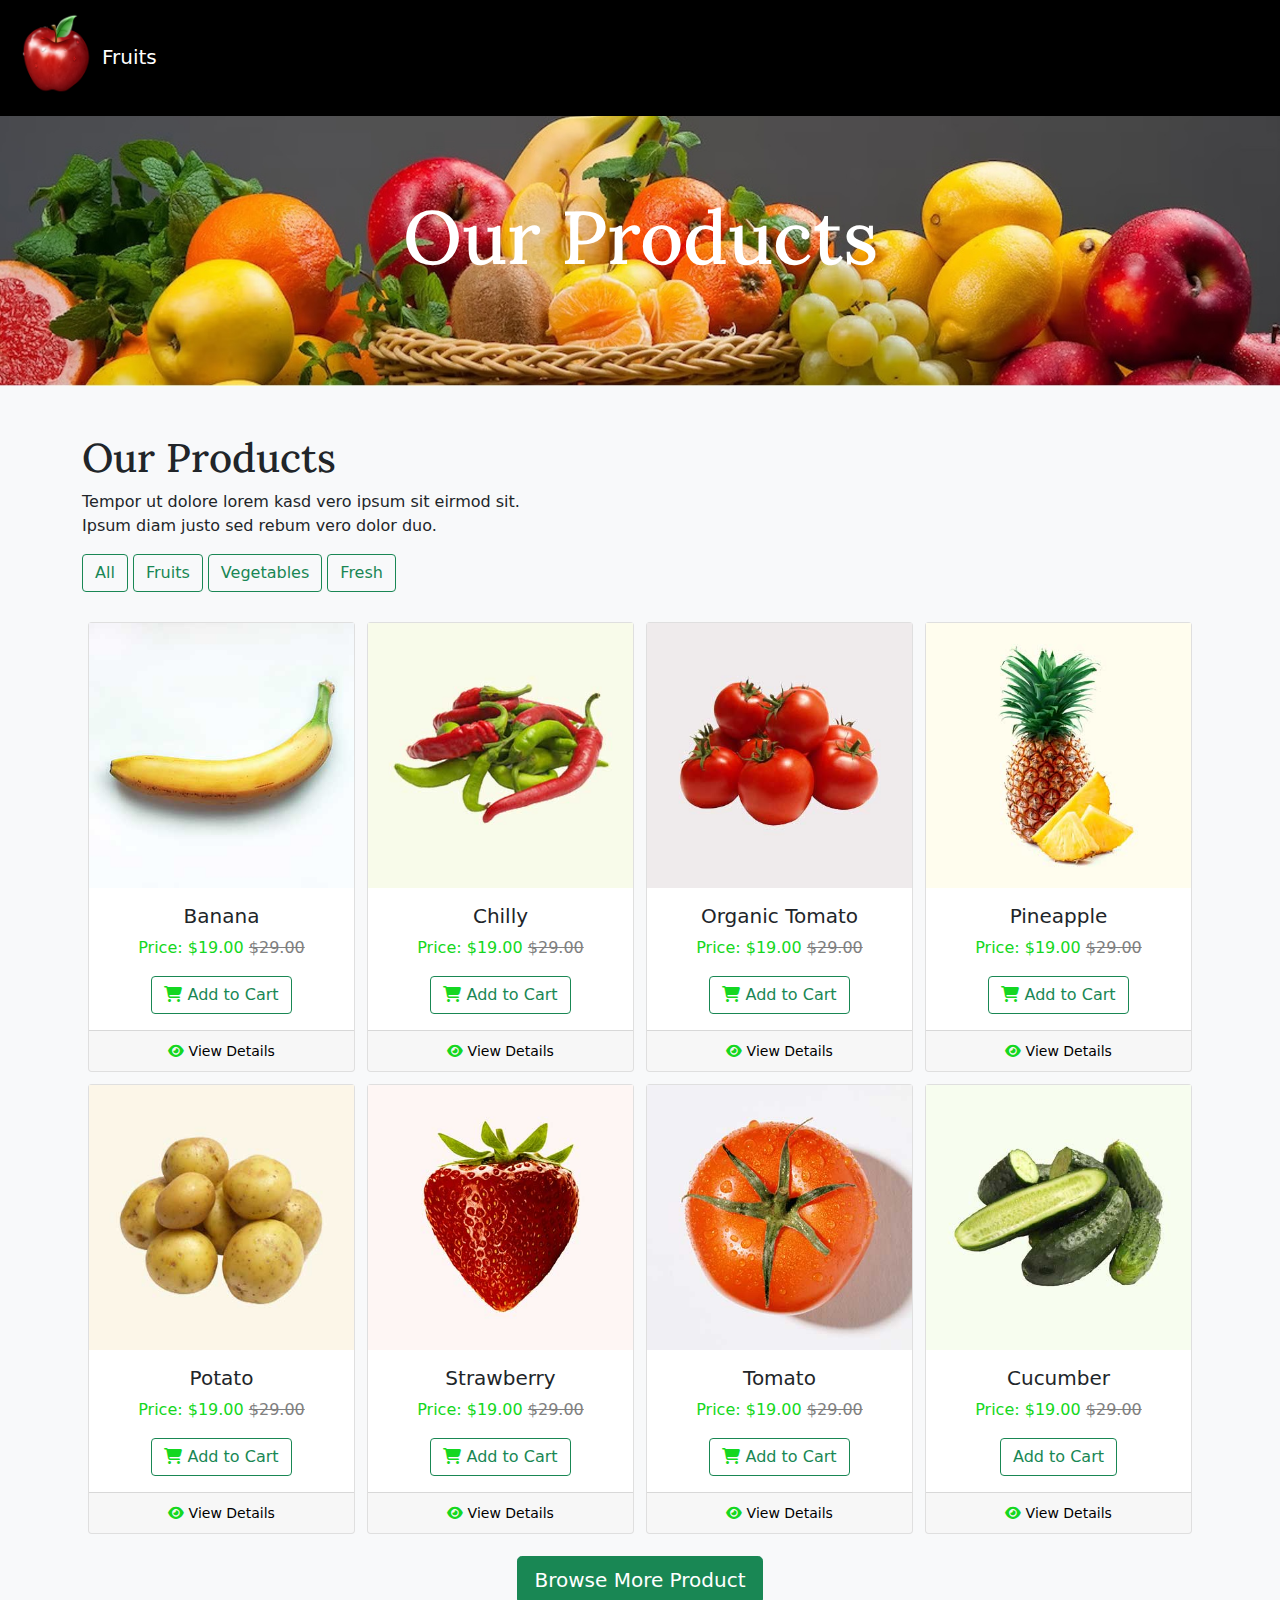
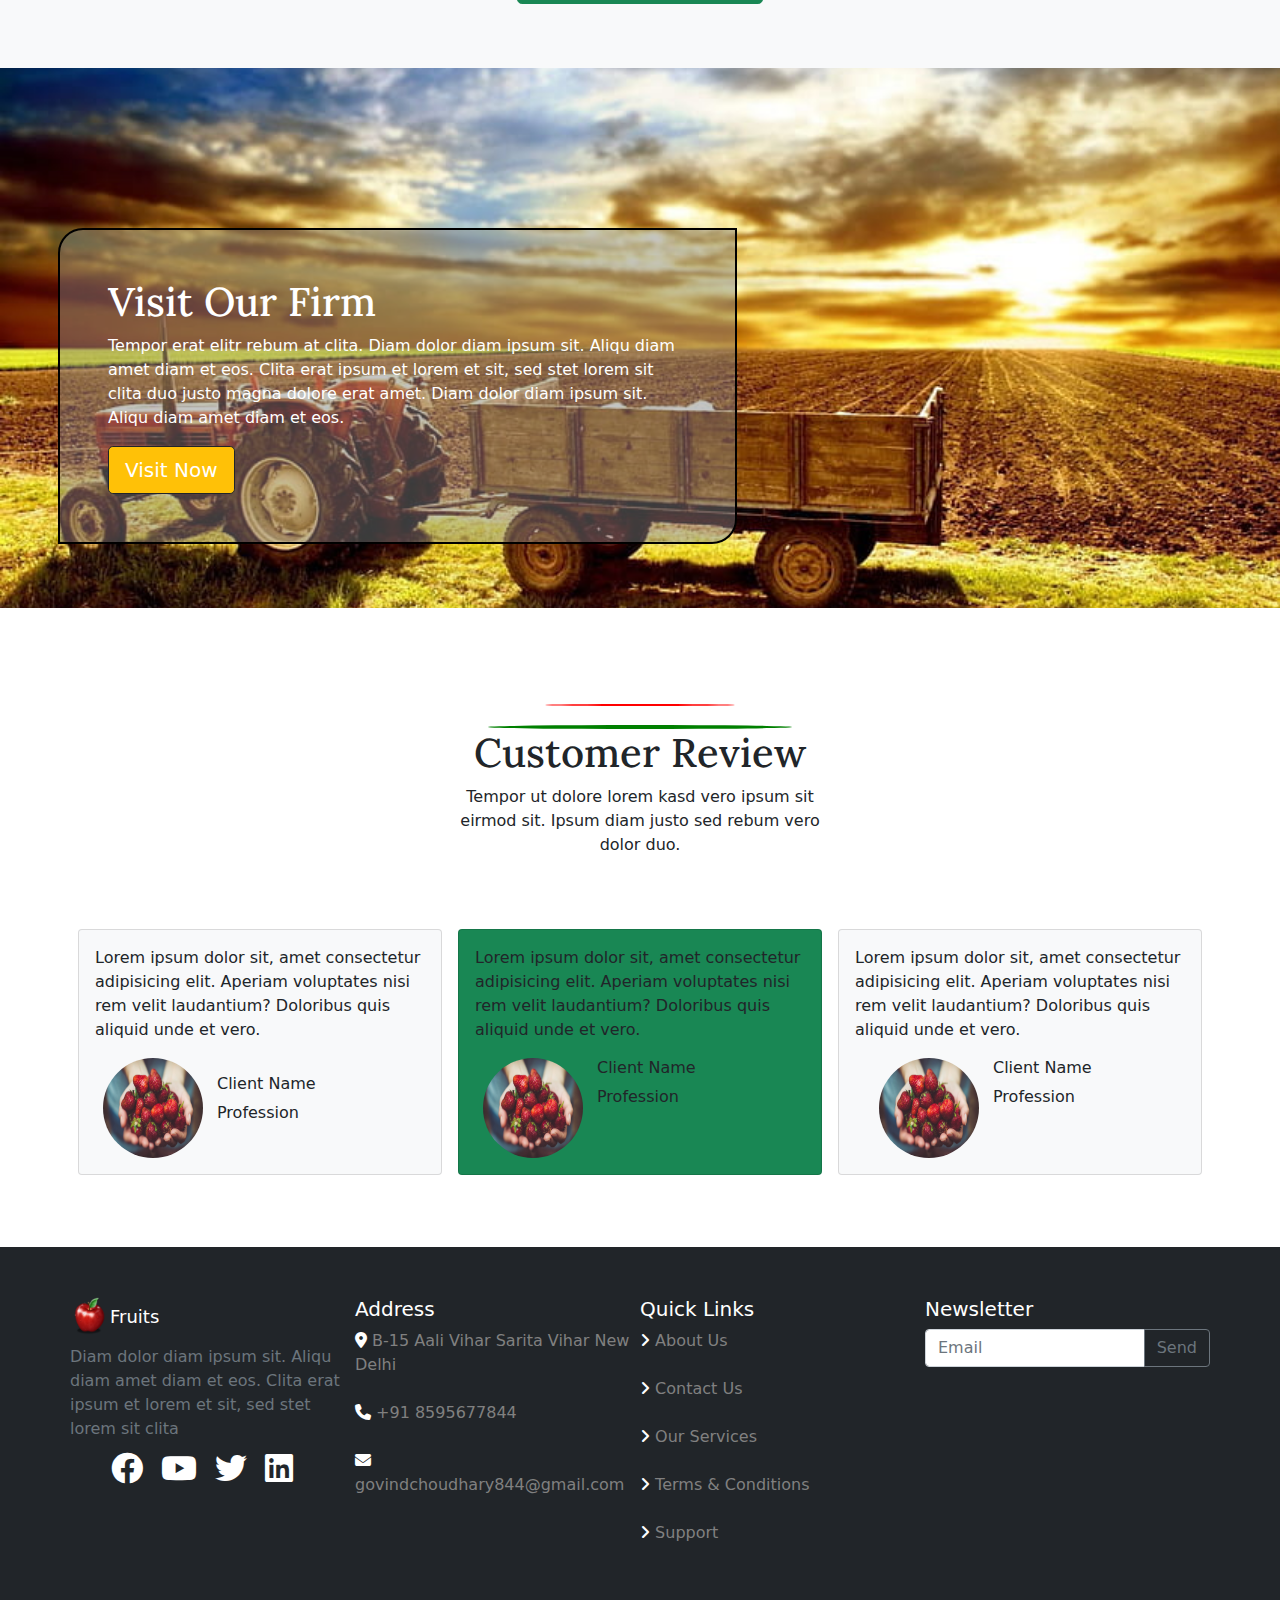
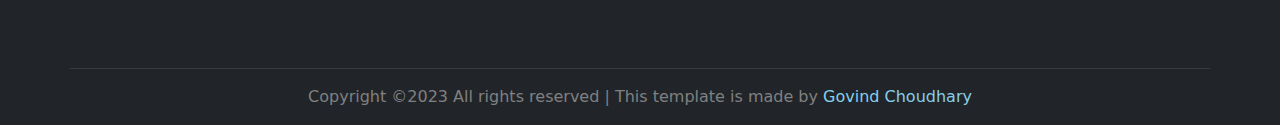
<file: Products.html>
<!DOCTYPE html>
<html lang="en">

<head>
  <meta charset="UTF-8">
  <meta name="viewport" content="width=device-width, initial-scale=1.0">
  <title>Our Products || Fruits</title>
  <link rel="preconnect" href="https://fonts.googleapis.com">
  <link rel="preconnect" href="https://fonts.gstatic.com" crossorigin>
  <link href="https://fonts.googleapis.com/css2?family=Lobster&family=Lora&family=Oswald:wght@300&display=swap"
    rel="stylesheet">
  <link rel="icon" type="Images/icon" href="Images/logo.png">
  <link rel="stylesheet" href="style.css">
  <link rel="stylesheet" href="https://cdn.jsdelivr.net/npm/bootstrap-icons@1.10.5/font/bootstrap-icons.css">

  <link rel="stylesheet" href="Fonts/CSS/all.min.css">
  <link href="https://cdn.jsdelivr.net/npm/bootstrap@5.3.1/dist/css/bootstrap.min.css" rel="stylesheet"
    integrity="sha384-4bw+/aepP/YC94hEpVNVgiZdgIC5+VKNBQNGCHeKRQN+PtmoHDEXuppvnDJzQIu9" crossorigin="anonymous">
  <link rel="stylesheet" href="Fonts/CSS/fontawesome.min.css">
  <link rel="stylesheet" href="bootstrap-5.0.2-dist/css/bootstrap.min.css">

  <script src="https://code.jquery.com/jquery-3.6.0.min.js"></script>

</head>

<body>


  <!----------------------- navbar ----------------------->
  <section class="menu">
    <nav class="navbar navbar-expand-lg navbar-dark  fixed-top">
      <div class="container-fluid">
        <!-- logo -->
        <a class="navbar-brand" href="index.html">
          <img src="Images/logo.png" style="height: 10vh;">Fruits</a>
        </a>
        <!-- Toggle button -->
        <button class="navbar-toggler shadow-none border-0" type="button" data-bs-toggle="offcanvas"
          data-bs-target="#offcanvasDarkNavbar" aria-controls="offcanvasDarkNavbar">
          <span class="navbar-toggler-icon"></span>
        </button>
        <!-- Sidebar -->
        <div class="sidebar offcanvas offcanvas-start text-bg-dark" tabindex="-1" id="offcanvasDarkNavbar"
          aria-labelledby="offcanvasDarkNavbarLabel">
          <div class="offcanvas-header">
            <h5 class="offcanvas-title" id="offcanvasDarkNavbarLabel">
              <img src="Images/logo.png" style="height: 50px;">Fruits</a>
            </h5>
            <button type="button" class="btn-close btn-close-white" data-bs-dismiss="offcanvas"
              aria-label="Close"></button>
          </div>
          <div class="offcanvas-body">
            <ul class="navbar-nav justify-content-end flex-grow-1 pe-3">
              <li class="nav-item">
                <a class="nav-link" aria-current="page" href="index.html">Home</a>
              </li>
              <li class="nav-item">
                <a class="nav-link" href="About.html">About</a>
              </li>
              <li class="nav-item">
                <a class="nav-link" href="Products.html">Products</a>
              </li>
              <li class="nav-item dropdown">
                <a class="nav-link dropdown-toggle" href="#" role="button" data-bs-toggle="dropdown"
                  aria-expanded="false">
                  More
                </a>
                <ul class="dropdown-menu dropdown-menu-dark">
                  <li><a class="dropdown-item" href="Blog.html">Blog Grid</a></li>
                  <li><a class="dropdown-item" href="features.html">Our Features</a></li>
                  <li>
                    <hr class="dropdown-divider">
                  </li>
                  <li><a class="dropdown-item" href="contact.html">Contact Us</a></li>
                </ul>
              </li>
            </ul>
            <div class="navicons">
              <button class="btn btn-light btn-sm" data-dismiss="navicons">
                <i class="fa-solid fa-magnifying-glass" style="color: black;"></i>
              </button>
              <button class="btn btn-light btn-sm" data-bs-toggle="modal" data-bs-target="#Login">
                <i class="fa-solid fa-user" style="color: #000000;"></i>
              </button>
              <button class="btn btn-light btn-sm" id="cartIcon" data-bs-toggle="offcanvas"
                data-bs-target="#offcanvasWithBothOptions" aria-controls="offcanvasWithBothOptions">
                <i class="fa-solid fa-bag-shopping" style="color: #000000;"></i>
                <span class="position-absolute top-50 badge rounded-pill bg-primary" id="cartCount">0</span>
              </button>
            </div>
          </div>
        </div>
      </div>
    </nav>

    <!-- ================= cart offcancas =============== -->
    <div class="offcanvas offcanvas-end" data-bs-scroll="true" tabindex="-1" id="offcanvasWithBothOptions"
      aria-labelledby="offcanvasWithBothOptionsLabel">
      <div class="offcanvas-header text-bg-dark p-4">
        <h5 class="offcanvas-title" id="offcanvasWithBothOptionsLabel">Your Cart</h5>
        <button type="button" class="btn btn-dark btn-close" data-bs-dismiss="offcanvas" aria-label="Close"></button>
      </div>
      <div class="offcanvas-body">
        <ul class="list-group cart-items">
          <!-- Cart items will appear here -->
        </ul>
      </div>
      <div class="text-bg-dark p-3">
        <p>Total: <span class="total-price">$0.00</span></p>

      </div>
    </div>
  </section>
  <!-- Login The Modal -->
  <div class="modal" id="Login">

    <div class="modal-dialog">
      <div class="modal-content">

        <!-- Modal Header -->
        <div class="modal-header">
          <h1 class="modal-title">Login</h1>
          <button type="button" class="btn-close" data-bs-dismiss="modal"></button>
        </div>

        <!-- Modal body -->
        <div class="modal-body">
          <h4>Full Name</h4>
          <input type="text" id="Log-Name" class="form-control" placeholder="Name Here...">
          <h4>Email</h4>
          <input type="Email" id="Log-Email" class="form-control" placeholder="Email...">
          <h4>Password</h4>
          <input type="password" id="Log-Pass" class="form-control" placeholder="Password"><br>
          <a href="#" class="forget-pass">Forget Password</a>
        </div>

        <!-- Modal footer -->
        <div class="modal-footer">
          <p>Already have an Account?
            <button type="button" class="btn btn-link" data-bs-toggle="modal" data-bs-target="#SignUp"
              onclick="SignUp()" data-dismiss="modal">SignUp
            </button>
          </p>
          <button type="button" class="btn btn-dark" data-bs-dismiss="Login" onclick="Login()">Login</button>
        </div>

      </div>
    </div>
  </div>
  <!-- SignUp The Modal -->
  <div class="modal" id="SignUp">

    <div class="modal-dialog">
      <div class="modal-content">

        <!-- SignUp Modal Header -->
        <div class="modal-header">
          <h1 class="modal-title">SignUp</h1>
          <button type="button" class="btn-close" data-bs-dismiss="modal"></button>
        </div>

        <!-- SignUp Modal body -->
        <div class="modal-body">
          <h4>First Name</h4>
          <input type="text" id="Sign-FName" class="form-control" placeholder="First Name">
          <h4>Last Name</h4>
          <input type="text" id="Sign-LName" class="form-control" placeholder="Last Name">
          <h4>Email</h4>
          <input type="Email" id="Sign-Email" class="form-control" placeholder="Email...">
          <h4>Password</h4>
          <input type="password" id="Sign-Pass" class="form-control" placeholder="Password">
          <h4>Confirm Password</h4>
          <input type="password" id="Sign-CPass" class="form-control" placeholder="Confirm Password">
        </div>

        <!-- SignUp Modal footer -->
        <div class="modal-footer">
          <p>Already have an Account?
            <button type="button" class="btn btn-link" data-bs-toggle="modal" data-bs-target="#SignUp"
              onclick="Login()">Login</button>
          </p>
          <button type="button" class="btn btn-dark" data-bs-dismiss="SignUp" onclick="SignUp()">SignUp</button>
        </div>
      </div>
    </div>
  </div>
  <!-- ------------------------top-----------------------------   -->
  <section class="about-top">
    <div class="container-fluid">
      <div class="row">
        <div class="container p-5 mt-5">
          <div class="row mt-5">
            <div class="col-lg-6 p-5 m-auto text-center">
              <h1 style="font-size: 75px; color: white;">Our Products</h1>
            </div>
          </div>
        </div>
      </div>
    </div>
  </section>

  <!-- ------------Our Products-------------- -->
  <section class="Our-Products bg-light pb-3" id="Our-Products">
    <!-- Products -->
    <div class="container mt-5 ">
      <div class="container-fluid">
        <div class="col-lg-8 mt-5">
          <div class="row heading-main">
            <div class="col-lg-7">
              <h1>Our Products</h1>
              <p>Tempor ut dolore lorem kasd vero ipsum sit eirmod sit.
                Ipsum diam justo sed rebum vero dolor duo.</p>
            </div>
          </div>
        </div>
      </div>

      <div class="container products">
        <div class="row">
          <div class="col-md-12 mb-4">
            <!-- Filter buttons -->
            <button class="btn btn-outline-success filter-button" data-filter="all">All</button>
            <button class="btn btn-outline-success filter-button" data-filter="fruits">Fruits</button>
            <button class="btn btn-outline-success filter-button" data-filter="vegetables">Vegetables</button>
            <button class="btn btn-outline-success filter-button" data-filter="fresh">Fresh</button>
          </div>

          <!-- Product Card 1 -->
          <div class="col-md-3 col-sm-6 product-card fruits fresh">
            <div class="card card2 text-center">
              <div class="image-zoom">
                <img src="Images/Products/banana.jpg" class="w-100 product-image">
              </div>
              <div class="card-body">
                <h5 class="card-title Product-name">Banana</h5>
                <p style="color: #14d721;" class="Product-price">Price: $19.00 <del style="color: grey">$29.00</del>
                </p>
                <a class="btn btn-outline-success card2-footer add-to-cart mx-2"
                  onclick="addToCart(event, document.querySelector('.Product-name').innerText, parseFloat(document.querySelector('.Product-price').innerText.replace('Price: $', '')))">
                  <i class="fa-solid fa-cart-shopping" style="color: #14d721;"></i> Add to Cart</a>
              </div>
              <div class="card-footer">
                <a class="card2-footer mx-2" href="#">
                  <i class="fa-solid fa-eye text-center" style="color: #14d721;"></i> View Details</a>
              </div>
            </div>
          </div>
          <!-- Product Card 2 -->
          <div class="col-md-3 col-sm-6 product-card vegetables Fresh">
            <div class="card card2 text-center">
              <div class="image-zoom">
                <img src="Images/Products/chilly.jpg" class="w-100 product-image">
              </div>
              <div class="card-body">
                <h5 class="card-title Product-name">Chilly</h5>
                <p style="color: #14d721;" class="Product-price">Price: $19.00 <del style="color: grey">$29.00</del>
                </p>
                <a class="btn btn-outline-success card2-footer add-to-cart mx-2"
                  onclick="addToCart(event, document.querySelector('.Product-name').innerText, parseFloat(document.querySelector('.Product-price').innerText.replace('Price: $', '')))">
                  <i class="fa-solid fa-cart-shopping" style="color: #14d721;"></i> Add to Cart</a>
              </div>
              <div class="card-footer">
                <a class="card2-footer mx-2" href="#">
                  <i class="fa-solid fa-eye text-center" style="color: #14d721;"></i> View Details</a>
              </div>
            </div>
          </div>
          <!-- Product Card 3 -->
          <div class="col-md-3 col-sm-6 product-card Fruit vegetables Fresh">
            <div class="card card2 text-center">
              <div class="image-zoom">
                <img src="Images/Products/tomato.jpg" class="w-100 product-image">
              </div>
              <div class="card-body">
                <h5 class="card-title Product-name">Organic Tomato</h5>
                <p style="color: #14d721;" class="Product-price">Price: $19.00 <del style="color: grey">$29.00</del>
                </p>
                <a class="btn btn-outline-success card2-footer add-to-cart mx-2"
                  onclick="addToCart(event, document.querySelector('.Product-name').innerText, parseFloat(document.querySelector('.Product-price').innerText.replace('Price: $', '')))">
                  <i class="fa-solid fa-cart-shopping" style="color: #14d721;"></i> Add to Cart</a>
              </div>
              <div class="card-footer">
                <a class="card2-footer mx-2" href="#">
                  <i class="fa-solid fa-eye text-center" style="color: #14d721;"></i> View Details</a>
              </div>
            </div>
          </div>
          <!-- Product Card 4 -->
          <div class="col-md-3 col-sm-6 product-card fruits fresh">
            <div class="card card2 text-center">
              <div class="image-zoom">
                <img src="Images/Products/pineapple.jpg" class="w-100 product-image">
              </div>
              <div class="card-body">
                <h5 class="card-title Product-name">Pineapple</h5>
                <p style="color: #14d721;" class="Product-price">Price: $19.00 <del style="color: grey">$29.00</del>
                </p>
                <a class="btn btn-outline-success card2-footer add-to-cart mx-2"
                  onclick="addToCart(event, document.querySelector('.Product-name').innerText, parseFloat(document.querySelector('.Product-price').innerText.replace('Price: $', '')))">
                  <i class="fa-solid fa-cart-shopping" style="color: #14d721;"></i> Add to Cart</a>
              </div>
              <div class="card-footer">
                <a class="card2-footer mx-2" href="#">
                  <i class="fa-solid fa-eye text-center" style="color: #14d721;"></i> View Details</a>
              </div>
            </div>
          </div>
          <!-- Product Card 5 -->
          <div class="col-md-3 col-sm-6 product-card vegetables fresh">
            <div class="card card2 text-center">
              <div class="image-zoom">
                <img src="Images/Products/potato.jpg" class="w-100 product-image">
              </div>
              <div class="card-body">
                <h5 class="card-title Product-name">Potato</h5>
                <p style="color: #14d721;" class="Product-price">Price: $19.00 <del style="color: grey">$29.00</del>
                </p>
                <a class="btn btn-outline-success card2-footer add-to-cart mx-2"
                  onclick="addToCart(event, document.querySelector('.Product-name').innerText, parseFloat(document.querySelector('.Product-price').innerText.replace('Price: $', '')))">
                  <i class="fa-solid fa-cart-shopping" style="color: #14d721;"></i> Add to Cart</a>
              </div>
              <div class="card-footer">
                <a class="card2-footer mx-2" href="#">
                  <i class="fa-solid fa-eye text-center" style="color: #14d721;"></i> View Details</a>
              </div>
            </div>
          </div>
          <!-- Product Card 6 -->
          <div class="col-md-3 col-sm-6 product-card fruits fresh">
            <div class="card card2 text-center">
              <div class="image-zoom">
                <img src="Images/Products/strawberry.jpg" class="w-100 product-image">
              </div>
              <div class="card-body">
                <h5 class="card-title Product-name">Strawberry</h5>
                <p style="color: #14d721;" class="Product-price">Price: $19.00 <del style="color: grey">$29.00</del>
                </p>
                <a class="btn btn-outline-success card2-footer add-to-cart mx-2"
                  onclick="addToCart(event, document.querySelector('.Product-name').innerText, parseFloat(document.querySelector('.Product-price').innerText.replace('Price: $', '')))">
                  <i class="fa-solid fa-cart-shopping" style="color: #14d721;"></i> Add to Cart</a>
              </div>
              <div class="card-footer">
                <a class="card2-footer mx-2" href="#">
                  <i class="fa-solid fa-eye text-center" style="color: #14d721;"></i> View Details</a>
              </div>
            </div>
          </div>
          <!-- Product Card 7 -->
          <div class="col-md-3 col-sm-6 product-card fruits fresh">
            <div class="card card2 text-center">
              <div class="image-zoom">
                <img src="Images/Products/tomato2.jpg" class="w-100 product-image">
              </div>
              <div class="card-body">
                <h5 class="card-title Product-name">Tomato</h5>
                <p style="color: #14d721;" class="Product-price">Price: $19.00 <del style="color: grey">$29.00</del>
                </p>
                <a class="btn btn-outline-success card2-footer add-to-cart mx-2"
                  onclick="addToCart(event, document.querySelector('.Product-name').innerText, parseFloat(document.querySelector('.Product-price').innerText.replace('Price: $', '')))">
                  <i class="fa-solid fa-cart-shopping" style="color: #14d721;"></i> Add to Cart</a>
              </div>
              <div class="card-footer">
                <a class="card2-footer mx-2" href="#">
                  <i class="fa-solid fa-eye text-center" style="color: #14d721;"></i> View Details</a>
              </div>
            </div>
          </div>
          <!-- Product Card 8 -->
          <div class="col-md-3 col-sm-6 product-card vegetables fresh">
            <div class="card card2 text-center">
              <div class="image-zoom">
                <img src="Images/Products/Cucumber.jpg" class="w-100 product-image">
              </div>
              <div class="card-body">
                <h5 class="card-title Product-name">Cucumber</h5>
                <p style="color: #14d721;" class="Product-price">Price: $19.00 <del style="color: grey">$29.00</del>
                </p>
                <a class="btn btn-outline-success card2-footer add-to-cart mx-2"
                  onclick="addToCart(event, this.parentNode.querySelector('.Product-name').innerText, parseFloat(this.parentNode.querySelector('.Product-price').innerText.replace('Price: $', '')))">Add
                  to Cart</a>
              </div>
              <div class="card-footer">
                <a class="card2-footer mx-2" href="#">
                  <i class="fa-solid fa-eye text-center" style="color: #14d721;"></i> View Details</a>
              </div>
            </div>
          </div>


        </div>
      </div>

      <div class="container mt-3">
        <div class="row mb-5">
          <div class="col-lg-9 m-auto text-center">
            <a href="#" class="btn btn-success btn-lg" type="button">Browse More Product</a>
          </div>
        </div>
      </div>
    </div>
    </div>
    <!--------------------------->

  </section><!----------main section---------->

  <!-- ------------------------Visit Our Firm----------------------------- -->
  <section class="Firm-main">
    <div class="Firm-main-text">
      <div class="container">
        <div class="row">
          <div class="container mt-5">
            <div class="row">
              <div class="col-lg-7 visit-text-bg mt-5 p-5">
                <h1>Visit Our Firm</h1>
                <p>Tempor erat elitr rebum at clita. Diam dolor diam ipsum sit. Aliqu diam amet diam et eos. Clita
                  erat
                  ipsum et lorem et sit, sed stet lorem sit clita duo justo magna dolore erat amet. Diam dolor diam
                  ipsum sit. Aliqu diam amet diam et eos.</p>
                <button class="btn btn-warning btn-outline-dark btn-lg"><a href="index.html" class="btn-text">Visit
                    Now</a></button>
              </div>
            </div>
          </div>
        </div>
      </div>
    </div>
  </section>

  <!--------------------------Our Review----------------------------- -->
  <section class="Review-main">
    <div class="container mt-5">
      <div class="row mt-5">
        <div class="col-lg-5 p-5 text-center m-auto">
          <div class="line"></div>
          <div class="line1"></div>
          <h1>Customer Review</h1>
          <p>Tempor ut dolore lorem kasd vero ipsum sit eirmod sit. Ipsum diam justo sed rebum vero dolor duo.</p>
        </div>
      </div>
    </div>
    <!-- --------------------------------------------------------- -->
    <div class="container">
      <div class="row">
        <div class="col-xxl-4 col-xl-4 col-lg-4 col-md-4 col-sm-9 col-xs-9 rev-box p-2">
          <div class="card bg-light p-3">
            <p>Lorem ipsum dolor sit, amet consectetur adipisicing elit. Aperiam voluptates nisi rem velit laudantium?
              Doloribus quis aliquid unde et vero.</p>
            <div class="row revimg">
              <div class="col-lg-4">
                <img src="Images/strowberry.jpg">
              </div>
              <div class="col-lg-4 mx-3 mt-3">
                <h6>Client Name</h6>
                <p>Profession</p>
              </div>
            </div>
          </div>
        </div>
        <div class="col-xxl-4 col-xl-4 col-lg-4 col-md-4 col-sm-9 col-xs-9 rev-box p-2">
          <div class="card bg-success p-3">
            <p>Lorem ipsum dolor sit, amet consectetur adipisicing elit. Aperiam voluptates nisi rem velit laudantium?
              Doloribus quis aliquid unde et vero.</p>
            <div class="row revimg">
              <div class="col-lg-4">
                <img src="Images/strowberry.jpg">
              </div>
              <div class="col-lg-4 mx-3">
                <h6>Client Name</h6>
                <p>Profession</p>
              </div>
            </div>
          </div>
        </div>
        <div class="col-xxl-4 col-xl-4 col-lg-4 col-md-4 col-sm-9 col-xs-9 rev-box p-2">
          <div class="card bg-light p-3">
            <p>Lorem ipsum dolor sit, amet consectetur adipisicing elit. Aperiam voluptates nisi rem velit laudantium?
              Doloribus quis aliquid unde et vero.</p>
            <div class="row revimg">
              <div class="col-lg-4 mx-3">
                <img src="Images/strowberry.jpg">
              </div>
              <div class="col-lg-4">
                <h6>Client Name</h6>
                <p>Profession</p>
              </div>
            </div>
          </div>
        </div>
      </div>
    </div>
  </section>

  <!-- ------------------------Footer----------------------------- -->
  <section class="footer-main bg-dark">
    <div class="container bg-dark">
      <div class="row">
        <!-- =============1=============== -->
        <div class="footer-1 col-xxl-3 col-xl-3 col-lg-3 col-md-6 col-sm-3 col-xs-3">
          <div class="f1-top">
            <div class="f1-top-apple bg-dark"><img src="Images/logo.png"></div>
            <div class="f1-top-r">
              <h5>Fruits</h5>
            </div>
            <div class="f1-bottom-top">
              <p class="text-muted">Diam dolor diam ipsum sit. Aliqu diam amet diam et eos. Clita erat
                ipsum et lorem et sit, sed stet lorem sit clita</p>
            </div>
            <div class="f1-bottom-icon">
              <span><i class="fa-brands fa-facebook fa-2xl"></i></span>
              <span><i class="fa-brands fa-youtube fa-2xl"></i></span>
              <span><i class="fa-brands fa-twitter fa-2xl"></i></span>
              <span><i class="fa-brands fa-linkedin fa-2xl"></i></span>
            </div>
          </div>
        </div>
        <!-- =============2=============== -->
        <div class="footer-2 col-xxl-3 col-xl-3 col-lg-3 col-md-6 col-sm-3 col-xs-3">
          <div class="f2-top">
            <h5>Address</h5>
          </div>
          <div class="f2-bottom">
            <i class="fa-solid fa-location-dot"></i>
            <a
              href="https://www.google.com/maps/place/Aali+Vihar,+Sarita+Vihar,+Ali,+New+Delhi,+Delhi+110076/@28.5195881,77.3035786,17z/data=!3m1!4b1!4m6!3m5!1s0x390ce6bf03f4914d:0x427871aa9332abc6!8m2!3d28.5195381!4d77.3060981!16s%2Fg%2F11dylvrgkz?entry=ttu"></i>
              B-15 Aali Vihar Sarita Vihar New Delhi
            </a>
            <br><br>
            <i class="fa-solid fa-phone"></i><a href="#"> +91 8595677844</a> <br><br>
            <i class="fa-solid fa-envelope"></i><a href="#"> govindchoudhary844@gmail.com</a>
          </div>
        </div>
        <!-- =============3=============== -->
        <div class="footer-3 col-xxl-3 col-xl-3 col-lg-3 col-md-6 col-sm-3 col-xs-3">
          <div class="f3-top">
            <h5>Quick Links</h5>
          </div>
          <div class="f3-bottom">
            <i class="fa-solid fa-angle-right"></i>
            <a href="About.html">About Us</a> <br><br>
            <i class="fa-solid fa-angle-right"></i>
            <a href="contact.html">Contact Us</a> <br><br>
            <i class="fa-solid fa-angle-right"></i>
            <a href="#">Our Services</a> <br><br>
            <i class="fa-solid fa-angle-right"></i>
            <a href="#">Terms & Conditions</a> <br><br>
            <i class="fa-solid fa-angle-right"></i>
            <a href="#">Support</a> <br><br>
          </div>
        </div>
        <!-- =============4=============== -->
        <div class="footer-4 col-xxl-3 col-xl-3 col-lg-3 col-md-6 col-sm-3 col-xs-3">
          <div class="f4-top">
            <h5>Newsletter</h5>
          </div>
          <div class="f4-bottom">
            <div class="input-group">
              <input type="email" class="form-control" placeholder="Email" aria-label="Recipient's username"
                aria-describedby="button-addon2">
              <button class="btn btn-outline-secondary" type="button" id="button-addon2">Send</button>
            </div>
          </div>
        </div>
        <div class="copyright">
          <hr>
          <p class="text-center">Copyright &copy;2023 All rights reserved | This template is made by <a href="#">Govind
              Choudhary</a>
          </p>
        </div>
      </div>
    </div>
  </section>



  <!-- =====================JS=================== -->
  <script src="script.js"></script>
  <script src="https://cdn.jsdelivr.net/npm/bootstrap@5.3.1/dist/js/bootstrap.bundle.min.js"
    integrity="sha384-HwwvtgBNo3bZJJLYd8oVXjrBZt8cqVSpeBNS5n7C8IVInixGAoxmnlMuBnhbgrkm"
    crossorigin="anonymous"></script>
  <script src="https://code.jquery.com/jquery-3.5.1.slim.min.js"></script>
  <!-- =====================JS End=================== -->



</body>

</html>
</file>
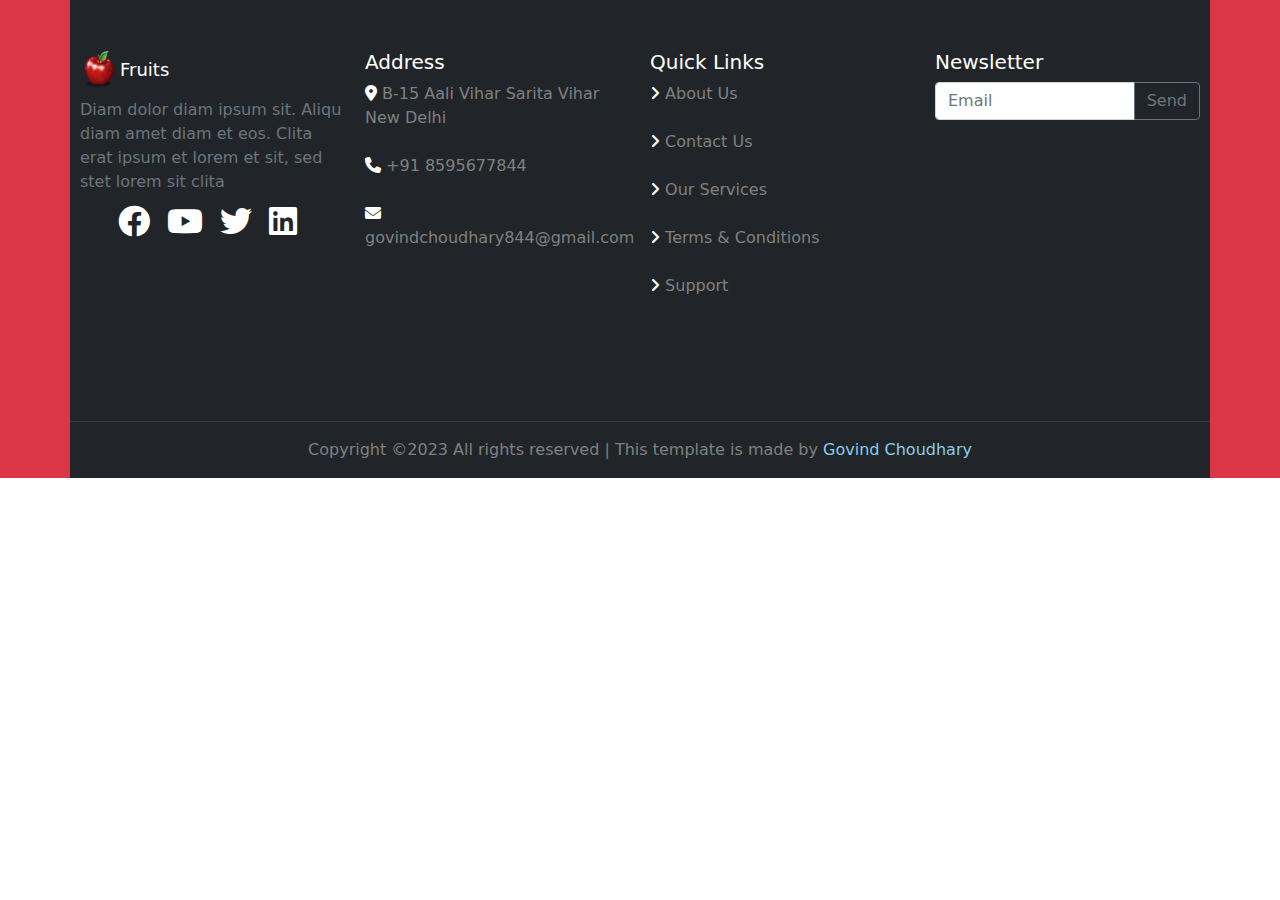
<file: test2.html>
<!DOCTYPE html>
<html lang="en">

<head>
    <meta charset="UTF-8">
    <meta name="viewport" content="width=device-width, initial-scale=1.0">
    <title>Document</title>
    <link rel="preconnect" href="https://fonts.googleapis.com">
    <link rel="preconnect" href="https://fonts.gstatic.com" crossorigin>
    <link href="https://fonts.googleapis.com/css2?family=Lobster&family=Lora&family=Oswald:wght@300&display=swap"
        rel="stylesheet">
    <link rel="stylesheet" href="Fonts/CSS/all.min.css">
    <link rel="stylesheet" href="Fonts/CSS/fontawesome.min.css">
    <link rel="stylesheet" href="bootstrap-5.0.2-dist/css/bootstrap.min.css">
    <link rel="icon" type="Images/icon" href="Images/logo.png">
    <!-- <link rel="stylesheet" href="style.css"> -->
    <link rel="stylesheet" href="https://cdn.jsdelivr.net/npm/bootstrap-icons@1.10.5/font/bootstrap-icons.css">

    <style>
        * {
            margin: 0;
            padding: 0;
        }

        /* .footer-main {
            margin-top: -1%;
        } */
        /* ==================f-1======================== */
        .footer-1 {
            padding: 10px;
            height: 45vh;
        }

        .f1-top {
            margin-top: 40px;
        }

        .f1-top-apple {
            float: left;
        }

        .f1-top-apple img {
            object-fit: contain;
            height: 40px;
        }

        .f1-top-r h5 {
            color: white;
            font-size: 18px;
            line-height: 40px;
        }

        .f1-bottom-icon {
            margin-left: 10%;
        }

        .f1-bottom-icon i {
            margin-left: 5%;
            color: white;
            transition: all .5s;
        }

        .f1-bottom-icon i:hover {
            color: #9c9c9c;
        }

        /* ===================f-2======================== */
        .footer-2 {
            padding: 10px;
            height: 40vh;
            color: gray;
        }

        .f2-top {
            margin-top: 40px;
            color: white;
        }

        .f2-bottom a {
            text-decoration: none;
            color: gray;
            transition: all .5s;
        }

        .f2-bottom a:hover {
            text-decoration: none;
            color: white;
        }

        .f2-bottom i {
            color: white;
        }

        /* ===================f-3======================== */
        .footer-3 {
            padding: 10px;
            height: 40vh;
            color: gray;
        }

        .f3-top {
            margin-top: 40px;
            color: white;
        }

        .f3-bottom a {
            text-decoration: none;
            color: gray;
            transition: all .5s;
        }

        .f3-bottom a:hover {
            text-decoration: none;
            color: white;
        }

        .f3-bottom i {
            color: white;
        }

        /* ===================f-4======================== */
        .footer-4 {
            padding: 10px;
            height: 40vh;
            color: gray;
        }

        .f4-top {
            margin-top: 40px;
            color: white;
        }

        /* ===================copyright======================== */
        .copyright {
            color: gray;
        }

        .copyright a {
            text-decoration: none;
            color: skyblue;
            transition: all .5s;
        }

        .copyright a:hover {
            color: white;
        }

        /* --------------------------Media Querry-------------------------- */

/* xs extra Small devices (landscape phones, upto 576px) */
@media (max-width:575.98px) {
/* ==================f-1======================== */
.footer-1 {
    padding: 10px;
    height: 200px;
}

.f1-top {
    margin-top: 30px;
    padding: 10px;
}
.f1-top-r h5 {
    color: white;
    font-size: 25px;
    line-height: 40px;
}
/* ==================f-2======================== */
.footer-2 {
    padding: 30px;
    height:  220px;
}

.f2-top {
    margin-top: 30px;
    padding: 10px;
}
.f2-top-r h5 {
    color: white;
    font-size: 25px;
    line-height: 40px;
}
/* ==================f-3======================== */
.footer-3 {
    padding: 30px;
    height: 300px;
}

.f3-top {
    margin-top: 30px;
    padding: 10px;
}
.f3-top-r h5 {
    color: white;
    font-size: 25px;
    line-height: 40px;
}
/* ==================f-2======================== */
.footer-4 {
    padding: 30px;
    height: 28vh;
}

.f4-top {
    margin-top: 30px;
    padding: 10px;
}
.f4-top-r h5 {
    color: white;
    font-size: 25px;
    line-height: 40px;
}

}

/* m Medium devices (tablets, 768px and up) */
@media (min-width: 768px) and (max-width: 991.98px) {
   /* ==================f-1======================== */
.footer-1 {
    padding: 10px;
    height: 200px;
}

.f1-top {
    margin-top: 30px;
    padding: 10px;
}
.f1-top-r h5 {
    color: white;
    font-size: 25px;
    line-height: 40px;
}
/* ==================f-2======================== */
.footer-2 {
    padding: 30px;
    height: 200px;
}

.f2-top {
    margin-top: 30px;
    padding: 10px;
}
.f2-top-r h5 {
    color: white;
    font-size: 25px;
    line-height: 40px;
}
/* ==================f-3======================== */
.footer-3 {
    padding: 30px;
    height: 350px;
}

.f3-top {
    margin-top: 30px;
    padding: 10px;
}
.f3-top-r h5 {
    color: white;
    font-size: 25px;
    line-height: 40px;
}
/* ==================f-2======================== */
.footer-4 {
    padding: 30px;
    height: 28vh;
}

.f4-top {
    margin-top: 30px;
    padding: 10px;
}
.f4-top-r h5 {
    color: white;
    font-size: 25px;
    line-height: 40px;
}
 
}
    </style>
</head>

<body>
    <section class="footer-main bg-danger">
        <div class="container bg-dark">
            <div class="row">
                <!-- =============1=============== -->
                <div class="footer-1 col-xxl-3 col-xl-3 col-lg-3 col-md-6 col-sm-3 col-xs-3">
                    <div class="f1-top">
                        <div class="f1-top-apple bg-dark"><img src="Images/logo.png"></div>
                        <div class="f1-top-r">
                            <h5>Fruits</h5>
                        </div>
                        <div class="f1-bottom-top">
                            <p class="text-muted">Diam dolor diam ipsum sit. Aliqu diam amet diam et eos. Clita erat
                                ipsum et lorem et sit, sed stet lorem sit clita</p>
                        </div>
                        <div class="f1-bottom-icon">
                            <span><i class="fa-brands fa-facebook fa-2xl"></i></span>
                            <span><i class="fa-brands fa-youtube fa-2xl"></i></span>
                            <span><i class="fa-brands fa-twitter fa-2xl"></i></span>
                            <span><i class="fa-brands fa-linkedin fa-2xl"></i></span>
                        </div>
                    </div>
                </div>
                <!-- =============2=============== -->
                <div class="footer-2 col-xxl-3 col-xl-3 col-lg-3 col-md-6 col-sm-3 col-xs-3">
                    <div class="f2-top">
                        <h5>Address</h5>
                    </div>
                    <div class="f2-bottom">
                        <i class="fa-solid fa-location-dot"></i>
                        <a
                            href="https://www.google.com/maps/place/Aali+Vihar,+Sarita+Vihar,+Ali,+New+Delhi,+Delhi+110076/@28.5195881,77.3035786,17z/data=!3m1!4b1!4m6!3m5!1s0x390ce6bf03f4914d:0x427871aa9332abc6!8m2!3d28.5195381!4d77.3060981!16s%2Fg%2F11dylvrgkz?entry=ttu"></i>
                            B-15 Aali Vihar Sarita Vihar New Delhi
                        </a>
                        <br><br>
                        <i class="fa-solid fa-phone"></i><a href="#"> +91 8595677844</a> <br><br>
                        <i class="fa-solid fa-envelope"></i><a href="#"> govindchoudhary844@gmail.com</a>
                    </div>
                </div>
                <!-- =============3=============== -->
                <div class="footer-3 col-xxl-3 col-xl-3 col-lg-3 col-md-6 col-sm-3 col-xs-3">
                    <div class="f3-top">
                        <h5>Quick Links</h5>
                    </div>
                    <div class="f3-bottom">
                        <i class="fa-solid fa-angle-right"></i>
                        <a href="#">About Us</a> <br><br>
                        <i class="fa-solid fa-angle-right"></i>
                        <a href="#">Contact Us</a> <br><br>
                        <i class="fa-solid fa-angle-right"></i>
                        <a href="#">Our Services</a> <br><br>
                        <i class="fa-solid fa-angle-right"></i>
                        <a href="#">Terms & Conditions</a> <br><br>
                        <i class="fa-solid fa-angle-right"></i>
                        <a href="#">Support</a> <br><br>
                    </div>
                </div>
                <!-- =============4=============== -->
                <div class="footer-4 col-xxl-3 col-xl-3 col-lg-3 col-md-6 col-sm-3 col-xs-3">
                    <div class="f4-top">
                        <h5>Newsletter</h5>
                    </div>
                    <div class="f4-bottom">
                        <div class="input-group">
                            <input type="email" class="form-control" placeholder="Email"
                                aria-label="Recipient's username" aria-describedby="button-addon2">
                            <button class="btn btn-outline-secondary" type="button" id="button-addon2">Send</button>
                        </div>
                    </div>
                </div>
                <div class="copyright">
                    <hr>
                    <p class="text-center">Copyright &copy;2023 All rights reserved | This template is made by <a
                            href="#">Govind Choudhary</a>
                    </p>
                </div>
            </div>
        </div>
    </section>


    <script src="script.js"></script>
</body>

</html>
</file>
<file: style.css>
* {
    margin: 0;
    padding: 0;
}

html {
    height: -webkit-fill-available;
}

body {
    display: flex;
    flex-direction: column;
    margin: 0 auto;
    height: -webkit-fill-available;
    background-color: rgba(228, 228, 228, 0.45);
}

/* navbar  */
.navicons button {
    background-color: white;
    border-radius: 50%;
}

.navbar {
    transition: all 0.5s;
    background-color: black;
}

.offcanvas {
    border-right: 3px solid;
    border-color: orange;
    /* margin-right: 20%; */
}

.navbar-scrolled {
    background-color: black;
    box-shadow: 0 3px 10px rgba(0, 0, 0, .15);
}

.nav-item {
    margin: 8px;
}

.navicons button {
    margin: 5px;
    margin-top: 10px;
}

.modal-content {
    color: black;
    background-color: rgba(92, 110, 116, 0.929);
    box-shadow: 7px 11px 14px 4px rgba(0, 0, 0, 0.62);
    -webkit-box-shadow: 7px 11px 14px 4px rgba(0, 0, 0, 0.62);
    -moz-box-shadow: 7px 11px 14px 4px rgba(0, 0, 0, 0.62);
}

.forget-pass {
    color: skyblue;
    text-decoration: none;
}

.forget-pass:hover {
    color: white;
    transition: all 0.5s;
}

/* carousel  */
h1 {
    font-family: 'Lora', serif;
    font-weight: 700;
    font-size: 50px;
}

.carousel-inner {
    background-size: cover;
}

.carousel-inner img {
    width: 100%;
    height: 800px;
}

.row1 {
    background: transparent;
    backdrop-filter: blur(25px);
    border-radius: 10px;
    height: 300px;
    padding: 30px;
    box-shadow: 10px 8px 11px 0px rgba(0, 0, 0, 0.57);
    -webkit-box-shadow: 10px 8px 11px 0px rgba(0, 0, 0, 0.57);
    -moz-box-shadow: 10px 8px 11px 0px rgba(0, 0, 0, 0.57);
}

/* imagestrowberry */
.imagestrowberry {
    height: 30rem;
    width: 100%;
    border-radius: 20px;
}

.imagestrowberry:hover {
    transition: .5s;
    box-shadow: 10px 8px 11px 0px rgba(0, 0, 0, 0.57);
    -webkit-box-shadow: 10px 8px 11px 0px rgba(0, 0, 0, 0.57);
    -moz-box-shadow: 10px 8px 11px 0px rgba(0, 0, 0, 0.57);
}

.heading h1 {
    font-family: 'Lora', serif;
    font-weight: 700;
}

.divider {
    width: 10%;
}

.Features {
    background-image: url(Images/bg2.jpg);
    background-repeat: no-repeat;
    background-size: cover;
    background-position-y: bottom;
}

.card1 {
    width: 100%;
}

.card1 img {
    padding: 10%;
    margin-left: 25%;
    height: 50%;
    width: 50%;
}

.card:hover {
    transition: .5s;
    box-shadow: 10px 10px 10px 0px rgba(0, 0, 0, 0.76);
    -webkit-box-shadow: 10px 10px 10px 0px rgba(0, 0, 0, 0.76);
    -moz-box-shadow: 10px 10px 10px 0px rgba(0, 0, 0, 0.76);
}

.line {
    height: 2px;
    width: 50%;
    border-radius: 50%;
    background-color: red;
    margin: auto;
}

.line1 {
    height: 4px;
    width: 80%;
    margin: auto;
    border-radius: 50%;
    margin-top: 5%;
    background-color: green;
}

/* ============= Product Carousel =============== */


/* ============= Product =============== */
.image-zoom {
    overflow: hidden;
}

.image-zoom img {
    transition: all 1.1s;
}

.image-zoom img:hover {
    transform: scale(1.1);
}

.card2 {
    margin: 2%;
}

.card2-footer {
    text-decoration: none;
    color: black;
    font-size: 14px;
}

.fresh {
    width: 20%;
}

.card2-footer:hover {
    color: #14d721;
    cursor: pointer;
}

.Firm-main {
    color: white;
    background-image: url('Images/farm\ bg.jpg');
    background-repeat: no-repeat;
    background-position: center center;
    background-size: cover;
    height: fit-content;
    padding: 5%;
}

.visit-text-bg {
    border: 2px solid black;
    border-radius: 25px 0;
    background-color: rgba(128, 128, 128, 0.458);
    padding: 25px;
}

.visit-text-bg:hover {
    background-color: rgba(128, 128, 128, 0.863);
    transition: 1s;
    color: black;
}

.btn-text {
    color: white;
    text-decoration: none;
}

.btn-text:hover {
    color: orange;
}

.slide1 {
    margin-top: 50px;
    height: 300px;
    background-color: gray;
    border-radius: 20px;
}


/* -------------------Blog----------------------- */
.blog-box {
    padding: 10px;
}

/* -------------------Customer Review----------------------- */
.Review-main {
    margin-bottom: 5%;
}

.rev-box {
    padding: 20px;
}

.revimg img {
    height: 100px;
    width: 100px;
    border-radius: 50%;
    margin-left: 20px;
}

/* ====================Contact Form================== */

/* -------------------Footer----------------------- */

.footer-1 {
    padding: 10px;
    height: 45vh;
}

.f1-top {
    margin-top: 40px;
}

.f1-top-apple {
    float: left;
}

.f1-top-apple img {
    object-fit: contain;
    height: 40px;
}

.f1-top-r h5 {
    color: white;
    font-size: 18px;
    line-height: 40px;
}

.f1-bottom-icon {
    margin-left: 10%;
}

.f1-bottom-icon i {
    margin-left: 5%;
    color: white;
    transition: all .5s;
}

.f1-bottom-icon i:hover {
    color: #9c9c9c;
}

/* ===================f-2======================== */
.footer-2 {
    padding: 10px;
    height: 40vh;
    color: gray;
}

.f2-top {
    margin-top: 40px;
    color: white;
}

.f2-bottom a {
    text-decoration: none;
    color: gray;
    transition: all .5s;
}

.f2-bottom a:hover {
    text-decoration: none;
    color: white;
}

.f2-bottom i {
    color: white;
}

/* ===================f-3======================== */
.footer-3 {
    padding: 10px;
    height: 40vh;
    color: gray;
}

.f3-top {
    margin-top: 40px;
    color: white;
}

.f3-bottom a {
    text-decoration: none;
    color: gray;
    transition: all .5s;
}

.f3-bottom a:hover {
    text-decoration: none;
    color: white;
}

.f3-bottom i {
    color: white;
}

/* ===================f-4======================== */
.footer-4 {
    padding: 10px;
    height: 40vh;
    color: gray;
}

.f4-top {
    margin-top: 40px;
    color: white;
}

/* ===================copyright======================== */
.copyright {
    color: gray;
}

.copyright a {
    text-decoration: none;
    color: skyblue;
    transition: all .5s;
}

.copyright a:hover {
    color: white;
}

/* -------------------About Us Page----------------------- */

.about-top {
    background-image: url(Images/Top_bg/topbg.jpg);
    height: 400px;
    background-size: cover;
    background-position-y: center;
    background-size: cover;
}




/* --------------------------Media Querry-------------------------- */

/* xs extra Small devices (landscape phones, upto 576px) */
@media (max-width:575.98px) {

    /* carousel  */
    h1 {
        font-family: 'Lora', serif;
        font-weight: 700;
        font-size: 25px;
    }

    .p {
        font-size: 10px;
    }

    .carousel-inner {
        background-size: cover;
    }

    .carousel-inner img {
        width: 100%;
        height: 800px;
    }

    .row1 {
        background-color: rgb(0, 0, 0);
        border-radius: 10px;
        height: 100px;
        padding: 0px;
        box-shadow: 10px 8px 11px 0px rgba(0, 0, 0, 0.57);
        -webkit-box-shadow: 10px 8px 11px 0px rgba(0, 0, 0, 0.57);
        -moz-box-shadow: 10px 8px 11px 0px rgba(0, 0, 0, 0.57);
    }

    .about-top h1 {
        font-size: 65px;
        margin-top: -80px;
        margin-left: -40px;
    }

    /* imagestrowberry */
    .imagestrowberry {
        height: 15rem;
        width: 100%;
        border-radius: 20px;
        margin-top: -30%;
    }

    .best-org-content {
        margin-left: -30%;
    }

    .feat-top {
        margin-bottom: -80px;
    }

    .card1 {
        width: 80%;
        margin: auto;
        padding: auto;
    }

    .card1 img {
        height: 40%;
        width: 40%;
    }

    .heading-main {
        text-align: center;
        margin-bottom: -80px;
    }

    .product-btn {
        float: right;
    }

    .card-size {
        width: 100%;
    }

    .products {
        margin-top: 80px;
    }

    /* ==================footer======================== */
    /* ==================f-1======================== */
    .footer-1 {
        padding: 10px;
        height: 200px;
    }

    .f1-top {
        margin-top: 30px;
        padding: 10px;
    }

    .f1-top-r h5 {
        color: white;
        font-size: 25px;
        line-height: 40px;
    }

    /* ==================f-2======================== */
    .footer-2 {
        padding: 30px;
        height: 220px;
    }

    .f2-top {
        margin-top: 30px;
        padding: 10px;
    }

    .f2-top-r h5 {
        color: white;
        font-size: 25px;
        line-height: 40px;
    }

    /* ==================f-3======================== */
    .footer-3 {
        padding: 30px;
        height: 300px;
    }

    .f3-top {
        margin-top: 30px;
        padding: 10px;
    }

    .f3-top-r h5 {
        color: white;
        font-size: 25px;
        line-height: 40px;
    }

    /* ==================f-4======================== */
    .footer-4 {
        padding: 30px;
        height: 28vh;
    }

    .f4-top {
        margin-top: 30px;
        padding: 10px;
    }

    .f4-top-r h5 {
        color: white;
        font-size: 25px;
        line-height: 40px;
    }

}


/* s small devices (tablets, 576px and up) */
@media (min-width: 768px) and (max-width: 991.98px) {

    .rev-box {
        padding: 10px;
    }

    .blog-box {
        padding: 10px;
    }

    /* imagestrowberry */
    .imagestrowberry {
        height: 20rem;
        width: 100%;
        border-radius: 20px;
        margin-bottom: 50px;
    }

    /* -------------------Footer----------------------- */

    /* ==================f-1======================== */
    .footer-1 {
        padding: 10px;
        height: 200px;
    }

    .f1-top {
        margin-top: 30px;
        padding: 10px;
    }

    .f1-top-r h5 {
        color: white;
        font-size: 25px;
        line-height: 40px;
    }

    /* ==================f-2======================== */
    .footer-2 {
        padding: 30px;
        height: 200px;
    }

    .f2-top {
        margin-top: 30px;
        padding: 10px;
    }

    .f2-top-r h5 {
        color: white;
        font-size: 25px;
        line-height: 40px;
    }

    /* ==================f-3======================== */
    .footer-3 {
        padding: 30px;
        height: 350px;
    }

    .f3-top {
        margin-top: 30px;
        padding: 10px;
    }

    .f3-top-r h5 {
        color: white;
        font-size: 25px;
        line-height: 40px;
    }

    /* ==================f-4======================== */
    .footer-4 {
        padding: 30px;
        height: 28vh;
    }

    .f4-top {
        margin-top: 30px;
        padding: 10px;
    }

    .f4-top-r h5 {
        color: white;
        font-size: 25px;
        line-height: 40px;
    }

}
</file>
